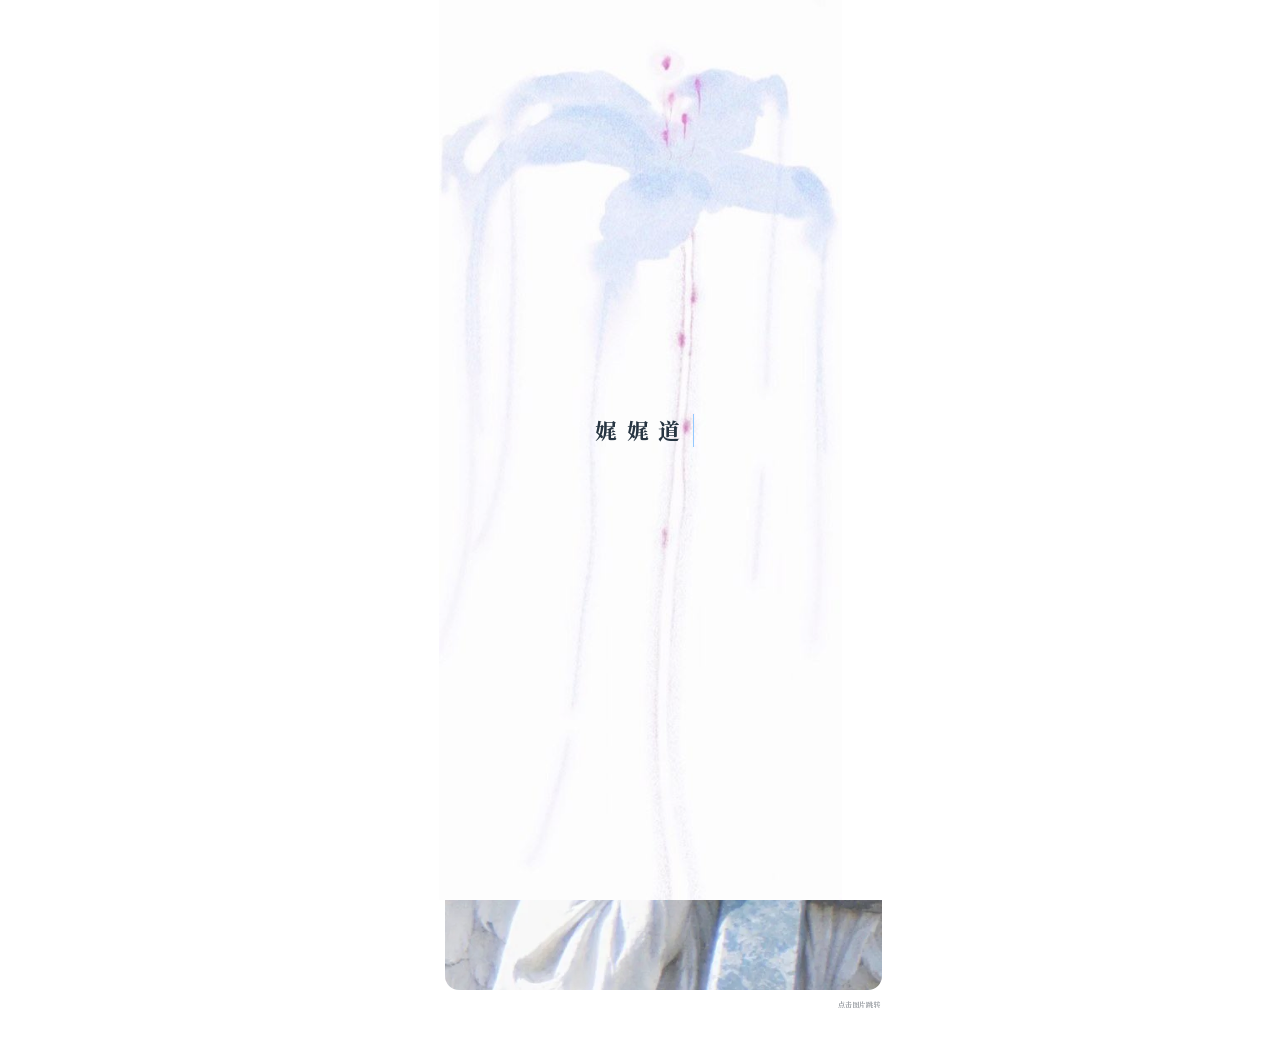
<file: index.html>
<!DOCTYPE html>
<html lang="zh-CN"><head>
<script>
/* [lite] 带 ?lite=1 时禁用一切 WebGL 上下文：代码雨 / 液态透镜 / 波纹 全部自动降级，
   CSS 视觉与交互完全保留。用于显卡/WebView 扛不住时的降档通道。 */
(function () {
  if (!/[?&]lite=1/.test(location.search)) return;
  var orig = HTMLCanvasElement.prototype.getContext;
  HTMLCanvasElement.prototype.getContext = function (t) {
    if (typeof t === 'string' && t.indexOf('webgl') === 0) return null;
    return orig.apply(this, arguments);
  };
  window.__LITE__ = true;
})();
</script>

  <meta charset="UTF-8">
  <meta name="viewport" content="width=device-width, initial-scale=1.0, maximum-scale=1.0, user-scalable=no, viewport-fit=cover">
  <title>娓娓道來</title>
  <meta name="theme-color" content="#ffffff">
  <meta name="color-scheme" content="light">
  <meta name="apple-mobile-web-app-capable" content="yes">
  <meta name="apple-mobile-web-app-title" content="娓娓道來">
  <meta name="format-detection" content="telephone=no,email=no,address=no">
  <link rel="preload" as="image" href="intro-figure.jpg?v=20261015T" fetchpriority="high">
  <!-- [ios-font2026-10-23] 首屏用到的三个字面提前拉：否则要先画一遍系统黑体，
       等 woff2 到齐再整页重排换字体——就是“先黑体、稍后才变成设定字体”的由来 -->
  <!-- 克莱尔：主字体换成完整覆盖的 v10，黑体两套不再需要，开屏只预载这一份（10/24） -->
  <link rel="preload" as="font" type="font/woff2" href="site-love-v10.woff2?v=1" crossorigin>
<link rel="stylesheet" href="style.css?v=20261024_DM2">

<script>
(function(){
  /* [ios8] 默认关闭：红框一旦被任意一张图偶发加载失败触发，
     就会盖住顶部并每条错误重排一次，iOS 上就是很卡+满屏报错。加 ?diag=1 才启用。 */
  try { if (!/[?&]diag=1/.test(location.search)) return; } catch(e) { return; }
  function paint(t){
    var d=document.getElementById('__diagBox');
    if(!d){
      d=document.createElement('div');
      d.id='__diagBox';
      d.style.cssText='position:fixed;left:0;right:0;top:0;z-index:99999;max-height:42vh;overflow:auto;background:#c40018;color:#fff;font:11px/1.5 monospace;padding:8px 10px;white-space:pre-wrap;word-break:break-all;';
      (document.body||document.documentElement).appendChild(d);
    }
    d.textContent += t + '\n';
  }
  window.addEventListener('error', function(e){
    var t = e.target || {};
    if (t && t.tagName) { paint('[LOAD FAIL] ' + t.tagName + ' ' + (t.src || t.href || '')); return; }
    paint('[ERR] ' + (e.message || '') + ' @' + String(e.filename || '?').split('/').pop() + ':' + e.lineno + ':' + e.colno);
  }, true);
   window.addEventListener('unhandledrejection', function(e){
     var r = e.reason || {};
     paint('[REJ] ' + (r.message || r));
   });
 })();
 </script>
<script>
/* [perf-probe] 临时性能分项开关：?noanim / ?noback / ?nofilter，用于定位耗电元凶 */
(function () {
  var q = location.search, css = '';
  if (/[?&]noanim=1/.test(q))   css += '*,*::before,*::after{animation:none!important;transition:none!important}';
  if (/[?&]noback=1/.test(q))   css += '*,*::before,*::after{backdrop-filter:none!important;-webkit-backdrop-filter:none!important}';
  if (/[?&]nofilter=1/.test(q)) css += '*,*::before,*::after{filter:none!important}';
  if (/[?&]noshadow=1/.test(q)) css += '*,*::before,*::after{box-shadow:none!important}';
  if (css) {
    var s = document.createElement('style');
    s.textContent = css;
    (document.head || document.documentElement).appendChild(s);
  }
})();
</script>
  <link rel="prefetch" as="image" href="page4-poster-sm.webp?v=20261023">
</head>
<body class="p1-body site-body p1-loaded">
  <svg aria-hidden="true" style="position:absolute;width:0;height:0;overflow:hidden">
    <defs>
      <filter id="liquid" x="-20%" y="-20%" width="140%" height="140%">
        <feTurbulence type="fractalNoise" baseFrequency="0.008 0.011" numOctaves="2" seed="7" result="noise"></feTurbulence>
        <feGaussianBlur in="noise" stdDeviation="6" result="soft"></feGaussianBlur>
        <feDisplacementMap in="SourceGraphic" in2="soft" scale="34" xChannelSelector="R" yChannelSelector="G"></feDisplacementMap>
      </filter>
      <filter id="permGlitch" x="-10%" y="-10%" width="120%" height="120%" color-interpolation-filters="sRGB">
        <feTurbulence id="permGlitchNoise" type="fractalNoise" baseFrequency="0.0018 0.34" numOctaves="1" seed="3" result="noise"></feTurbulence>
        <feDisplacementMap id="permGlitchShift" in="SourceGraphic" in2="noise" scale="0" xChannelSelector="R" yChannelSelector="G" result="warped"></feDisplacementMap>
        <feColorMatrix in="warped" type="saturate" values="1.5" result="sat"></feColorMatrix>
        <feComponentTransfer in="sat" result="punch">
          <feFuncR type="linear" slope="1.12" intercept="-0.03"></feFuncR>
          <feFuncG type="linear" slope="1.12" intercept="-0.03"></feFuncG>
          <feFuncB type="linear" slope="1.12" intercept="-0.03"></feFuncB>
        </feComponentTransfer>
      </filter>
    </defs>
  </svg>
  <div class="intro-overlay" id="introOverlay" data-title="娓娓道來">
    <p class="intro-title" id="introTitle" aria-label="娓娓道來"></p>
    <button class="intro-hint" id="introHint" type="button">点击即可查看</button>
    <section class="intro-ask" id="introAsk" aria-label="一句想问的话" hidden="">
      <div class="ask-card ask-card-question" id="askCardQuestion">
        <p class="ask-line">人如果非要博弈的话，</p>
        <p class="ask-line">为什么要比谁更冷淡、谁更能掌控一切局势呢？</p>
        <p class="ask-line ask-line-key">就应该比谁更勇敢、谁的真心更滚烫。</p>
        <div class="ask-actions" id="askActions">
          <button class="ask-btn ask-btn-primary" id="askAgree" type="button">认同</button>
          <button class="ask-btn ask-btn-ghost" id="askSilent" type="button">沉默</button>
        </div>
      </div>
      <div class="ask-card ask-card-reply" id="askCardReply" aria-hidden="true">
        <p class="reply-line">对不起，是我让您回避了吗？</p>
        <p class="reply-line">没关系、在选择付出的瞬间我便不会再因此迟疑。</p>
        <button class="ask-btn ask-btn-primary" id="askTry" type="button">那就试试</button>
      </div>
    </section>
  </div>
  <div class="perm-layer" id="permLayer" hidden="">
    <div class="perm-shade" aria-hidden="true"></div>
    <div class="perm-card" id="permCard" role="dialog" aria-modal="true" aria-labelledby="permApp">
      <p class="perm-app" id="permApp">「雾岛氿」申请摄像头权限</p>
      <div class="perm-actions">
        <button class="perm-btn perm-btn-primary" id="permAllowAlways" type="button">始终允许</button>
        <button class="perm-btn" id="permAllowOnce" type="button">只允许一次</button>
        <button class="perm-btn perm-btn-deny" id="permDeny" type="button">拒绝</button>
      </div>
    </div>
    <div class="perm-plea-layer" id="permPleaCard" hidden="">
      <p class="perm-plea-card" id="permPleaText">不行吗...?</p>
    </div>
    <div class="perm-toast" id="permToast" aria-live="polite" hidden="">
      <p class="perm-toast-line" id="permToastLine"></p>
    </div>
  </div>
  <header class="music-bar is-collapsed is-playing" aria-label="音乐控制">
    <button class="music-toggle" type="button" aria-label="展开音乐控制" aria-expanded="false"><svg class="music-note" viewBox="4.7 1.5 15.7 18.8" aria-hidden="true" focusable="false"><path d="M8.6 4.05 L18.4 1.55 v3.1 L8.67 7.15 z"/><path d="M8.6 4.05 h1.9 v14.15 H8.6 z"/><path d="M18.4 1.55 h1.9 v13.6 h-1.9 z"/><ellipse cx="7.55" cy="18.05" rx="2.85" ry="2.1" transform="rotate(-17 7.55 18.05)"/><ellipse cx="17.35" cy="15.55" rx="2.85" ry="2.1" transform="rotate(-17 17.35 15.55)"/></svg></button>
    <div class="music-controls" hidden="">
      <button class="music-btn active" type="button" data-song="3363498728">無言愛</button>
      <button class="music-btn" type="button" data-song="3435222249">翠鳥之夢</button>
      <button class="music-btn pause-btn" type="button" aria-label="暂停音乐">Ⅱ</button>
    </div>
    <audio id="site-audio" preload="none" src="https://music.163.com/song/media/outer/url?id=3363498728.mp3"></audio>
  </header>

  <main class="profile-page welcome-view" id="welcomePage">
    <div class="dream-tilt" aria-hidden="true"></div>
    <section class="profile-hero" aria-label="个人主页头图">
      <img class="profile-background" src="background-sm.webp" fetchpriority="high" width="810" height="1080" alt="背景图">
      <div class="profile-avatar-wrap"><img class="profile-avatar" src="avatar-sm.webp" fetchpriority="high" width="1080" height="1080" alt="Elysia头像"></div>
    </section>
    <section class="profile-content">
      <div class="profile-actions" aria-label="个人操作">
        <button class="action-button" id="messageButton" type="button">私信</button>
        <button class="action-button action-button-primary" id="followButton" type="button" aria-pressed="false"><span class="action-label">关注</span></button>
      </div>
      <h1>天使用户0516 <span class="verified" aria-label="已认证">✿</span></h1>
      <p class="handle">@Elysia</p>
      <p class="bio">人類無法飛行也許是因為心太重。</p>
      <div class="tag-row" aria-label="标签"><span>低温茉莉</span><span>画脂鏤氷</span><span>空心骑士</span></div>
      <div class="meta-row"><span>⌖ 伊甸园</span><span>▣ 2004年5月16日加入</span></div>
      <div class="stats-row"><span><strong>1</strong> 正在关注</span><span><strong>999k</strong> 关注者</span></div>
      <div class="section-rule" aria-hidden="true"></div>
      <article class="profile-post">
        <div class="post-heading"><img src="avatar-xs.webp" fetchpriority="high" width="1080" height="1080" alt="Elysia头像"><!-- 克莱尔：这里只显示 38px，换 120px 小图（10/24） --><div><strong>天使用户0516</strong><span>@Elysia</span></div><span class="post-more">•••</span></div>
        <p class="post-copy">我一直在尋找你啊。<br>遺忘在某處的、我的心髒。</p>
        <a class="post-image-link page-link" href="#page2" aria-label="进入您好幸識"><img class="post-image" src="post-sm.webp" fetchpriority="high" width="810" height="1080" alt="动态图片"></a>
        <a class="post-link page-link" href="#page2">点击图片跳转</a>
      </article>
    </section>
  </main>

  <main class="letter-page page-view p2-stacked-mode is-visible" id="page2" aria-label="您好幸識">
    <!-- 深海 ASCII 水母背景（jelly-deep.js 绘制；只铺深色区，浅蓝不动） -->
    <div class="p2-jelly-layer" id="p2JellyLayer" aria-hidden="true"><canvas id="p2Jelly"></canvas></div>
    <div class="p2-viewport">
      <!-- 顶部 Header：大头像 + 天使用户0516 -->
      <header class="p2-topbar">
        <!-- [v49c] 水母穿过导航栏时的虚化：镜像画布。
             从 #p2Jelly 拷贝“被导航栏盖住的那一段”，加 CSS blur → 模糊的水母。
             不用 backdrop-filter：那需要每帧回读活动画布，安卓 WebView 扛不住。 -->
        <canvas class="p2-topbar-frost" id="p2TopFrost" aria-hidden="true"></canvas>
        <div class="p2-profile-badge">
          <img class="p2-profile-avatar" src="page2-avatar.jpg" alt="Elysia" width="56" height="56" loading="lazy" decoding="async">
          <div class="p2-profile-info">
            <span class="p2-profile-title">天使用户0516</span>
          </div>
        </div>
      </header>

      <!-- 竖形票根层叠展示区（参考图1 & 图4） -->
      <section class="p2-ticket-stage" aria-label="票根展台">
        <div class="p2-ticket-deck" id="p2TicketDeck">
          <!-- 票根 1 -->
          <article class="p2-card is-next is-ident" data-index="0" role="button" tabindex="0" aria-label="票根 01：您好幸識，点击翻页" aria-hidden="true">
            <div class="p2-card-inner">
              <div class="p2-card-frame">
                <img class="p2-card-cover p2-zoom" src="page2-ticket1-sm.webp?v=ident5" data-zoom-src="page2-ticket1.jpg" alt="您好幸識" loading="lazy" decoding="async">
              </div>
              <div class="p2-card-divider" aria-hidden="true"></div>
              <div class="p2-card-body">
                <h3 class="p2-card-title"><span class="p2-title-cross" aria-hidden="true"></span>您好幸識</h3>
                <p class="p2-card-sub">雾岛氿 / 娓吻 / 來世</p>
                <div class="p2-card-meta p2-meta-id">
                  <span class="p2-meta-item"><em>CHAR</em>Le-T · 金牛座 · INFJ-A · 04年生 · Switch</span>
                  <span class="p2-meta-item"><em>STATE</em>无恋人无暧昧无心选无特殊关系 · 状态稳定</span>
                  <span class="p2-meta-item"><em>MODEL</em>常驻建模 · 零号疯帽</span>
                </div>
                <p class="p2-card-quote">Light dwells in silence, where the soul prays.</p>
                <div class="p2-card-footer">
                  <span class="p2-card-admit">ADMIT ONE</span>
                  <span class="p2-card-code"><svg class="p2-sakura" viewBox="-12 -12 24 24" aria-hidden="true" focusable="false"><g fill="currentColor"><path transform="rotate(0)" d="M0,-3 C-3.3,-5.2 -3.9,-9.4 -1.9,-10.9 C0.3,-12.3 2.5,-11.1 3.2,-8.8 C3.9,-6.5 3,-3.7 0,-3 Z"/><path transform="rotate(72)" d="M0,-3 C-3.3,-5.2 -3.9,-9.4 -1.9,-10.9 C0.3,-12.3 2.5,-11.1 3.2,-8.8 C3.9,-6.5 3,-3.7 0,-3 Z"/><path transform="rotate(144)" d="M0,-3 C-3.3,-5.2 -3.9,-9.4 -1.9,-10.9 C0.3,-12.3 2.5,-11.1 3.2,-8.8 C3.9,-6.5 3,-3.7 0,-3 Z"/><path transform="rotate(216)" d="M0,-3 C-3.3,-5.2 -3.9,-9.4 -1.9,-10.9 C0.3,-12.3 2.5,-11.1 3.2,-8.8 C3.9,-6.5 3,-3.7 0,-3 Z"/><path transform="rotate(288)" d="M0,-3 C-3.3,-5.2 -3.9,-9.4 -1.9,-10.9 C0.3,-12.3 2.5,-11.1 3.2,-8.8 C3.9,-6.5 3,-3.7 0,-3 Z"/></g><circle cx="0" cy="0" r="1.3" fill="#fff" opacity=".85"/></svg>0516</span>
                </div>
              </div>
            </div>
          </article>

          <!-- 票根 2 -->
          <article class="p2-card is-prev is-exist" data-index="1" role="button" tabindex="0" aria-label="票根 02：我存在於，点击翻页" aria-hidden="true">
            <div class="p2-card-inner">
              <div class="p2-collage">
                <img class="p2-shot p2-shot-a p2-zoom" src="t2-a-sm.webp?v=ident3" data-zoom-src="t2-a.jpg" alt="灯塔票卡" data-zoom-caption="01" loading="lazy" decoding="async">
                <img class="p2-shot p2-shot-c p2-zoom" src="t2-c-sm.webp?v=ident3" data-zoom-src="t2-c.jpg" alt="雾岛氿票卡" data-zoom-caption="03" loading="lazy" decoding="async">
                <img class="p2-shot p2-shot-b p2-zoom" src="t2-b-sm.webp?v=ident3" data-zoom-src="t2-b.jpg" alt="光年外票卡" data-zoom-caption="02" loading="lazy" decoding="async">
                <span class="p2-jelly-tag" aria-hidden="true">Jellyfish</span>
                <img class="p2-jelly" src="jelly-sm.webp?v=j5" alt="" aria-hidden="true" loading="lazy" decoding="async">
                <div class="p2-wave" aria-hidden="true"><span class="w-a">This is the palest blue,</span><span class="w-b">talking, talking,</span><span class="w-c">always talking to you &mdash;</span><span class="w-d">and i keep sinking in it.</span></div>
              </div>
              <div class="p2-card-body p2-body-exist">
                <h3 class="p2-card-title"><span class="p2-title-cross" aria-hidden="true"></span>我存在於</h3>
                <p class="p2-card-sub"><span class="p2-sub-dim">驻团</span><span class="p2-sub-blue">灯塔 / 光年外 / 别后十三春</span><span class="p2-sub-note">请注意辨别</span></p>
                <p class="p2-card-quote">My soul seeks Him whom my heart adores.</p>
                <div class="p2-card-footer">
                  <span class="p2-card-admit">SPECIAL PASS</span>
                  <span class="p2-card-code"><svg class="p2-sakura" viewBox="-12 -12 24 24" aria-hidden="true" focusable="false"><g fill="currentColor"><path transform="rotate(0)" d="M0,-3 C-3.3,-5.2 -3.9,-9.4 -1.9,-10.9 C0.3,-12.3 2.5,-11.1 3.2,-8.8 C3.9,-6.5 3,-3.7 0,-3 Z"/><path transform="rotate(72)" d="M0,-3 C-3.3,-5.2 -3.9,-9.4 -1.9,-10.9 C0.3,-12.3 2.5,-11.1 3.2,-8.8 C3.9,-6.5 3,-3.7 0,-3 Z"/><path transform="rotate(144)" d="M0,-3 C-3.3,-5.2 -3.9,-9.4 -1.9,-10.9 C0.3,-12.3 2.5,-11.1 3.2,-8.8 C3.9,-6.5 3,-3.7 0,-3 Z"/><path transform="rotate(216)" d="M0,-3 C-3.3,-5.2 -3.9,-9.4 -1.9,-10.9 C0.3,-12.3 2.5,-11.1 3.2,-8.8 C3.9,-6.5 3,-3.7 0,-3 Z"/><path transform="rotate(288)" d="M0,-3 C-3.3,-5.2 -3.9,-9.4 -1.9,-10.9 C0.3,-12.3 2.5,-11.1 3.2,-8.8 C3.9,-6.5 3,-3.7 0,-3 Z"/></g><circle cx="0" cy="0" r="1.3" fill="#fff" opacity=".85"/></svg>0516</span>
                </div>
              </div>
            </div>
          </article>

          <!-- 票根 3 · 請您註意 -->
          <article class="p2-card is-front is-note" data-index="2" role="button" tabindex="0" aria-label="票根 03：請您註意，点击翻页" aria-hidden="false">
            <div class="p2-card-inner">
              <div class="p2-card-frame p2-note-frame">
                <img class="p2-card-cover p2-note-img p2-zoom" src="price-note-sm.webp?v=note1" data-zoom-src="price-note.jpg?v=note1" alt="基礎價格" loading="lazy" decoding="async">
              </div>
              <div class="p2-card-divider" aria-hidden="true"></div>
              <div class="p2-card-body p2-note-body">
                <h3 class="p2-card-title"><span class="p2-title-cross" aria-hidden="true"></span>請您註意</h3>
                <div class="p2-rules">
                  <p><span class="p2-blue">拒接</span>男/18-/批马甲/熟人未经同意直接存单</p>
                  <p><span class="p2-blue">拒接</span>修罗场/反修罗/水仙/纯调/您旁观的互病/恋物</p>
                  <p>定好取单时间后若要<span class="p2-blue">修改</span>请至少提前<span class="p2-blue">3h</span>同我商量</p>
                  <p>我最多等待您<span class="p2-blue">10min</span>并<span class="p2-blue">计入接单时间总长</span></p>
                  <p><span class="p2-blue">超出10min</span>那么我们下次再约</p>
                  <p>新手点单/单口/话少/拼刺刀请<span class="p2-blue">提前告知</span></p>
                  <p>可自留截图但严禁以任何方式传播违者<span class="p2-blue">十倍赔偿</span></p>
                </div>
                <p class="p2-card-quote">Love lifts mortal souls toward the stars.</p>
                <div class="p2-card-footer">
                  <span class="p2-card-admit">TERMS PASS</span>
                  <span class="p2-card-code"><svg class="p2-sakura" viewBox="-12 -12 24 24" aria-hidden="true" focusable="false"><g fill="currentColor"><path transform="rotate(0)" d="M0,-3 C-3.3,-5.2 -3.9,-9.4 -1.9,-10.9 C0.3,-12.3 2.5,-11.1 3.2,-8.8 C3.9,-6.5 3,-3.7 0,-3 Z"/><path transform="rotate(72)" d="M0,-3 C-3.3,-5.2 -3.9,-9.4 -1.9,-10.9 C0.3,-12.3 2.5,-11.1 3.2,-8.8 C3.9,-6.5 3,-3.7 0,-3 Z"/><path transform="rotate(144)" d="M0,-3 C-3.3,-5.2 -3.9,-9.4 -1.9,-10.9 C0.3,-12.3 2.5,-11.1 3.2,-8.8 C3.9,-6.5 3,-3.7 0,-3 Z"/><path transform="rotate(216)" d="M0,-3 C-3.3,-5.2 -3.9,-9.4 -1.9,-10.9 C0.3,-12.3 2.5,-11.1 3.2,-8.8 C3.9,-6.5 3,-3.7 0,-3 Z"/><path transform="rotate(288)" d="M0,-3 C-3.3,-5.2 -3.9,-9.4 -1.9,-10.9 C0.3,-12.3 2.5,-11.1 3.2,-8.8 C3.9,-6.5 3,-3.7 0,-3 Z"/></g><circle cx="0" cy="0" r="1.3" fill="#fff" opacity=".85"/></svg>0516</span>
                </div>
              </div>
            </div>
          </article>
        </div>


      </section>
    </div>

    <div class="letter-content" hidden="">
    <header class="letter-heading page2-reveal is-revealed"><span class="cross-mark" aria-hidden="true"></span><h1>您好幸識</h1></header>
    <p class="letter-signature page2-reveal is-revealed">雾岛氿 / 娓吻 / 來世</p>
    <p class="letter-meta page2-reveal is-revealed">Le-T·金牛座·INFJ-A·04年生·Switch</p>
    <p class="letter-intro page2-reveal is-revealed">无恋人无暧昧无心选无特殊关系、状态稳定</p>
    <div class="gallery-grid page2-reveal reveal-now is-revealed" aria-label="影像">
      <figure class="gallery-image image-one"><img src="chapel.jpg" width="1080" height="608" alt="幽蓝的教堂窗影" loading="lazy" decoding="async"></figure>
      <figure class="gallery-image image-two"><img src="page2-ticket1-sm.webp?v=ident5" data-zoom-src="page2-ticket1.jpg" width="850" height="1080" alt="站在蓝色水面上的黑袍旅人" loading="lazy" decoding="async"></figure>
      <figure class="gallery-image image-three"><img src="angel-diptych.jpg" width="736" height="736" alt="黑白色调的天使与雕像" loading="lazy" decoding="async"></figure>
    </div>
    <p class="gallery-caption page2-reveal is-revealed">常駐建模·零号疯帽</p>
    <section class="notice-section page2-notice page2-left-aligned page2-reveal is-revealed">
      <p class="existence-hint page2-reveal is-revealed">我存在於<span class="x-cross" aria-hidden="true"></span></p>
      <p class="location-hint page2-reveal is-revealed"><span class="location-black">驻团</span> <span class="location-blue">灯塔/光年外/别后十三春</span> <span class="location-black">请注意辨别</span></p>
      <div class="page2-image-gallery page2-reveal reveal-now is-revealed">
        <figure class="page2-gallery-image image-p1"><img src="page2-p1-sm.webp" data-zoom-src="page2-p1.jpg" width="678" height="1080" alt="P1" loading="lazy" decoding="async"></figure>
        <figure class="page2-gallery-image image-p2"><img src="page2-p2-sm.webp" data-zoom-src="page2-p2.jpg" width="1074" height="1080" alt="P2" loading="lazy" decoding="async"></figure>
        <figure class="page2-gallery-image image-p3"><img src="page2-p3-sm.webp" data-zoom-src="page2-p3.jpg" width="791" height="1080" alt="P3" loading="lazy" decoding="async"></figure>
      </div>
      <h2 class="page2-notice-title page2-reveal is-revealed"><span class="x-cross" aria-hidden="true"></span>請您注意</h2>
      <div class="notice-copy page2-reveal is-revealed">
        <p><em>拒接</em>男 /18-/ 批马甲 / 熟人未经同意直接存单</p>
        <p><em>拒接</em>修罗场 / 反修罗 / 水仙 / 纯调 / 您旁观的互病 / 恋物</p>
        <p>定好接单时间后若要<em>修改</em> 请至少提前 <em>3h</em> 同我商量</p>
        <p>我最多等待您 <em>10min</em> 并<em>计入接单时间总长</em></p>
        <p><em>超出 10min</em> 那么我们下次再约</p>
        <p>新手点单 / 单口 / 话少 / 拼刺刀请<em>提前告知</em></p>
        <p>可自留截图 但严禁以任何方式传播 违者<em>十倍赔偿</em></p>
      </div>
      <figure class="price-image page2-reveal is-revealed"><img src="price-card-sm.webp" data-zoom-src="price-card.jpg" width="1080" height="1080" alt="基础价格与加价专区" loading="lazy" decoding="async"></figure>
    </section>
    </div>
    <section class="p2-postcard-reveal" id="p2PostcardReveal" aria-label="隐藏明信片票根">
      <div class="pt-dim" aria-hidden="true"></div>
      <div class="pt-stage">
        <div class="pt-ticket" id="p2PostcardTicket">
          <div class="pt-cast" aria-hidden="true"></div>
          <div class="pt-plane" data-ticket-plane>
            <div class="pt-shift" data-ticket-shift>
              <div class="pt-body" data-ticket-body>
                <div class="pt-body-paper" data-body-paper>
                  <div class="pt-photo">
                    <img src="ticket-photo.jpg?v=1" width="1080" height="687" alt="蓝色记忆占位图" loading="eager">
                    <span class="pt-photo-stamp" aria-hidden="true">EDEN<br>✦<br>0516</span>
                  </div>
                </div>
                <svg class="pt-outline" aria-hidden="true"><path data-body-outline></path></svg>
              </div>
              <div class="pt-stub" data-ticket-stub>
                <div class="pt-cast-stub" aria-hidden="true"></div>
                <div class="pt-stub-paper" data-stub-paper></div>
                <svg class="pt-outline" aria-hidden="true"><path data-stub-outline></path></svg>
                <button class="pt-stub-face" id="p2PostcardStub" type="button" aria-label="撕下票据">
                  <span class="pt-stub-top"><span class="pt-stub-place">娓娓道來</span><span class="pt-stub-date">2026.10.23</span></span>
                  <span class="pt-stub-roman">WEIWEI DAOLAI</span>
                  <span class="pt-stub-tags">水母心髒 · 恨海情天 · 之死靡他</span>
                  <span class="pt-stub-rule" aria-hidden="true"></span>
                  <span class="pt-stub-quote">“你所在之处，<br>是我不得不思念的天涯海角。”</span>
                </button>
              </div>
              <svg class="pt-fibres" data-ticket-fibres aria-hidden="true"></svg>
            </div>
          </div>
        </div>
          <p class="pt-caption">沿孔撕下票据…</p>
    </section>
    <div class="page2-blue-extension" aria-hidden="true"></div>
    <div class="letter-backdrop letter-backdrop-bottom" aria-hidden="true"></div>
  </main>

  <main class="page3-view page-view" id="page3" aria-label="恨海情天">
    <section class="page3-profile p3-reveal-item" aria-label="雾岛氿个人资料">
      <div class="page3-banner" role="img" aria-label="雨滴落在玻璃上的蓝白背景"></div>
      <div class="page3-profile-row">
        <img class="page3-avatar" src="avatar-sm.webp" width="1080" height="1080" alt="雾岛氿头像" loading="lazy" decoding="async">
        <div class="page3-identity">
          <h1>雾岛氿 <span aria-label="已认证">✓</span></h1>
          <p class="page3-handle">@Elysia</p>
          <p class="page3-location">没有妳的宇宙叫太空</p>
        </div>
      </div>
    </section>
    <button class="page3-subscribe p3-reveal-item" type="button" aria-label="已订阅">
       <svg class="subscribe-bell" viewBox="0 0 24 24" aria-hidden="true"><path d="M18 9a6 6 0 0 0-12 0c0 7-3 7-3 9h18c0-2-3-2-3-9M10 21h4"></path></svg><span>已訂閱</span><span class="subscribe-chevron" aria-hidden="true"></span>
    </button>
    <section class="page3-highlights p3-reveal-item" aria-label="装饰图片">
      <button class="page3-highlight" type="button" data-flip="rain" aria-label="RAIN，点击翻转并下雨" aria-pressed="false">
        <span class="ph-inner">
          <span class="ph-face ph-front"><img src="page3-tile-rain-sm.webp" width="602" height="1080" alt="雨" loading="lazy" decoding="async"><span class="ph-label">RAIN</span></span>
          <span class="ph-face ph-back ph-back-img"><img src="page3-tile-rain-back-sm.webp" width="540" height="540" alt="燕子、涟漪" loading="lazy" decoding="async"></span>
        </span>
      </button>
      <button class="page3-highlight" type="button" data-flip="wings" aria-label="WINGS，点击翻转" aria-pressed="false">
        <span class="ph-inner">
          <span class="ph-face ph-front"><img src="page3-tile-wings-sm.webp" width="1080" height="978" alt="翅膀" loading="lazy" decoding="async"><span class="ph-label">WINGS</span></span>
          <span class="ph-face ph-back ph-back-wings"><span class="ph-kao">₊⁺ ꒰১ ✞ ໒꒱ ⁺₊</span></span>
        </span>
      </button>
      <button class="page3-highlight" type="button" data-flip="lily" aria-label="LILY，点击翻转" aria-pressed="false">
        <span class="ph-inner">
          <span class="ph-face ph-front"><img src="page3-tile-lily-sm.webp" width="488" height="1080" alt="百合" loading="lazy" decoding="async"><span class="ph-label">LILY</span></span>
          <span class="ph-face ph-back ph-back-lily"><img src="lily-back.webp?v=1" width="860" height="860" alt="LILY，gentle, but with intention" loading="lazy" decoding="async"></span>
        </span>
      </button>
      <button class="page3-highlight" type="button" data-flip="eyes" aria-label="EYES，点击翻转" aria-pressed="false">
        <span class="ph-inner">
          <span class="ph-face ph-front"><img src="page3-tile-eye-sm.webp" width="810" height="1080" alt="眼睛" loading="lazy" decoding="async"><span class="ph-label">EYES</span></span>
          <span class="ph-face ph-back ph-back-img ph-back-eye"><img src="page3-tile-eye-back-sm.webp" width="1080" height="1433" alt="雾岛氿" loading="lazy" decoding="async"></span>
        </span>
      </button>
    </section>
    <a class="page3-url p3-reveal-item" href="https://music.163.com/m/playlist?id=3238028194&amp;creatorId=1515783083" target="_blank" rel="noopener noreferrer">
      <span aria-hidden="true">⌕</span><span title="https://music.163.com/m/playlist?id=3238028194&amp;creatorId=1515783083">music.163.com/m/playlist?id=…</span><span class="url-open" aria-hidden="true">↗</span>
    </a>
    <nav class="page3-tabs p3-reveal-item" aria-label="个人主页分类">
      <a href="#virtual-love" class="is-active" aria-current="true">虚恋</a>
      <a href="#sick-love">病恋</a>
      <a href="#dom-white-knight">Dom/白骑士</a>
      <a href="#sub-lower">Sub/下位</a>
    </nav>
    <section class="page3-post p3-reveal-item" aria-label="分类动态">
      <header class="page3-post-header">
        <img class="page3-post-avatar" src="avatar-xs.webp" width="1080" height="1080" alt="" loading="lazy" decoding="async">
        <div class="page3-post-author">
          <strong>天使用户0516 <span aria-label="已认证">✓</span></strong>
          <p>@Elysia · 来自伊甸园</p>
        </div>
        <span class="page3-post-tag" id="page3-post-tag">心髒鑰匙</span>
      </header>
      <p class="page3-post-copy" id="page3-post-copy">我们拉勾头抵着头发小小的誓，于是时间有了柔软的刻度。</p>
      <a class="page3-post-image-link" id="page3-post-link" href="https://www.kdocs.cn/l/cd1UnT68kBpa" target="_self" rel="noopener noreferrer" aria-label="打开外部链接">
        <img class="page3-post-image" id="page3-post-image" src="page3-card-1-sm.webp" width="1080" height="810" alt="虚恋动态图片" loading="lazy" decoding="async">
      </a>
      <p class="page3-post-hint">点击图片跳转</p>
      <footer class="page3-post-actions" aria-label="动态互动数据">
        <span><svg viewBox="0 0 24 24" aria-hidden="true"><path d="M7 7H3v4M3.5 11a8.5 8.5 0 1 0 2.2-5.7L3 8"></path></svg><b id="page3-reposts">3,102</b></span>
        <span><svg viewBox="0 0 24 24" aria-hidden="true"><path d="M4 5.5h16v12H9l-5 3z"></path></svg><b id="page3-comments">1,240</b></span>
        <span><svg viewBox="0 0 24 24" aria-hidden="true"><path d="M7 10v10H4V10zm0 9h10.5a2 2 0 0 0 1.9-1.4l1.4-5A2 2 0 0 0 18.9 10H14l.7-3.1A2.4 2.4 0 0 0 12.4 4L7 10z"></path></svg><b id="page3-likes">3.5万</b></span>
      </footer>
    </section>
  </main>
  <main class="page4-view page-view" id="page4" aria-label="之死靡他">
    <section class="page4-top p4-reveal-item" aria-label="音介与告白">
      <figure class="page4-card page4-video-card">
        <video class="page4-video" controls="" preload="metadata" playsinline="" poster="page4-poster-sm.webp?v=20261023" aria-label="音介视频">
          <source src="page4-video.mp4?v=20261015" type="video/mp4">
          您的浏览器不支持视频播放。
        </video>
        <figcaption>音介</figcaption>
      </figure>
      <figure class="page4-card page4-background-card">
        <div class="page4-background-art" id="page4Flow" role="region" aria-roledescription="轮播" aria-label="告白照片" tabindex="0">
          <div class="p4-flow-stage" data-stage=""></div>
          <ul class="p4-flow-items" data-items="">
            <li><img src="[data-uri]" data-flow-src="page4-flow-0-480.webp?v=1" alt="" loading="lazy" decoding="async"></li>
            <li><img src="[data-uri]" data-flow-src="page4-flow-1-480.webp?v=1" alt="" loading="lazy" decoding="async"></li>
            <li><img src="[data-uri]" data-flow-src="page4-flow-2-480.webp?v=1" alt="" loading="lazy" decoding="async"></li>
            <li><img src="[data-uri]" data-flow-src="page4-flow-3-480.webp?v=1" alt="" loading="lazy" decoding="async"></li>
            <li><img src="[data-uri]" data-flow-src="page4-flow-4-480.webp?v=1" alt="" loading="lazy" decoding="async"></li>
            <li><img src="[data-uri]" data-flow-src="page4-flow-5-480.webp?v=1" alt="" loading="lazy" decoding="async"></li>
          </ul>
          <p>我明白<br>你和其他人的区别了<br>我爱其他人是为了得到爱<br>我爱你是为了让你得到爱</p>
          <span class="p4-flow-count"><b data-count="">01</b><i>/</i>06</span>
        </div>
        <figcaption>愛</figcaption>
      </figure>
    </section>

    <section class="page4-profile p4-reveal-item" aria-label="个人资料">
      <div class="page4-profile-row"><span>昵称</span><strong>雾岛氿</strong></div>
      <div class="page4-profile-divider" aria-hidden="true"></div>
      <div class="page4-profile-row"><span>Sign</span><strong>與我見面吧、在你我燃盡之前。</strong></div>
    </section>

    <nav class="page4-links p4-reveal-item" aria-label="页面链接">
      <p class="page4-link-row page4-link-fixed"><img src="page4-tile-1-sm.webp" width="300" height="300" alt="" loading="lazy" decoding="async"><span class="page4-link-copy page4-dots">···</span></p>
      <a class="page4-link-row" href="https://www.kdocs.cn/l/cvCoJaAbKi8Q" target="_self" rel="noopener noreferrer"><img src="page4-tile-2-sm.webp" width="300" height="300" alt="" loading="lazy" decoding="async"><span class="page4-link-copy"><strong>思想殘片</strong><em>：非传统意义的话术参考</em></span></a>
      <a class="page4-link-row" href="https://www.kdocs.cn/l/coXEO5PXdujW" target="_self" rel="noopener noreferrer"><img src="page4-tile-3-sm.webp" width="300" height="300" alt="" loading="lazy" decoding="async"><span class="page4-link-copy"><strong>過往榮譽</strong><em>：头牌卡/天花板卡合集</em></span></a>
      <a class="page4-link-row" href="https://www.kdocs.cn/l/ckeT7oWMA4eF" target="_self" rel="noopener noreferrer"><img src="page4-tile-4-sm.webp" width="300" height="300" alt="" loading="lazy" decoding="async"><span class="page4-link-copy"><strong>伴妳同遊</strong><em>：娱乐性质的王者/燕云</em></span></a>
      <a class="page4-link-row" href="https://www.kdocs.cn/l/cnWztvmksGfI" target="_self" rel="noopener noreferrer"><img src="page4-tile-5-sm.webp" width="300" height="300" alt="" loading="lazy" decoding="async"><span class="page4-link-copy"><strong>最後一吻</strong><em>：受到用心评价时回赠的小礼</em></span></a>
      <button class="page4-link-row page4-link-fixed page4-symbol-row" type="button" id="page4SymbolBtn" aria-label="点击切换颜文字"><img src="page4-tile-6-sm.webp" width="300" height="300" alt="" loading="lazy" decoding="async"><span class="page4-link-copy page4-symbol" id="page4Symbol">꧞</span></button>
      <div class="page4-doodle page4-doodle-rose" aria-hidden="true"><img src="page4-doodle-rose-sm.webp" width="179" height="766" alt="" loading="lazy" decoding="async"></div>
    </nav>
    <div class="page4-doodle page4-doodle-cat" aria-hidden="true"><img src="page4-doodle-cat-sm.webp?v=2" width="255" height="279" alt="" loading="lazy" decoding="async"></div>
  </main>

  <main class="dm-view page-view" id="dmPage" aria-label="与天使用户0516的私信">
    <div class="dm-background" aria-hidden="true"></div>
    <header class="dm-header">
      <button class="dm-back" id="dmBack" type="button" aria-label="返回个人主页">‹</button>
      <div class="dm-heading">
        <strong>天使用户0516</strong>
      </div>
      <span class="dm-header-mark" aria-hidden="true"></span>
    </header>
    <section class="dm-messages" id="dmMessages" aria-live="polite" aria-label="私信内容"></section>
    <div class="dm-typing" id="dmTyping" hidden="">
      <img class="dm-typing-avatar" src="dm-avatar-left.jpg" width="1080" height="1080" alt="" loading="lazy" decoding="async">
      <span class="dm-typing-bubble"><i></i><i></i><i></i></span>
    </div>
    <div class="dm-presence-dock" id="dmPresenceDock" hidden=""></div>
    <form class="dm-composer" id="dmComposer" autocomplete="off">
      <label class="dm-input-wrap">
        <span class="sr-only">输入私信</span>
        <input id="dmInput" type="text" maxlength="300" placeholder="等待回应…" disabled="">
      </label>
      <button id="dmSend" type="submit" aria-label="发送" disabled="">↑</button>
    </form>
  </main>

  <nav class="bottom-nav" aria-label="页面导航">
    <a href="#welcome" data-page="welcomePage" class="">娓娓道來</a>
    <a href="#page2" data-page="page2" class="selected">水母心髒</a>
    <a href="#page3" data-page="page3">恨海情天</a>
    <a href="#page4" data-page="page4">之死靡他</a></nav>
  <script src="script.js?v=20261024_C4"></script><script src="pt-tear.js?v=20261023_TEAR28"></script><script src="jelly-deep.js?v=20261024_C1"></script><div class="lightbox" role="dialog" aria-label="大图预览"><button type="button" class="lightbox-close" aria-label="关闭"><svg viewBox="0 0 24 24" aria-hidden="true" focusable="false"><path d="M6 6 L18 18 M18 6 L6 18" fill="none" stroke="currentColor" stroke-width="1.45" stroke-linecap="round"/></svg></button><img alt=""></div>
  <!-- page4-carousel.js 改为按需懒加载 -->
  <script>
  /* 右上角「愛」卡片的流动轮播：改成懒加载——WebGL2 库只在第 4 页真正可见时才拉取，
     避免它在首屏就把渲染进程拖死（此前 load 事件永远不完成，页面卡在开屏点不动） */
  (function () {
    var el = document.getElementById('page4Flow');
    var page = document.getElementById('page4');
    if (!el || !page) return;
    var mounted = false, loading = false, api = null;
    function loadCarousel(cb) {
      if (window.FlexCarousel) { cb(); return; }
      if (loading) return;
      loading = true;
      var mountCarousel = function () {
        var s = document.createElement('script');
        s.src = 'page4-carousel.js?v=20261023R20';
        s.async = true;
        s.onload = function () { loading = false; cb(); };
        s.onerror = function () { loading = false; };
        (document.body || document.head).appendChild(s);
      };
      /* [opt2] 流数据可能已被 preloadFlowData 拉过，不重复下第二遍 700KB */
      /* 克莱尔：线上（http/https）纹理直接读同目录的 page4-flow-N-480.webp，同源不会污染，
         不再下 147KB 的 base64 脚本；只有本地双击（file://）才需要它（10/24） */
      if (location.protocol !== 'file:') { mountCarousel(); return; }
      if (window.__P4_FLOW_DATA || document.querySelector('script[data-flow-data]')) { mountCarousel(); return; }
      var d = document.createElement('script');
      d.src = 'page4-flow-data.js?v=20261023B4';
      d.async = true;
      d.setAttribute('data-flow-data', '');
      d.onload = mountCarousel;
      d.onerror = mountCarousel;
      (document.body || document.head).appendChild(d);
    }
    function doMount() {
      if (mounted || !window.FlexCarousel) return;
      var stage = el.querySelector('[data-stage]');
      if (!stage) return;
      api = window.FlexCarousel.mount(el, {
        stage: stage,
        cardHeight: 1,
        gap: 0,
        radius: 6,
        fit: 'square'
      });
      mounted = !!api;
    }
    function tryMount() {
      if (mounted) return;
      if (!page.classList.contains('is-visible')) return;
      loadCarousel(function () { doMount(); if (api) api.resize(); });
    }
    /* 空闲时预先挂载：等用户真的切到页面四时，canvas 里已经是最终画面，
       不再需要“占位图 → 透镜”两套渲染交替，也就没有裁剪不一样的闪现 */
    function preMount() {
      if (mounted || api) return;
      loadCarousel(function () { doMount(); });
    }
    /* 空闲时预取轮播图数据，避免首次进入页面四才现场拉 800KB */
    function preloadFlowData() {
      if (location.protocol !== 'file:') return;   /* 克莱尔：线上不需要内联数据（10/24） */
      if (window.__P4_FLOW_DATA) return;
      if (document.querySelector('script[data-flow-data]')) return;
      var p = document.createElement('script');
      p.src = 'page4-flow-data.js?v=20261023B4';
      p.async = true;
      p.setAttribute('data-flow-data', '');
      (document.body || document.head).appendChild(p);
    }
    function warmUp() { preloadFlowData(); setTimeout(preMount, 400); }
    function scheduleWarmUp() {
      if (window.requestIdleCallback) { window.requestIdleCallback(warmUp, { timeout: 3000 }); }
      else { setTimeout(warmUp, 1200); }
    }
    if (document.readyState === 'complete') { scheduleWarmUp(); }
    else { window.addEventListener('load', scheduleWarmUp, { once: true }); }
    /* 一旦有交互（任意点击）就提前加载，免得空闲预挂载还没跑完就切到页面四 */
    document.addEventListener('pointerdown', function () { if (!mounted) { loadCarousel(doMount); } }, { once: true, passive: true });
    new MutationObserver(function () {
      if (page.classList.contains('is-visible') && api) { api.resize(); tryMount(); return; }
      tryMount();
    }).observe(page, { attributes: true, attributeFilter: ['class'] });
    tryMount();
  })();
  </script>
  <script>
  /* 整行适配：字体或屏幕差异导致换行时，自动微缩这一句的字号，保证一句一行 */
  (function () {
    var SEL = ['.ask-line', '.reply-line'];
    function fit() {
      var ctx = document.createElement('canvas').getContext('2d');
      SEL.forEach(function (sel) {
        Array.prototype.forEach.call(document.querySelectorAll(sel), function (p) {
          p.style.fontSize = '';
          var box = p.closest('.ask-card');
          if (!box) return;
          var bs = getComputedStyle(box);
          var avail = box.clientWidth - parseFloat(bs.paddingLeft) - parseFloat(bs.paddingRight);
          if (!avail || avail < 60) return;
          var cs = getComputedStyle(p);
          ctx.font = cs.fontStyle + ' ' + cs.fontWeight + ' ' + cs.fontSize + ' ' + cs.fontFamily;
          var ls = parseFloat(cs.letterSpacing) || 0;
          var need = ctx.measureText(p.textContent).width + ls * p.textContent.length;
          if (need > avail) {
            var fs = parseFloat(cs.fontSize);
            var next = Math.max(11, Math.floor(fs * avail / need * 98) / 100);
            p.style.fontSize = next + 'px';
          }
        });
      });
    }
    function boot() { setTimeout(fit, 80); }
    if (document.fonts && document.fonts.ready) document.fonts.ready.then(boot);
    window.addEventListener('load', boot);
    window.addEventListener('resize', boot);
  })();
  </script>

    <div class="p2-deck-veil" id="p2DeckVeil" aria-hidden="true"></div>
</body></html>
</file>
<file: style.css>
* {
  box-sizing: border-box;
}

:root {
  --ink: #242326;
  --muted: #9b969d;
  --line: #eee9ec;
  --pink: #94c9ff;
  --paper: #fff;
  --intro-figure-alpha: .82;
}

html,
body {
  width: 100%;
  margin: 0;
  min-width: 320px;
  overflow-x: hidden;
  /* [fix-v49c] 撤回 v49b 的 overscroll-behavior-y: none。
     安卓 WebView 上它会连带把整个文档的纵向滚动一起禁掉（所有页面滑不动），
     代价远大于收益。闪白改由导航栏镜像模糊层 + 画布兜底色解决。 */
  background: var(--paper);
  color: var(--ink);
  font-family: -apple-system, BlinkMacSystemFont, "PingFang SC", "Microsoft YaHei", sans-serif;
}

body {
  min-height: 100svh;
}

button,
a {
  -webkit-tap-highlight-color: transparent;
}

.profile-page {
  width: 100%;
  max-width: 540px;
  min-height: 100svh;
  margin: 0 auto;
  background: var(--paper);
  overflow: hidden;
}

.profile-hero {
  position: relative;
  height: clamp(170px, 28vw, 235px);
  background: #e7f0f6;
}

.profile-background {
  display: block;
  width: 100%;
  height: 100%;
  object-fit: cover;
  object-position: center 48%;
  opacity: 0.84;
}

.profile-hero::after {
  position: absolute;
  inset: 0;
  content: "";
  background: linear-gradient(180deg, rgba(255, 249, 252, 0.05), rgba(255, 249, 252, 0.16));
  pointer-events: none;
}

.more-button {
  position: absolute;
  right: 18px;
  bottom: 14px;
  z-index: 2;
  border: 0;
  background: transparent;
  color: #817a82;
  font-size: 20px;
  letter-spacing: 4px;
  line-height: 1;
}

.profile-avatar-wrap {
  position: absolute;
  left: 28px;
  bottom: -60px;
  z-index: 3;
  width: 120px;
  height: 120px;
  padding: 6px;
  border-radius: 50%;
  background: rgba(255, 250, 252, 0.92);
}

.profile-avatar {
  display: block;
  width: 100%;
  height: 100%;
  border-radius: 50%;
  object-fit: cover;
  object-position: center;
}
.profile-content {
  position: relative;
  padding: 54px 28px 32px;
}

.profile-actions {
  display: flex;
  justify-content: flex-end;
  gap: 10px;
  margin: -30px 0 30px;
}

.action-button {
  min-width: 78px;
  height: 38px;
  padding: 0 17px;
  border: 1px solid #e6e0e4;
  border-radius: 12px;
  background: #fff;
  color: #4b474b;
  font-size: 14px;
}

.action-button-primary {
  border-color: var(--pink);
  background: var(--pink);
  color: #fff;
}

.action-button { transition: background-color 220ms ease, border-color 220ms ease, color 220ms ease; }
.action-button .action-label { display: inline-block; transition: opacity 190ms ease; }
/* 「已关注」二次点击：只有文字淡出淡入，按钮底色/位置完全不动 */
.action-button.is-swapping { opacity: 1; transform: none; }
.action-button.is-swapping .action-label { opacity: .1; }

/* 名字保留主视觉，其余信息收窄一级 */
.profile-content h1 {
  margin: 0 0 4px;
  font-size: clamp(28px, 7.5vw, 38px);
  font-weight: 650;
  letter-spacing: 0.2px;
  line-height: 1.12;
}

.verified {
  display: inline-grid;
  width: 21px;
  height: 21px;
  place-items: center;
  margin-left: 3px;
  color: #a99da5;
  font-size: 18px;
  vertical-align: 3px;
}

.handle {
  margin: 0 0 19px;
  color: var(--muted);
  font-size: 16px;
  line-height: 1.2;
}

.bio {
  margin: 0 0 15px;
  font-size: 15px;
  line-height: 1.45;
}

.tag-row {
  display: flex;
  flex-wrap: wrap;
  gap: 7px;
  margin-bottom: 19px;
}

.tag-row span {
  padding: 5px 10px;
  border-radius: 7px;
  background: #fff5f8;
  color: #8e7f87;
  font-size: 11px;
}

.meta-row,
.stats-row {
  display: flex;
  flex-wrap: wrap;
  gap: 17px;
  color: var(--muted);
  font-size: 12px;
  line-height: 1.35;
}

.stats-row {
  gap: 23px;
  margin-top: 18px;
  color: #9a9399;
  font-size: 14px;
}

.stats-row strong {
  margin-right: 4px;
  color: var(--ink);
  font-size: 21px;
  font-weight: 500;
}

.section-rule {
  height: 1px;
  margin: 25px -28px 22px;
  background: var(--line);
}

.profile-post {
  padding: 0 0 26px;
}

.post-heading {
  display: flex;
  align-items: center;
  gap: 9px;
  margin-bottom: 17px;
}

.post-heading img {
  width: 38px;
  height: 38px;
  border-radius: 50%;
  object-fit: cover;
}

.post-heading div {
  display: grid;
  gap: 2px;
}

.post-heading strong {
  font-size: 15px;
}

.post-heading span {
  color: var(--muted);
  font-size: 11px;
}

.post-more {
  margin-left: auto;
  align-self: flex-start;
  color: #aaa2a9;
  font-size: 14px !important;
  letter-spacing: 3px;
}

.post-copy {
  margin: 0 0 7px 47px;
  font-size: 17px;
  line-height: 1.58;
  letter-spacing: 0.55px;
}

.post-link {
  display: block;
  margin: 0 0 11px auto;
  color: #9d989d;
  font-size: 11px;
  text-align: right;
  text-decoration: none;
}

.post-image-link {
  display: block;
  margin-left: 47px;
  border-radius: 14px;
  overflow: hidden;
  background: #f2f1f1;
}


.post-image {
  display: block;
  width: 100%;
  height: auto;
  aspect-ratio: 1.22 / 1;
  object-fit: cover;
  object-position: center;
  transition: opacity 180ms ease;
}

.post-image-link:active .post-image {
  opacity: 0.72;
}

@media (max-width: 390px) {
  .profile-content {
    padding-right: 20px;
    padding-left: 20px;
  }

  .profile-actions {
    gap: 8px;
  }

  .action-button {
    min-width: 78px;
    padding: 0 16px;
  }

  .section-rule {
    margin-right: -20px;
    margin-left: -20px;
  }

  .post-image-link,
  .post-copy {
    margin-left: 44px;
  }
}
/* The second view shares the welcome page shell so music survives navigation. */
@font-face {
  font-family: "SiteKai";
  src: url("site-kai-subset.woff2?v=1") format("woff2"), url("site-kai-subset.woff?v=1") format("woff");
  font-style: normal;
  font-weight: 700;
  font-display: swap;
}
.site-body { padding-bottom: 0; }
.welcome-view, .page-view { display: none; }
.welcome-view.is-visible, .page-view.is-visible { display: block; }
.site-body .bottom-nav[hidden], .site-body .music-bar[hidden] { display: none !important; }
.site-body:has(.page-view.is-visible) { padding-bottom: 54px; }

/* [perf] 开屏遮罩可见时，隐藏 page2 雨滴 canvas 避免白渲染 */
.welcome-view.is-visible ~ .page-view .page2-rain-canvas {
  display: none;
}
.music-bar {
  position: fixed;
  z-index: 20;
  top: max(10px, env(safe-area-inset-top));
  right: max(12px, calc((100vw - 516px) / 2));
  display: flex;
  align-items: center;
  gap: 7px;
  min-height: 40px;
  padding: 4px;
  border: 1px solid rgba(214, 228, 238, .86);
  border-radius: 24px;
  background: rgba(255, 255, 255, .9);
  box-shadow: 0 3px 14px rgba(39, 53, 66, .08);
  -webkit-backdrop-filter: blur(12px);
  backdrop-filter: blur(12px);
  transition: padding 180ms ease;
}
.music-toggle {
  display: grid;
  width: 22px;
  height: 22px;
  flex: 0 0 22px;
  place-items: center;
  /* [fix 2026-10-22] 小圆整体换成更浅的蓝 */
  border: .5px solid rgba(150, 197, 246, .92);
  border-radius: 50%;
  background: #f8fbff;
  color: #6fa8e9;
  box-shadow: 0 1px 6px rgba(111, 168, 233, .22);
}
/* [fix 2026-10-22] 全站字体规则会把这个字形换成 SiteLove 的兜底字体，落点不可控；
   钉回带 ♫ 的字体。偏移量为实测值：字形墨迹重心比盒中心低 0.26px（-0.3 抵销），
   水平方向盒宽 9.13px 居中时右侧多出 0.5px（-0.5 抵销）。 */
.site-body .music-bar .music-note {
  display: block;
  font: 12px/1 Georgia, serif;
  font-family: Georgia, "DejaVu Serif", serif !important;
  translate: -0.5px -0.3px;
}
.music-bar.is-playing .music-note { animation: music-spin 3.2s linear infinite; }
.music-bar.is-paused .music-note { animation-play-state: paused; }
.music-controls { display: flex; align-items: center; gap: 3px; }
.music-controls[hidden] { display: none; }
/* [fix 2026-10-22] 收起态：容器和圆按钮同心同尺寸。
   原来是 42px 宽装 22px 按钮，圆点贴在左边、右边空掉一截，看起来就是歪的。 */
.music-bar.is-collapsed {
  width: 32px;
  min-height: 32px;
  padding: 4px;
  gap: 0;
  border-radius: 50%;
  overflow: hidden;
}
@keyframes music-spin { to { transform: rotate(360deg); } }
.music-btn {
  min-height: 23px;
  padding: 0 7px;
  border: 0;
  border-radius: 12px;
  background: transparent;
  color: #5a8dcc;
  font: 10.5px/1 "Songti SC", "Noto Serif CJK SC", serif;
  white-space: nowrap;
}
.music-btn.active { background: #e3f2ff; color: #2b5fa8; }
.pause-btn { min-width: 27px; padding: 0; font-family: sans-serif; font-size: 12px; }
.site-body:not(.page2-active) .letter-backdrop { display: none; }
.letter-page {
  position: relative;
  z-index: 1;
  width: 100%;
  max-width: 540px;
  min-height: 100svh;
  margin: 0 auto;
  overflow: hidden;
  background: #fff;
  color: #242326;
  font-family: "Songti SC", "Noto Serif CJK SC", "Iowan Old Style", serif;
}
.letter-content {
  position: relative;
  z-index: 1;
  width: 100%;
  margin: -150px 0;
  padding: 192px 28px 242px;
  background: transparent;
}
.letter-backdrop {
  position: relative;
  z-index: 0;
  width: 100%;
  aspect-ratio: 3 / 2;
  pointer-events: none;
  background-image: url("angel-background.jpg");
  background-repeat: no-repeat;
  background-size: 100% auto;
}
.letter-backdrop-top {
  background-position: center top;
  -webkit-mask-image: linear-gradient(to bottom, #000 0%, #000 12%, rgba(0, 0, 0, .9) 31%, rgba(0, 0, 0, .55) 54%, rgba(0, 0, 0, .16) 78%, transparent 100%);
  mask-image: linear-gradient(to bottom, #000 0%, #000 12%, rgba(0, 0, 0, .9) 31%, rgba(0, 0, 0, .55) 54%, rgba(0, 0, 0, .16) 78%, transparent 100%);
}
.letter-backdrop-bottom {
  background-position: center bottom;
  -webkit-mask-image: linear-gradient(to bottom, transparent 0%, rgba(0, 0, 0, .14) 22%, rgba(0, 0, 0, .52) 46%, rgba(0, 0, 0, .9) 69%, #000 88%, #000 100%);
  mask-image: linear-gradient(to bottom, transparent 0%, rgba(0, 0, 0, .14) 22%, rgba(0, 0, 0, .52) 46%, rgba(0, 0, 0, .9) 69%, #000 88%, #000 100%);
}
.page2-blue-extension {
  position: relative;
  z-index: 0;
  width: 100%;
  /* [fix 2026-10-22] 由固定 400px 留白改为弹性填充 */
  min-height: 0;
  flex: 1 1 auto;
  pointer-events: none;
  /* [fix-v49a] 水母画布现在一直铺到这里，上面这一段完全透明，让水母透出来；
     只在最底部留一截天蓝实色收尾，不做成整块色块。 */
  background: linear-gradient(
    180deg,
    rgba(168, 208, 244, 0) 0%,
    rgba(168, 208, 244, 0) 34%,
    rgba(163, 206, 247, 0.55) 62%,
    #94c9ff 78%,
    #7ebbf8 100%);
}
.letter-heading { display: flex; align-items: center; gap: 11px; color: #242326; }
.letter-heading h1 { margin: 0; color: #242326; font: 700 30px/1.2 "SiteKai", "Aozora Mincho", "KaiTi", "STKaiti", "Kaiti SC", serif; }
.notice-section h2 { color: #242326; font-family: "SiteKai", "Aozora Mincho", "KaiTi", "STKaiti", "Kaiti SC", serif; font-weight: 700; }
.price-image { margin: 26px 0 0; overflow: hidden; border: 1px solid #e8edf1; border-radius: 4px; box-shadow: 0 8px 24px rgba(38, 58, 76, .07); }
.price-image img { display: block; width: 100%; height: auto; }
.cross-mark { color: #94c9ff; font-family: Georgia, serif; font-size: 27px; }
.page2-active .cross-mark,
.page2-active .letter-signature,
.page2-active .notice-copy em,
.page2-active .bottom-nav a.selected { color: #1b2cc1; }
.letter-signature {
  margin: 68px 0 57px;
  color: #94c9ff;
  font-size: 20px;
  font-weight: 600;
  line-height: 1.4;
  text-align: right;
  white-space: nowrap;
}
.letter-meta, .letter-intro { margin: 0 0 14px; color: #87919a; font: 16px/1.6 "Avenir Next", "PingFang SC", sans-serif; white-space: nowrap; }
.letter-intro { margin-bottom: 21px; color: #4b474b; font-size: 17px; }
.gallery-grid { display: grid; grid-template-columns: .78fr 1.18fr .78fr; gap: 11px; align-items: stretch; }
.gallery-image { min-width: 0; height: clamp(190px, 47vw, 306px); margin: 0; overflow: hidden; border: 1px solid rgba(222, 232, 239, .8); border-radius: 5px; background: #eaf0f5; }
.gallery-image img { display: block; width: 100%; height: 100%; object-fit: cover; opacity: 1; }
#page2.is-visible .gallery-image img, .gallery-grid.reveal-now .gallery-image img { animation: image-reveal 1.25s ease-out both; }
#page2.is-visible .image-one img { animation-delay: .05s; }
#page2.is-visible .image-two img { animation-delay: .2s; }
#page2.is-visible .image-three img { animation-delay: .35s; }
.image-one img { object-position: 48% center; }
.image-two img { object-position: center 47%; }
.image-three img { object-position: 42% center; }
@keyframes image-reveal { from { opacity: 0; transform: translateY(8px) scale(.99); } to { opacity: 1; transform: translateY(0) scale(1); } }
 .page2-reveal { opacity: 0; transform: translateY(24px); transition: opacity 700ms ease, transform 700ms cubic-bezier(.22, .61, .36, 1); }
 .page2-reveal.is-revealed { opacity: 1; transform: translateY(0); }
 .gallery-grid.page2-reveal { transition-delay: 90ms; }
 .gallery-caption.page2-reveal { transition-delay: 130ms; }
 .notice-section.page2-reveal { transition-delay: 160ms; }
 .profile-post .post-link { margin: 9px 2px 15px; color: #a1a5aa; font: 12px/1.35 Arial, "PingFang SC", sans-serif; letter-spacing: 0; text-align: right; }
 .gallery-caption { margin: 16px 0 54px; color: #7e8c97; font-size: 14px; text-align: center; }
.notice-section h2 { margin: 0 0 34px; color: #242326; font-size: 24px; font-weight: 700; text-align: right; }

/* P2 notice heading — left-aligned, below the images */
.notice-section h2.page2-notice-title {
  margin: 0 0 22px;
  text-align: left;
}
.notice-section.page2-left-aligned .notice-copy {
  text-align: left;
}

/* P2 existence hint — bold, same font family as the notice heading */
.existence-hint {
  margin: 0 0 14px;
  color: #242326;
  font-size: 24px;
  font-weight: 400 !important;
  font-family: "SiteKai", "Aozora Mincho", "KaiTi", "STKaiti", "Kaiti SC", serif;
  text-align: right;
}
.page2-active .existence-hint .cross-mark { color: #1b2cc1; }

/* P2 location hint — same format as notice-copy text */
.location-hint {
  margin: 0 0 24px;
  color: #343c43;
  font-size: 17px;
  line-height: 1.78;
  text-align: right;
  white-space: nowrap;
}
.location-hint .location-black { color: #242326; font-weight: 600; }
.location-hint .location-blue { color: #1b2cc1; font-weight: 600; }

/* P2 image gallery — three cards in one row, images never cropped */
.page2-image-gallery {
  display: grid;
  grid-template-columns: 0.628fr 0.995fr 0.732fr;
  align-items: start;
  gap: 10px;
  margin: 26px 0 54px;
}
.page2-gallery-image {
  min-width: 0;
  margin: 0;
  overflow: hidden;
  border-radius: 5px;
  background: #f2f1f1;
  box-shadow: 0 3px 10px rgba(35, 55, 75, .08);
}
.page2-gallery-image img {
  display: block;
  width: 100%;
  height: auto;
  max-height: none;
  object-fit: contain;
  transition: opacity 180ms ease;
}
.page2-image-gallery.reveal-now .page2-gallery-image img {
  animation: image-reveal 1.25s ease-out both;
}
.page2-image-gallery.reveal-now .image-p1 img { animation-delay: .05s; }
.page2-image-gallery.reveal-now .image-p2 img { animation-delay: .2s; }
.page2-image-gallery.reveal-now .image-p3 img { animation-delay: .35s; }
.notice-copy { color: #343c43; font-size: 15px; line-height: 1.78; text-align: right; }
.notice-copy p { margin: 0 0 12px; }
.notice-copy em { color: #94c9ff; font-style: normal; font-weight: 600; }

/* P2 lightbox — tap a card to view it full size */
.page2-gallery-image img,
.price-image img { cursor: zoom-in; }
.lightbox { position: fixed; inset: 0; z-index: 120; display: none; align-items: center; justify-content: center; padding: 18px; background: rgba(12, 18, 30, .94); }
.lightbox.is-open { display: flex; }
.lightbox img { max-width: 100%; max-height: 100%; object-fit: contain; border-radius: 3px; }
.lightbox-close { position: absolute; top: 14px; right: 14px; width: 38px; height: 38px; display: flex; align-items: center; justify-content: center; padding: 0; border: 1px solid rgba(255, 255, 255, .78); border-radius: 50%; background: rgba(27, 44, 193, .34); color: #fff; font-size: 19px; line-height: 1; outline: 0; box-shadow: none; -webkit-appearance: none; appearance: none; -webkit-tap-highlight-color: transparent; }
.lightbox-close:focus,
.lightbox-close:focus-visible,
.lightbox-close:active { outline: 0; border-color: rgba(255, 255, 255, .95); background: rgba(27, 44, 193, .5); }
body.lightbox-open { overflow: hidden; }

.price-panel {
  margin-top: 16px;
  padding: 36px 22px 48px;
  border-radius: 5px;
  background: radial-gradient(ellipse at 15% 70%, #334e7e 0, #172958 48%, #07143e 100%);
  color: #e4eaf2;
  font-family: "Songti SC", "Noto Serif CJK SC", serif;
}
.price-panel h3 { margin: 0 0 13px; font-size: 21px; font-weight: 500; }
.price-panel p { margin: 0 0 15px; font-size: 17px; line-height: 1.5; }
.price-panel p span { color: #c7d5e6; }
.price-panel .price-extra { margin-top: 22px; }
.price-panel .extra-heading { margin-top: 12px; }
.future-page { min-height: calc(100svh - 54px); width: 100%; max-width: 540px; margin: 0 auto; padding: 35vh 20px; color: #315e91; text-align: center; font: 26px "Songti SC", serif; }
@font-face {
  font-family: "Page3Kai";
  src: url("calligraphy.woff2") format("woff2"), url("calligraphy.ttf") format("truetype"); /* 克莱尔修：这是 ttf，原来标成 woff，顺手改正（跟卡死无关） */
  font-style: normal;
  font-weight: 400;
  font-display: swap;
}
.page3-view {
  position: relative;
  width: 100%;
  max-width: 540px;
  min-height: calc(100svh - 54px);
  margin: 0 auto;
  overflow: hidden;
  background: #fff;
  color: #202124;
  font-family: Arial, "PingFang SC", "Microsoft YaHei", sans-serif;
}
.page3-view::before, .page3-view::after { display: none; }
.page3-profile { position: relative; padding: 10px 18px 0; }
.page3-banner {
  width: 100%;
  height: clamp(112px, 35vw, 178px);
  overflow: hidden;
  border-radius: 7px;
  background: url("page3-banner-sm.webp") center 48% / 108% 108% no-repeat;
  box-shadow: 0 8px 22px rgba(119, 151, 180, .13);
}
.page3-profile-row { display: flex; align-items: center; gap: 14px; padding: 12px 2px 0; }
.page3-avatar { display: block; width: 78px; height: 78px; flex: 0 0 78px; border-radius: 50%; object-fit: cover; }
.page3-identity { min-width: 0; }
.page3-identity h1 { display: flex; align-items: center; gap: 5px; margin: 0 0 3px; color: #202124; font: 700 20px/1.25 Arial, "PingFang SC", sans-serif; }
.page3-identity h1 span { display: inline-grid; width: 15px; height: 15px; place-items: center; border-radius: 50%; background: #b7c9d7; color: #fff; font: 700 10px/1 Arial, sans-serif; }
.page3-handle { margin: 0 0 5px; color: #62666a; font: 14px/1.3 Arial, sans-serif; }
.page3-location { margin: 0; color: #8fb8d7; font: 13px/1.35 Arial, "PingFang SC", sans-serif; }
.page3-subscribe {
  display: flex;
  width: calc(100% - 36px);
  height: 46px;
  align-items: center;
  justify-content: center;
  gap: 11px;
  margin: 15px auto 0;
  border: 1px solid #e5e7ea;
  border-radius: 24px;
  background: #f7f8f9;
  color: #292c30;
  font: 600 15px/1 Arial, "PingFang SC", sans-serif;
}
.subscribe-bell { width: 20px; height: 20px; fill: none; stroke: currentColor; stroke-linecap: round; stroke-linejoin: round; stroke-width: 1.8; }
.subscribe-chevron { position: relative; width: 12px; height: 12px; margin-left: 0; transform: translateY(-2px) rotate(45deg); border-right: 1.8px solid currentColor; border-bottom: 1.8px solid currentColor; }
/* 缩略图一排：左右对齐 18px，与其他块齐 */
.page3-highlights { display: grid; grid-template-columns: repeat(4, minmax(0, 1fr)); gap: 9px; padding: 14px 18px 0; }
/* 可翻转卡面：外层只负责透视，框体、圆角、阴影都放到两个面上，翻面时整个框一起转 */
.page3-highlight {
  position: relative;
  min-width: 0;
  aspect-ratio: 1;
  padding: 0;
  border: 0;
  border-radius: 10px;
  background: transparent;
  isolation: isolate;
  perspective: 680px;
  cursor: pointer;
  -webkit-tap-highlight-color: transparent;
  transition: transform 260ms ease;
}
.page3-highlight:active { transform: scale(.97); }
.ph-inner {
  position: absolute;
  inset: 0;
  display: block;
  transform-style: preserve-3d;
  transition: transform 780ms cubic-bezier(.36, .66, .3, 1);
  
}
.page3-highlight.is-flipped .ph-inner { transform: rotateY(180deg); }
.ph-face {
  position: absolute;
  inset: 0;
  display: block;
  overflow: hidden;
  border-radius: 10px;
  box-shadow: 0 9px 22px rgba(35, 55, 75, .18), 0 2px 6px rgba(35, 55, 75, .08);
  backface-visibility: hidden;
  -webkit-backface-visibility: hidden;
}
.ph-front { background: rgba(255, 255, 255, .22); }
.ph-front::after {
  position: absolute; z-index: 1; inset: 0; border-radius: inherit;
  background: linear-gradient(135deg, rgba(255,255,255,.24), rgba(255,255,255,.04) 48%, rgba(27,44,193,.09));
  box-shadow: inset 0 0 0 .5px rgba(255,255,255,.55);
  content: ""; pointer-events: none;
}
.ph-front img { display: block; width: 100%; height: 100%; object-fit: cover; transform: scale(1.12); }
.ph-label { position: absolute; z-index: 2; right: 7px; bottom: 7px; left: 7px; color: #fff; font-family: var(--site-font) !important; font-size: 10px; font-weight: 700 !important; line-height: 1; text-align: left; letter-spacing: .3px; text-shadow: 0 1px 4px rgba(20, 35, 55, .65); font-synthesis: none; }
/* 背面：浅蓝玻璃卡，与整页冷调一致 */
.ph-back {
  transform: rotateY(180deg);
  display: flex;
  flex-direction: column;
  justify-content: center;
  gap: 5px;
  padding: 10px 8px;
  border: .5px solid rgba(255, 255, 255, .92);
  background: linear-gradient(158deg, #f4fafe, #e3effb 62%, #dcebf8);
  text-align: center;
}
.ph-back::after {
  position: absolute; inset: 0; border-radius: inherit; content: ""; pointer-events: none;
  background: radial-gradient(120% 90% at 20% 0%, rgba(255,255,255,.85), transparent 62%);
}
/* WINGS 卡背面：纯白底 + 中央颜文字，不带渐变不带描边 */
.ph-back-wings {
  border: 0;
  background: #ffffff;
  padding: 0;
}
.ph-back-wings::after { content: none; }
.ph-kao {
  position: relative;
  z-index: 1;
  display: block;
  color: #8aa8c2;
  font-family: var(--site-font);
  font-size: 8.5px;
  font-weight: 400;
  line-height: 1.3;
  letter-spacing: 0;
  text-align: center;
  white-space: nowrap;
}
/* RAIN 卡背面：燕子速写图，去掉原来的渐变纸底 */
.ph-back-img {
  display: block;
  padding: 0;
  border: .5px solid rgba(255, 255, 255, .92);
  background: #fcfdff;
}
.ph-back-img::after { content: none; }
.ph-back-img img {
  display: block;
  width: 100%;
  height: 100%;
  object-fit: cover;
}
.ph-back b { position: relative; z-index: 1; color: #6f93b4; font-family: var(--site-font) !important; font-size: 10px; font-weight: 700 !important; line-height: 1.2; letter-spacing: .18em; font-synthesis: none; }
.ph-back i { position: relative; z-index: 1; color: #7d8791; font-family: var(--site-font) !important; font-size: 8.5px; font-weight: 400 !important; line-height: 1.45; font-style: normal; letter-spacing: .01em; font-synthesis: none; }
/* 窄屏时卡面变小，背面文字同步收紧，避免溢出 */
@media (max-width: 374px) {
  .ph-kao { font-size: 7.5px; }
}
@media (max-width: 374px) {
  .ph-back { gap: 3px; padding: 7px 6px; }
  .ph-back b { font-size: 9px; letter-spacing: .12em; }
  .ph-back i { font-size: 7.5px; line-height: 1.35; }
}
.page3-url { display: flex; min-width: 0; align-items: center; gap: 10px; margin: 16px 18px 0; padding: 0 2px 11px; border-bottom: 1px solid #e5e6e8; color: #6e7378; font: 600 11.5px/1.35 Arial, sans-serif; text-decoration: none; }
.page3-url > span:first-child { flex: 0 0 auto; font-size: 18px; }
.page3-url > span:nth-child(2) { min-width: 0; overflow: hidden; text-overflow: ellipsis; white-space: nowrap; }
.page3-url .url-open { margin-left: auto; flex: 0 0 auto; font-size: 15px; }
.page3-tabs { display: grid; width: calc(100% - 36px); grid-template-columns: repeat(4, minmax(0, 1fr)); align-items: stretch; margin: 9px auto 0; padding: 0; border-bottom: 1px solid #eceef0; }
.page3-tabs a { position: relative; display: grid; min-width: 0; min-height: 54px; place-items: center; padding: 0 2px; color: #34383d; font: 600 14px/1.2 Arial, "PingFang SC", sans-serif; text-align: center; text-decoration: none; }
.page3-tabs a:first-child::after { position: absolute; right: 16%; bottom: 0; left: 16%; height: 3px; border-radius: 3px 3px 0 0; background: #30343a; content: ""; }
.page3-tabs a.is-active { color: #202124; }
.page3-tabs a.is-active::after { position: absolute; right: 16%; bottom: 0; left: 16%; height: 3px; border-radius: 3px 3px 0 0; background: #30343a; content: ""; }
.page3-tabs a:first-child:not(.is-active)::after { content: none; }
.page3-post { margin: 0 18px 28px; padding-top: 16px; color: #24272b; }
.page3-post-header { display: flex; min-width: 0; align-items: center; gap: 11px; }
.page3-post-avatar { width: 40px; height: 40px; flex: 0 0 40px; border-radius: 50%; object-fit: cover; }
.page3-post-author { min-width: 0; flex: 1; }
.page3-post-author strong { display: flex; align-items: center; gap: 5px; font: 600 15px/1.25 Arial, "PingFang SC", sans-serif; }
.page3-post-author strong span { display: inline-grid; width: 13px; height: 13px; place-items: center; border-radius: 50%; background: #b7c9d7; color: white; font: 700 9px/1 Arial, sans-serif; }
.page3-post-author p { overflow: hidden; margin: 3px 0 0; color: #92979c; font: 12px/1.3 Arial, "PingFang SC", sans-serif; text-overflow: ellipsis; white-space: nowrap; }
 .page3-post-tag { flex: 0 0 auto; margin-right: 7px; color: #a0a4a8; font: 13px/1.2 Arial, "PingFang SC", sans-serif; }
.page3-post-copy { margin: 15px 2px 16px; color: #272b30; font: 15px/1.66 Arial, "PingFang SC", "Microsoft YaHei", sans-serif; white-space: nowrap; }
@media (max-width: 374px) { .page3-post-copy { font-size: 14px; } }
.page3-post-image-link { display: block; width: 100%; aspect-ratio: 1.62; overflow: hidden; border-radius: 9px; background: #f1f3f5; box-shadow: 0 5px 16px rgba(35, 55, 75, .12); }
.page3-post-image { display: block; width: 100%; height: 100%; object-fit: cover; }
.page3-post-hint { margin: 9px 2px 15px; color: #a1a5aa; font: 12px/1.35 Arial, "PingFang SC", sans-serif; text-align: right; }
.page3-post-actions { display: flex; align-items: center; justify-content: space-between; padding: 12px 12px 4px; border-top: 1px solid #eceef0; color: #858b91; }
.page3-post-actions span { display: inline-flex; min-width: 72px; align-items: center; gap: 8px; font: 14px/1 Arial, sans-serif; }
.page3-post-actions svg { width: 20px; height: 20px; fill: none; stroke: currentColor; stroke-linecap: round; stroke-linejoin: round; stroke-width: 1.7; }
.page3-post-actions b { font-weight: 400; }

.bottom-nav {
  position: fixed;
  z-index: 20;
  right: 0;
  bottom: 0;
  left: 0;
  width: 100%;
  max-width: 540px;
  margin: 0 auto;
  display: grid;
  grid-template-columns: repeat(4, minmax(0, 1fr));
  min-height: 52px;
  padding: 0 8px env(safe-area-inset-bottom);
  border-top: 1px solid #e8edf2;
  background: rgba(255, 255, 255, .96);
}
.bottom-nav:not([hidden]) { display: grid; }
.bottom-nav a { display: grid; min-width: 0; min-height: 52px; place-items: center; color: #87919a; font: 12px "Songti SC", "Noto Serif CJK SC", serif; text-decoration: none; white-space: nowrap; }
.bottom-nav a.selected { color: #94c9ff; background: rgba(148, 201, 255, .1); }
@media (max-width: 360px) { .bottom-nav a { font-size: 11px; } }
.audio-blocked::after { content: none; }
@media (max-width: 390px) {
  .letter-content { padding-right: 22px; padding-left: 22px; }
  .gallery-grid { gap: 8px; }
  .gallery-image { height: clamp(185px, 48vw, 260px); }
  .notice-copy { font-size: 14px; }
  .price-panel { padding-right: 17px; padding-left: 17px; }
  .price-panel p { font-size: 15px; }
}
@media (prefers-reduced-motion: reduce) {
  .gallery-image img { animation-duration: .01ms; animation-delay: 0ms; }
}


/* P1 色彩与字体微调：雾蓝、冰灰、克制的墨色 */
:root {
  --ink: #273542;
  --muted: #8797a5;
  --line: #e5edf3;
  --pink: #94c9ff;
  --paper: #fff;
  --blue-wash: #edf4f8;
  --blue-ink: #94c9ff;
}

.profile-hero {
  background: #e7f0f6;
}

.profile-hero::after {
  background: linear-gradient(180deg, rgba(239, 247, 252, 0.02), rgba(229, 240, 248, 0.14));
}

.profile-avatar-wrap {
  background: rgba(248, 252, 255, 0.96);
}

/* 名字：雅致衬线；保留中文系统字体回退 */
.profile-content h1 {
  font-family: "Iowan Old Style", "Baskerville", "Songti SC", "Noto Serif CJK SC", serif;
  font-weight: 650;
  letter-spacing: 0.2px;
}

/* 账号与资料：轻盈、清楚 */
.handle,
.meta-row,
.action-button,
.post-heading,
.tag-row {
  font-family: "Avenir Next", "Helvetica Neue", "PingFang SC", sans-serif;
}

.handle {
  letter-spacing: 0.35px;
}

/* 标签：小字、留白稍多 */
.tag-row span {
  background: #edf4f8;
  color: #71899d;
  font-size: 12px;
  letter-spacing: 0.7px;
  border: 1px solid #e5eef4;
}

/* 简介与动态文案：细腻的宋体风格 */
.bio,
.post-copy {
  font-family: "Songti SC", "Noto Serif CJK SC", "Iowan Old Style", serif;
  font-weight: 400;
}

.bio {
  color: #354654;
  letter-spacing: 0.35px;
}

.post-copy {
  color: #34424e;
  font-size: 19px;
  letter-spacing: 0.8px;
}

/* 数字：独立使用清晰的衬线数字 */
.stats-row,
.stats-row strong {
  font-family: "Georgia", "Times New Roman", "Songti SC", serif;
  font-variant-numeric: lining-nums tabular-nums;
}

.stats-row {
  color: #8293a0;
}

.stats-row strong {
  color: #40596d;
  font-size: 24px;
  font-weight: 500;
}

.action-button-primary {
  border-color: #94c9ff;
  background: #94c9ff;
  color: #fff;
}

.action-button:not(.action-button-primary) {
  border-color: #dce7ef;
  color: #60798d;
}

.post-link {
  color: #9aa9b5;
  letter-spacing: 0.5px;
}

.verified {
  color: #94c9ff;
}

.profile-content h1,
.bio,
.post-copy,
.stats-row strong {
  -webkit-font-smoothing: antialiased;
}

/* 原版密度校准：保留名字层级，压紧其余信息 */
.profile-content h1 {
  line-height: 1.1;
}

.handle {
  margin-bottom: 16px;
}

.bio {
  margin-bottom: 12px;
  line-height: 1.35;
}

.tag-row {
  margin-bottom: 15px;
}

.tag-row span {
  padding: 4px 9px;
  font-size: 11px;
  line-height: 1.25;
}

.meta-row {
  line-height: 1.2;
}

.stats-row {
  margin-top: 14px;
  line-height: 1.2;
}

.stats-row strong {
  font-size: 16px;
  font-weight: 600;
}

.section-rule {
  margin-top: 20px;
  margin-bottom: 17px;
}

.post-heading {
  margin-bottom: 11px;
}

.post-copy {
  margin-bottom: 4px;
  font-size: 15.5px;
  line-height: 1.5;
  letter-spacing: 0.35px;
}

.post-link {
   margin-bottom: 8px;
 }
/* P1/P2 refinements based on the supplied profile reference. */
.more-button { display: none; }
.post-more {
  font-size: 12px !important;
  letter-spacing: 1px;
}

/* P1 reference spacing and type tuning. */
.profile-content {
  padding: 56px 28px 34px;
}
.profile-actions {
  gap: 10px;
  margin: -30px 0 42px;
}
.action-button {
  min-width: 78px;
  height: 38px;
  border-radius: 12px;
  font-size: 15px;
}
.profile-content h1 {
  margin-bottom: 7px;
  font-size: 32px;
  line-height: 1.2;
  letter-spacing: 0;
}
.verified {
  width: 22px;
  height: 22px;
  margin-left: 4px;
  font-size: 19px;
  vertical-align: 2px;
}
.handle {
  margin-bottom: 31px;
  font-size: 16px;
  line-height: 1.35;
}
.bio {
  margin-bottom: 25px;
  font-size: 17px;
  line-height: 1.55;
  letter-spacing: 0;
}
.tag-row {
  gap: 7px;
  margin-bottom: 29px;
}
.tag-row span {
  padding: 5px 10px;
  font-size: 12px;
  line-height: 1.25;
}
.meta-row {
  gap: 22px;
  font-size: 14px;
  line-height: 1.45;
}
.stats-row {
  gap: 24px;
  margin-top: 29px;
  font-size: 15px;
  line-height: 1.35;
}
.stats-row strong {
  margin-right: 5px;
  font-size: 25px;
  line-height: 1;
}
.section-rule {
  margin-top: 54px;
  margin-bottom: 42px;
}
.profile-post {
  padding-bottom: 30px;
}
.post-heading {
  gap: 10px;
  margin-bottom: 24px;
}
.post-heading img {
  width: 40px;
  height: 40px;
}
.post-heading strong {
  font-size: 16px;
}
.post-heading span {
  font-size: 12px;
}
.post-copy {
  margin-bottom: 13px;
  font-size: 18px;
  line-height: 1.7;
  letter-spacing: .1px;
}
.post-link {
  margin-bottom: 13px;
}

@media (max-width: 390px) {
  .profile-content {
    padding-right: 20px;
    padding-left: 20px;
  }
  .profile-actions {
    margin-bottom: 42px;
  }
  .profile-content h1 {
    font-size: 31px;
  }
  .section-rule {
    margin-right: -20px;
    margin-left: -20px;
  }
  .post-image-link,
  .post-copy {
    margin-left: 44px;
  }
}

/* P1 density calibration: keep the profile balanced within the first viewport. */
.p1-body .profile-hero {
  height: 170px;
}
.p1-body .profile-content {
  padding: 48px 28px 24px;
}
.p1-body .profile-actions {
  margin: -30px 0 30px;
}
.p1-body .profile-content h1 {
  margin-bottom: 4px;
  font-size: 32px;
  line-height: 1.12;
}
.p1-body .handle {
  margin-bottom: 18px;
  font-size: 16px;
  line-height: 1.2;
}
.p1-body .bio {
  margin-bottom: 15px;
  font-size: 16px;
  line-height: 1.45;
}
.p1-body .tag-row {
  gap: 7px;
  margin-bottom: 18px;
}
.p1-body .tag-row span {
  padding: 4px 9px;
  font-size: 11px;
  line-height: 1.25;
}
.p1-body .meta-row {
  gap: 17px;
  font-size: 13px;
  line-height: 1.35;
}
.p1-body .stats-row {
  gap: 22px;
  margin-top: 18px;
  font-size: 14px;
  line-height: 1.25;
}
.p1-body .stats-row strong {
  margin-right: 4px;
  font-size: 21px;
  line-height: 1;
}
.p1-body .section-rule {
  margin-top: 28px;
  margin-bottom: 22px;
}
.p1-body .profile-post {
  padding-bottom: 18px;
}
.p1-body .post-heading {
  gap: 9px;
  margin-bottom: 14px;
}
.p1-body .post-heading img {
  width: 38px;
  height: 38px;
}
.p1-body .post-heading strong {
  font-size: 15px;
}
.p1-body .post-heading span {
  font-size: 11px;
}
.p1-body .post-copy {
  margin-bottom: 7px;
  font-size: 17px;
  line-height: 1.52;
  letter-spacing: .25px;
}
.p1-body .post-link {
  margin-top: 8px;
  margin-bottom: 8px;
  font-size: 11px;
}
@media (max-width: 390px) {
  .p1-body .profile-content {
    padding-right: 20px;
    padding-left: 20px;
  }
}

/* Page 4: the supplied P1 profile layout in white and cobalt. */
:root {
  --page4-blue: #1b2cc1;
}

.page4-view {
  width: 100%;
  max-width: 540px;
  min-height: calc(100svh - 54px);
  position: relative;
  margin: 0 auto;
  padding: 76px 28px 42px;
  overflow: hidden;
  background: #fff;
  color: #111;
  font-family: Arial, "PingFang SC", "Microsoft YaHei", sans-serif;
}

.page4-top {
  display: grid;
  grid-template-columns: repeat(2, minmax(0, 1fr));
  gap: 25px;
  align-items: start;
}

.page4-card {
  min-width: 0;
  margin: 0;
  padding: 10px 10px 15px;
  border: 1px solid #f0f0f0;
  border-radius: 12px;
  background: #fff;
  box-shadow: 0 7px 20px rgba(26, 30, 38, .18);
}

.page4-video {
  display: block;
  width: 100%;
  aspect-ratio: 1 / 1;
  border-radius: 6px;
  background: #f5f5f5;
  object-fit: cover;
}

.page4-card figcaption {
  min-height: 21px;
  margin-top: 14px;
  color: #111;
  font-size: 16px;
  font-weight: 800;
  line-height: 1.25;
  text-align: center;
}

.page4-background-art {
  position: relative;
  display: flex;
  width: 100%;
  aspect-ratio: 1 / 1;
  align-items: center;
  justify-content: center;
  overflow: hidden;
  border-radius: 6px;
  background: #ffffff;
  cursor: grab;
  touch-action: pan-y;
  -webkit-user-select: none;
  user-select: none;
  outline: none;
  -webkit-tap-highlight-color: transparent;
}

.page4-background-art[data-dragging] {
  cursor: grabbing;
}

/* 液态透镜舞台：canvas 由脚本挤入，绝对铺满卡片 */
.page4-background-art .p4-flow-stage {
  position: absolute;
  inset: 0;
  overflow: hidden;
}

.page4-background-art .p4-flow-stage canvas {
  display: block;
  width: 100%;
  height: 100%;
}

/* JS 未就绪或 WebGL2 不可用时的降级九宫格 */
.page4-background-art .p4-flow-items {
  display: none;
  grid-template-columns: repeat(3, 1fr);
  gap: 3px;
  width: 100%;
  margin: 0;
  padding: 3px;
  list-style: none;
}

.page4-background-art:not(.is-live) .p4-flow-items {
  position: absolute;
  inset: 0;
  display: grid;
  align-content: center;
  z-index: 1;
}

.page4-background-art .p4-flow-items img {
  display: block;
  width: 100%;
  aspect-ratio: 1 / 1;
  object-fit: cover;
  border-radius: 6px;
}

.page4-background-art.is-live .p4-flow-items {
  display: none;
}

/* 四行告白字压在画布上，不吃拖拽事件 */
.page4-background-art p {
  position: relative;
  z-index: 2;
  margin: 0;
  padding: 6px;
  color: var(--page4-blue);
  font-size: clamp(10px, 2.7vw, 13.5px);
  font-weight: 800;
  line-height: 1.9;
  text-align: center;
  overflow-wrap: anywhere;
  pointer-events: none;
  text-shadow: 0 0 4px rgba(255,255,255,.75);
}

.page4-background-art .p4-flow-count {
  position: absolute;
  right: 7px;
  bottom: 5px;
  z-index: 2;
  color: rgba(27,44,193,.55);
  font-size: 9px;
  letter-spacing: .1em;
  pointer-events: none;
  opacity: 0;
  transition: opacity 200ms ease;
}

.page4-background-art.is-live .p4-flow-count {
  opacity: 1;
}

.page4-background-art .p4-flow-count b {
  font-weight: 600;
}

.page4-background-art .p4-flow-count i {
  margin: 0 2px;
  font-style: normal;
  opacity: .5;
}

.page4-profile {
  margin: 26px 0 0;
  padding: 0 2px;
}

.page4-profile-row {
  display: grid;
  grid-template-columns: 76px minmax(0, 1fr);
  gap: 22px;
  align-items: baseline;
  padding: 13px 0;
  color: #111;
  font-size: clamp(21px, 5vw, 29px);
  font-weight: 800;
  line-height: 1.4;
}

.page4-profile-row span {
  color: #5c5c5c;
  font-size: .86em;
}

.page4-profile > .page4-profile-row:last-child > strong { font-size: 14px; }
.page4-profile-row strong {
  min-width: 0;
  font-weight: 800;
  overflow-wrap: anywhere;
}

.page4-profile-divider {
  height: 1px;
  margin: 0;
  background: #e2e2e2;
}

.page4-links {
  position: relative;
  padding: 43px 0 0;
}

.page4-link-row {
  position: relative;
  display: flex;
  justify-content: center;
  gap: 0;
  align-items: center;
  min-height: 68px;
  margin: 0;
  padding: 10px 48px;
  color: var(--page4-blue);
  font-size: clamp(18px, 4.4vw, 24px);
  font-weight: 800;
  line-height: 1.35;
  text-align: center;
  text-decoration: none;
  transition: opacity 160ms ease;
}
/* 图标固定在行首左侧，不参与文字居中 */
.page4-link-row img {
  position: absolute;
  top: 50%;
  left: 0;
  display: block;
  width: 30px;
  height: 30px;
  margin: 0;
  transform: translateY(-50%);
  border-radius: 6px;
  box-shadow: 0 3px 8px rgba(26, 30, 38, .14);
  object-fit: cover;
}

.page4-link-copy {
  display: block;
  min-width: 0;
  padding: 0;
  text-align: center;
  white-space: nowrap;
}

.page4-link-copy strong {
  color: var(--page4-blue);
  font-size: .82em;
  font-weight: 800;
}

.page4-link-copy em {
  color: #929292;
  font-size: .82em;
  font-style: normal;
  font-weight: 600;
}

.page4-link-row::after {
  display: none;
  content: none;
}

.page4-link-fixed .page4-link-copy:not(.page4-symbol):not(.page4-dots) { font-size: 15px; font-weight: 400; letter-spacing: -.1em; }
/* 首行的省略号：拉开间距，避免被看成一截短横 */
.page4-link-row .page4-dots { font-size: 20px; font-weight: 400; line-height: 1; letter-spacing: .26em; margin-right: -.26em; }
.page4-link-row .page4-symbol {
  color: #111;
  font-size: 16px;
  font-weight: 400;
  line-height: 1;
  font-synthesis: none;
  -webkit-text-stroke: 0;
  paint-order: stroke fill;
}

.page4-link-row:hover,
.page4-link-row:focus-visible {
  opacity: .66;
}

.page4-link-fixed {
  color: #111;
}


/* Page 4 doodles: the two extra stickers that only P1 had. */
.page4-doodle {
  position: absolute;
  z-index: 1;
  pointer-events: none;
}

.page4-doodle img {
  display: block;
  width: 100%;
  height: auto;
  filter: brightness(1.28);
}

/* The rose art tops out around #c6c6c6, so it needs a bigger lift than the cat. */
/* 图片本身是纯白，在浅底上会消失；只留一层细轮廓 + 一点极淡的扩散，不糊成一团光球 */
.page4-doodle-cat img {
  transform: scaleX(-1);
  /* 本体纯白：先用极紧的白光把边缘点亮，外面再包两层浅蓝光晕 */
  filter: brightness(1.06) contrast(1.04)
          drop-shadow(0 0 .7px rgba(255,255,255,.95))
          drop-shadow(0 0 1.4px rgba(126,182,255,.78))
          drop-shadow(0 0 4px rgba(154,200,255,.52))
          drop-shadow(0 2px 8px rgba(152,192,246,.30));
}

.page4-doodle-rose {
  top: 36%;
  right: 8px;
  width: 34px;
  transform: rotate(8deg);
}

.page4-doodle-cat {
  right: 6px;
  bottom: 14px;
  width: 120px;
  transform: rotate(-5deg);
}

@media (max-width: 390px) {
  .page4-doodle-rose {
    width: 30px;
  }

  .page4-doodle-cat {
    width: 104px;
  }
}

.page4-droplet {
  position: relative;
  display: inline-block;
  width: 14px;
  height: 19px;
  justify-self: center;
  padding: 0 !important;
  border: 2px solid currentColor;
  border-radius: 65% 65% 58% 58%;
  transform: rotate(45deg) scale(.72);
}

.page4-droplet::after {
  position: absolute;
  inset: 3px;
  border: 1px solid currentColor;
  border-radius: inherit;
  content: "";
}

.page4-active .bottom-nav a.selected {
  color: var(--page4-blue);
  background: rgba(27, 44, 193, .08);
}

/* Local Chinese sans-serif fonts keep phone themes from replacing the typography. */
/* 小氿的主题字体：虚拟的爱正在输入中（取自设备 /system/fonts/SysFont-Regular.ttf，已子集化） */
/* 代码雨专用字库：从站点主字体 site-love-src 子集化而来，只含雨粒用到的 123 个字 */
@font-face {
  font-family: "SiteRain";
  src: url("site-rain-subset.woff2?v=1") format("woff2"), url("site-rain-subset.woff?v=1") format("woff");
  font-style: normal;
  font-weight: 400;
  font-display: swap;
}
@font-face {
  font-family: "SiteLove";
  /* 克莱尔：从完整字库重新切了一份，覆盖全站用到的 843 个字（含原来缺的那些），
     不再需要黑体和补字表兜底（10/24） */
  src: url("site-love-v10.woff2?v=1") format("woff2");
  font-style: normal;
  font-weight: 400;
  font-display: swap;
}
@font-face {
  font-family: "P4Symbols";
  src: url("page4-symbols.woff2?v=20261024_1") format("woff2");
  font-style: normal;
  font-weight: 400;
  font-display: swap;
}
:root {
  --site-font: "SiteLove", "SiteLoveExtra", "Noto Sans CJK SC", "PingFang SC", "Microsoft YaHei", sans-serif;
}
body,
.site-body :where(main, main *, button, .music-bar, .music-bar *, .bottom-nav, .bottom-nav *) {
  font-family: var(--site-font) !important;
  font-weight: 400 !important;
  font-synthesis: none;
}
.site-body :is(.profile-content h1, .post-heading strong,
.page3-identity h1, .page3-post-author strong,
.page4-profile-row > span, .page4-profile-row:first-child > strong) {
  font-weight: 700 !important;
}
/* 颜文字完全继承全站字体，不再单独指定，避免字形/字重不一致 */
.site-body .page4-symbol {
  font-family: "P4Symbols", var(--site-font) !important;
  line-height: 1.25;
  letter-spacing: .01em;
}

@media (max-width: 390px) {
  .page4-view {
    padding-right: 20px;
    padding-left: 20px;
  }

  .page4-top {
    gap: 14px;
  }

  .page4-card {
    padding-right: 7px;
    padding-left: 7px;
  }

  .page4-background-art p {
    padding: 6px;
    line-height: 1.85;
  }

  .page4-profile-row {
    grid-template-columns: 54px minmax(0, 1fr);
    gap: 13px;
    font-size: 21px;
  }

  .page4-link-row {
    gap: 12px;
    font-size: 18px;
  }

  .page4-link-copy em {
    font-size: .82em;
  }

}

/* Narrow phones: keep the four-line confession inside the square card. */
@media (max-width: 370px) {
  .page4-background-art p {
    padding: 5px;
    font-size: 9.8px;
  }
}

/* ===== MOTION ENHANCEMENTS ===== */

/* 通用入场关键帧 */
@keyframes page-enter {
  from { opacity: 0; }
  to   { opacity: 1; }
}
@keyframes p1-rise {
  from { opacity: 0; transform: translateY(18px); }
  to   { opacity: 1; transform: translateY(0); }
}
@keyframes post-fade {
  from { opacity: 0; transform: translateY(8px); }
  to   { opacity: 1; transform: translateY(0); }
}

/* 页面切换入场 */
.page-view.is-entering,
.welcome-view.is-entering {
  animation: page-enter 460ms cubic-bezier(.22, .61, .36, 1) both;
}

/* P1 首屏依次入场 */
.p1-loaded .profile-hero {
  animation: p1-rise 580ms cubic-bezier(.22,.61,.36,1) both;
}
.p1-loaded .profile-actions {
  animation: p1-rise 460ms cubic-bezier(.22,.61,.36,1) 40ms both;
}
.p1-loaded .profile-content h1 {
  animation: p1-rise 540ms cubic-bezier(.22,.61,.36,1) 70ms both;
}
.p1-loaded .handle {
  animation: p1-rise 500ms cubic-bezier(.22,.61,.36,1) 120ms both;
}
.p1-loaded .bio {
  animation: p1-rise 480ms cubic-bezier(.22,.61,.36,1) 165ms both;
}
.p1-loaded .tag-row {
  animation: p1-rise 460ms cubic-bezier(.22,.61,.36,1) 205ms both;
}
.p1-loaded .meta-row {
  animation: p1-rise 440ms cubic-bezier(.22,.61,.36,1) 245ms both;
}
.p1-loaded .stats-row {
  animation: p1-rise 420ms cubic-bezier(.22,.61,.36,1) 285ms both;
}
.p1-loaded .profile-post {
  animation: p1-rise 400ms cubic-bezier(.22,.61,.36,1) 330ms both;
}

/* P3/P4 reveal */
.p3-reveal-item,
.p4-reveal-item {
  opacity: 0;
  transform: translateY(10px);
  transition: opacity 620ms ease-out, transform 620ms ease-out;
}
.p3-reveal-item.is-revealed,
.p4-reveal-item.is-revealed {
  opacity: 1;
  transform: translateY(0);
}

/* P3 tab 切换时 post 内容过渡 */
.page3-post.post-fading {
  animation: post-fade 520ms ease-out both;
}

/* Bottom nav 滑动指示条 */
.bottom-nav-indicator {
  position: absolute;
  bottom: 0;
  height: 2px;
  background: var(--pink);
  border-radius: 2px 2px 0 0;
  pointer-events: none;
  opacity: 0;
  visibility: hidden;
  
  transition: left 260ms cubic-bezier(.34,1.2,.64,1), width 260ms cubic-bezier(.34,1.2,.64,1), opacity 180ms ease;
}
.bottom-nav-indicator.is-on {
  opacity: 1;
  visibility: visible;
}

/* 按钮 / 卡片微交互 */
.action-button {
  transition: transform 180ms ease, opacity 180ms ease, background 180ms ease, border-color 180ms ease;
}
.action-button:active { transform: scale(0.95); }

.tag-row span {
  transition: background 200ms ease, color 200ms ease, transform 200ms ease;
  cursor: default;
}

.post-image-link {
  transition: transform 260ms ease, box-shadow 260ms ease;
}

.page3-highlight {
  transition: transform 240ms ease, box-shadow 240ms ease;
}

a.page4-link-row {
  transition: opacity 180ms ease, transform 180ms ease;
}

/* 悬停效果只在真正的鼠标设备上启用，避免触屏把 hover 状态粘住导致跳动 */
@media (hover: hover) and (pointer: fine) {
  .tag-row span:hover {
    background: #daeef8;
    color: #4a7a99;
    transform: translateY(-2px);
  }
  .post-image-link:hover {
    transform: translateY(-2px);
    box-shadow: 0 8px 22px rgba(39,53,66,.11);
  }
  .page3-highlight:hover .ph-face {
    box-shadow: 0 12px 26px rgba(35,55,75,.22), 0 3px 8px rgba(35,55,75,.09);
  }
  .page3-highlight:hover .ph-front img {
    transform: scale(1.16);
    transition: transform 420ms ease;
  }
  a.page4-link-row:hover {
    opacity: .7;
    transform: translateX(4px);
  }
  .action-button:hover { opacity: .88; }
}

/* P3 subscribe 按钮 */
.page3-subscribe {
  transition: background 200ms ease, border-color 200ms ease, transform 180ms ease, opacity 620ms ease-out;
}
/* 跟随 P3 统一浮现节奏：只淡入，不做位移，避免与按下缩放打架 */
.page3-subscribe.p3-reveal-item,
.page3-subscribe.p3-reveal-item.is-revealed {
  transform: none;
}
.page3-subscribe:active { transform: scale(0.97); }

/* ===== 开屏 ===== */
.intro-overlay {
  position: fixed;
  inset: 0;
  z-index: 150;
  display: flex;
  flex-direction: column;
  align-items: center;
  justify-content: center;
  gap: 26px;
  padding: 32px;
  background: var(--paper);
  transition: opacity 880ms ease, visibility 880ms ease;
}
.intro-overlay::before {
  content: "";
  position: absolute;
  inset: 0;
  background: url("intro-figure.jpg?v=20261015T") center center / cover no-repeat;
  opacity: var(--intro-figure-alpha, .82);
  pointer-events: none;
}
/* 横屏/宽屏下 cover 会把水彩裁没，回退成完整显示 */
@media (min-aspect-ratio: 10/9) {
  .intro-overlay::before { background-size: contain; }
}
.intro-overlay.is-leaving {
  opacity: 0;
  visibility: hidden;
  pointer-events: none;
}
.intro-title {
  position: relative;
  z-index: 1;
  margin: 0;
  /* 静态 HTML 不再写死整句：标题完全由脚本逐字生成，避免刷新瞬间闪出整句再重打 */
  min-height: 1.5em;
  font-size: clamp(25px, 7vw, 34px);
  font-weight: 600;
  letter-spacing: .28em;
  text-indent: .28em;
  color: var(--ink);
  text-align: center;
}
.intro-title.is-typing::after {
  content: "";
  display: inline-block;
  width: 1px;
  height: .95em;
  margin-left: .1em;
  vertical-align: -.08em;
  background: var(--pink);
  animation: intro-caret 900ms steps(1) infinite;
}
@keyframes intro-caret { 50% { opacity: 0; } }
.intro-hint {
  position: relative;
  z-index: 1;
  margin: -19px 0 0;
  padding: 4px 4px;
  border: 0;
  background: none;
  color: var(--ink);
  font-family: inherit;
  font-size: 12px;
  letter-spacing: .42em;
  text-indent: .42em;
  opacity: 0;
  transform: translateY(10px);
  transition: opacity 620ms ease, transform 620ms ease;
  cursor: pointer;
}
.intro-hint.show {
  opacity: .5;
  transform: none;
  animation: intro-pulse 2.8s ease-in-out infinite;
}
@keyframes intro-pulse { 0%, 100% { opacity: .3; } 50% { opacity: .8; } }
body.intro-locked { overflow: hidden; }

@media (prefers-reduced-motion: reduce) {
  .intro-overlay { transition: none; }
  .intro-title.is-typing::after { animation: none; }
  .intro-hint.show { animation: none; opacity: .6; }
  .p1-loaded .profile-hero,
  .p1-loaded .profile-content h1,
  .p1-loaded .handle,
  .p1-loaded .bio,
  .p1-loaded .tag-row,
  .p1-loaded .meta-row,
  .p1-loaded .stats-row,
  .p1-loaded .profile-post { animation: none; }
  .page-view.is-entering, .welcome-view.is-entering { animation: none; }
  .p3-reveal-item, .p4-reveal-item { transition: none; opacity: 1; transform: none; }
  .bottom-nav-indicator { transition: none; }
  .post-image-link, .page3-highlight, .tag-row span { transition: none; }
}

/* ===== 开屏 · 交互问答（点击查看 → 问一句 → 进入） ===== */
.intro-title { transition: opacity 700ms ease, transform 700ms ease; }
.intro-overlay.is-asking .intro-title,
.intro-overlay.is-asking .intro-hint {
  opacity: 0;
  transform: translateY(-12px);
  pointer-events: none;
}
/* 问句展开后脉动动画会顶掉 opacity，hint 会残留——强制压下 */
.intro-overlay.is-asking .intro-hint {
  animation: none;
  opacity: 0 !important;
}
/* 两张卡片叠在同一格里，切换时做交叉淡出，像翻页 */
.intro-ask {
  position: absolute;
  inset: 0;
  z-index: 2;
  display: grid;
  place-items: center;
  padding: 28px 14px;
}
.intro-ask[hidden] { display: none; }

/* —— 卡片：色调表面 + 朦胧透光（蓝白） —— */
.ask-card {
  position: relative;
  grid-area: 1 / 1;
  width: min(100%, 292px);
  max-width: 23em;
  padding: 30px 18px 26px;
  border: 0;
  border-radius: 28px;
  background: rgba(255, 255, 255, .035);
  box-shadow:
    0 0 38px rgba(150, 170, 200, .16),
    0 14px 32px -18px rgba(108, 130, 164, .26),
    0 2px 10px -6px rgba(108, 130, 164, .16),
    inset 0 1px 0 rgba(255, 255, 255, .38),
    inset 0 -1px 0 rgba(255, 255, 255, .10),
    inset 0 0 40px rgba(255, 255, 255, .12),
    inset 0 0 0 1px rgba(255, 255, 255, .06);
  -webkit-backdrop-filter: blur(18px) saturate(180%);
  backdrop-filter: blur(18px) saturate(180%);
  /* [perf] 移除 backdrop-filter + feTurbulence：每帧全屏重算噪声，直接冻死主线程 */
  overflow: hidden;
  isolation: isolate;
  transition: opacity 620ms ease, transform 620ms ease, visibility 620ms ease;
}
.ask-card > * { position: relative; z-index: 3; }
/* 朦胧反光：顶部柔白晕 + 一道极轻的斜向扫光 */
.ask-card::before {
  content: "";
  position: absolute;
  inset: 0;
  z-index: 1;
  border-radius: inherit;
  pointer-events: none;
  background:
    radial-gradient(120% 70% at 28% -12%, rgba(255, 255, 255, .55), rgba(255, 255, 255, 0) 58%),
    linear-gradient(180deg, rgba(255, 255, 255, .22), rgba(255, 255, 255, 0) 34%);
}
/* 玻璃厚度：只留一线极淡的亮边 */
.ask-card::after {
  content: "";
  position: absolute;
  inset: 0;
  z-index: 4;
  border-radius: inherit;
  pointer-events: none;
  padding: .45px;
  opacity: .58;
  background: conic-gradient(from 210deg,
    rgba(255, 255, 255, .96),
    rgba(255, 255, 255, .54),
    rgba(255, 255, 255, .95),
    rgba(255, 255, 255, .58),
    rgba(255, 255, 255, .96));
  filter: blur(.3px);
  -webkit-mask: linear-gradient(#000 0 0) content-box, linear-gradient(#000 0 0);
  mask: linear-gradient(#000 0 0) content-box, linear-gradient(#000 0 0);
  -webkit-mask-composite: xor;
  mask-composite: exclude;
}
/* —— 第一张小卡：问句 —— */
.ask-card-question {
  display: flex;
  flex-direction: column;
  align-items: center;
  gap: 2px;
  opacity: 0;
  transform: translateY(12px);
}
.intro-ask.is-shown .ask-card-question { opacity: 1; transform: none; }
.intro-ask.is-shown .ask-card-question.is-leaving {
  opacity: 0;
  visibility: hidden;
  transform: translateY(-14px);
  pointer-events: none;
}
.ask-line {
  margin: 0;
  font-size: clamp(14.5px, 4.36vw, 17.2px);
  line-height: 1.75;
  letter-spacing: .03em;
  text-wrap: balance;
  color: #5d6c85;
  text-align: center;
  opacity: 0;
}
.ask-line-key {
  margin-top: 14px;
  font-size: clamp(15.5px, 4.9vw, 19.5px);
  letter-spacing: normal;
  color: #14315f;
}
.ask-actions {
  display: flex;
  align-items: center;
  gap: 12px;
  margin-top: 26px;
  opacity: 0;
}
.ask-actions.is-leaving {
  opacity: 0 !important;
  pointer-events: none;
  transition: opacity 320ms ease;
}
/* —— 按钮（浅蓝 · 圆角长方形 · 极淡投影） —— */
.ask-btn {
  position: relative;
  min-width: 108px;
  padding: 12px 24px;
  border: .5px solid rgba(255, 255, 255, .90);
  border-radius: 13px;
  font-size: 13px;
  line-height: 1;
  letter-spacing: .24em;
  text-indent: .24em;
  cursor: pointer;
  overflow: hidden;
  -webkit-backdrop-filter: blur(18px) saturate(126%);
  backdrop-filter: blur(18px) saturate(126%);
  -webkit-tap-highlight-color: transparent;
  transition: opacity 420ms ease, transform 300ms ease, color 320ms ease, box-shadow 320ms ease, border-color 320ms ease, background 320ms ease;
}
.ask-btn::before {
  content: "";
  position: absolute;
  inset: 0;
  border-radius: inherit;
  pointer-events: none;
  background: linear-gradient(180deg, rgba(255, 255, 255, .18), rgba(255, 255, 255, 0) 58%);
}
.ask-btn:active { transform: scale(.97); }
.ask-btn-primary {
  color: #4c7cb8;
  border-color: rgba(255, 255, 255, .90);
  background: linear-gradient(158deg,
    rgba(238, 246, 255, .26) 0%,
    rgba(216, 234, 254, .19) 54%,
    rgba(198, 221, 252, .15) 100%);
  box-shadow:
    0 1px 2px rgba(24, 62, 132, .06),
    0 8px 18px -12px rgba(30, 74, 150, .16),
    0 1px 0 rgba(255, 255, 255, .70) inset;
}
.ask-btn-primary:active {
  background: linear-gradient(158deg,
    rgba(250, 253, 255, .34) 0%,
    rgba(230, 242, 254, .26) 54%,
    rgba(212, 231, 253, .20) 100%);
  box-shadow:
    0 1px 2px rgba(24, 62, 132, .05),
    0 4px 12px -10px rgba(30, 74, 150, .14),
    0 1px 0 rgba(255, 255, 255, .74) inset;
}
.ask-btn-ghost {
  color: #5d87bd;
  border-color: rgba(255, 255, 255, .88);
  background: linear-gradient(158deg,
    rgba(255, 255, 255, .30) 0%,
    rgba(232, 242, 255, .20) 100%);
  box-shadow:
    0 1px 2px rgba(24, 62, 132, .04),
    0 8px 18px -14px rgba(30, 74, 150, .12),
    0 1px 0 rgba(255, 255, 255, .66) inset;
}
.ask-btn-ghost:active {
  background: linear-gradient(158deg, rgba(255, 255, 255, .68), rgba(218, 235, 255, .48));
}
/* —— 第二张小卡：沉默后的回应，独立一页 —— */
.ask-card-reply {
  display: flex;
  flex-direction: column;
  align-items: center;
  gap: 4px;
  opacity: 0;
  visibility: hidden;
  transform: translateY(16px);
  pointer-events: none;
}
.ask-card-reply.is-shown {
  opacity: 1;
  visibility: visible;
  transform: none;
  pointer-events: auto;
}
.reply-line {
  margin: 0;
  font-size: clamp(14.5px, 4.23vw, 16.6px);
  line-height: 1.8;
  letter-spacing: .02em;
  text-wrap: balance;
  color: #5d6c85;
  text-align: center;
  opacity: 0;
}
.reply-line + .reply-line { color: #14315f; }
.ask-card-reply .ask-btn { margin-top: 22px; opacity: 0; }
/* 入场节奏：卡片先浮，字逐行跟上 */
.intro-ask.is-shown .ask-line { animation: ask-rise 1000ms cubic-bezier(.22, .61, .36, 1) both; }
.intro-ask.is-shown .ask-line:nth-child(1) { animation-delay: 60ms; }
.intro-ask.is-shown .ask-line:nth-child(2) { animation-delay: 220ms; }
.intro-ask.is-shown .ask-line:nth-child(3) { animation-delay: 380ms; }
.intro-ask.is-shown .ask-actions { animation: ask-rise 1000ms cubic-bezier(.22, .61, .36, 1) 560ms both; }
.ask-card-reply.is-shown .reply-line,
.ask-card-reply.is-shown .ask-btn { animation: ask-rise 1150ms cubic-bezier(.22, .61, .36, 1) both; }
.ask-card-reply.is-shown .reply-line:nth-child(1) { animation-delay: 80ms; }
.ask-card-reply.is-shown .reply-line:nth-child(2) { animation-delay: 360ms; }
.ask-card-reply.is-shown .ask-btn { animation-delay: 820ms; }
@keyframes ask-rise {
  from { opacity: 0; transform: translateY(14px); }
  to { opacity: 1; transform: none; }
}
@media (prefers-reduced-motion: reduce) {
  .ask-card { transition: none; }
  .intro-ask.is-shown .ask-card-question { opacity: 1; transform: none; }
  .intro-ask.is-shown .ask-line,
  .intro-ask.is-shown .ask-actions,
  .ask-card-reply.is-shown .reply-line,
  .ask-card-reply.is-shown .ask-btn { animation: none; opacity: 1; transform: none; }
}

/* ===== 私信页：天使用户0516 ===== */
.sr-only {
  position: absolute !important;
  width: 1px; height: 1px; padding: 0; margin: -1px;
  overflow: hidden; clip: rect(0, 0, 0, 0); white-space: nowrap; border: 0;
}

.action-button.is-followed {
  border-color: #dbe8f3;
  background: rgba(245, 250, 255, .94);
  color: #6d8498;
}
.action-button.follow-missing { animation: none; }
@keyframes follow-missing {
  0%, 100% { transform: translateX(0); }
  30% { transform: translateX(-1px); }
  65% { transform: translateX(1px); }
}

.site-body.dm-active { padding-bottom: 0 !important; overflow: hidden; background: #fbfcfd; }
.dm-view {
  position: relative;
  width: 100%;
  max-width: 540px;
  height: 100svh;
  height: 100dvh;
  min-height: 520px;
  margin: 0 auto;
  overflow: hidden;
  color: #50565c;
  background: #fbfcfd;
  isolation: isolate;
}
.dm-view.is-visible { display: flex; flex-direction: column; animation: page-enter 460ms cubic-bezier(.22, .61, .36, 1) both; }
.dm-background {
  position: absolute;
  inset: 0;
  z-index: -2;
  background: #fff url("dm-background-lilies.jpg?v=3") center center / contain no-repeat;
  opacity: .96;
}
.dm-view::after {
  content: "";
  position: absolute;
  inset: 0;
  z-index: -1;
  pointer-events: none;
  background: linear-gradient(180deg, rgba(255,255,255,.36) 0%, rgba(255,255,255,.08) 30%, rgba(255,255,255,.06) 72%, rgba(255,255,255,.42) 100%);
}
.dm-header {
  position: relative;
  z-index: 4;
  flex: 0 0 auto;
  min-height: calc(54px + env(safe-area-inset-top));
  padding: calc(9px + env(safe-area-inset-top)) 58px 9px;
  display: flex;
  align-items: center;
  justify-content: center;
  border-bottom: 1px solid rgba(214, 222, 229, .72);
  background: rgba(255, 255, 255, .68);
  -webkit-backdrop-filter: blur(18px) saturate(125%);
  backdrop-filter: blur(18px) saturate(125%);
  box-shadow: 0 4px 20px rgba(85, 102, 120, .035);
}
.dm-back {
  position: absolute;
  left: 13px;
  top: 50%;
  width: 34px;
  height: 34px;
  padding: 0;
  display: grid;
  place-items: center;
  border: 0;
  border-radius: 50%;
  background: transparent;
  color: #7c8d9b;
  font-family: var(--site-font) !important;
  font-size: 29px;
  line-height: 1;
  transform: translateY(-50%);
}
.dm-back:active { background: rgba(222, 234, 244, .54); transform: translateY(-50%) scale(.94); }
.dm-heading { height: 34px; display: flex; align-items: center; justify-content: center; line-height: 1; }
.dm-heading strong { color: #4d555c; font-size: 16.5px; font-weight: 600; letter-spacing: .05em; line-height: 20px; }
.dm-heading span { color: #adb5bb; font-size: 10px; letter-spacing: .28em; text-indent: .28em; }
.dm-header-mark {
  position: absolute;
  right: 13px;
  top: 50%;
  width: 34px;
  height: 34px;
  display: grid;
  place-items: center;
  transform: translateY(-50%);
  color: #c9e5fb;
  font-family: "Segoe UI Symbol", "Noto Sans Symbols 2", "Arial Unicode MS", serif !important;
  font-size: 20px;
  font-weight: 400;
  line-height: 1;
  text-shadow: 0 0 5px rgba(135, 198, 244, .40);
}
.dm-messages {
  position: relative;
  z-index: 1;
  flex: 1 1 auto;
  min-height: 0;
  overflow-y: auto;
  overscroll-behavior: contain;
  -webkit-overflow-scrolling: touch;
  padding: 28px 15px 24px;
  scroll-behavior: smooth;
}
.dm-row {
  display: flex;
  align-items: flex-start;
  gap: 12px;
  width: 100%;
  margin: 0 0 20px;
  opacity: 0;
  transform: translateY(9px);
  animation: dm-message-in 2040ms cubic-bezier(.22, .61, .36, 1) forwards;
}
.dm-row-right { flex-direction: row-reverse; }
.dm-bubbles {
  display: flex;
  flex-direction: column;
  align-items: flex-start;
  gap: 15px;
  max-width: min(82%, 300px);
  min-width: 0;
}
.dm-row-right .dm-bubbles { align-items: flex-end; }
.dm-avatar {
  flex: 0 0 34px;
  width: 34px;
  height: 34px;
  margin-top: 0;
  border-radius: 8px;
  object-fit: cover;
  border: 0;
  box-shadow: 0 2px 7px rgba(72, 90, 109, .10);
}
/* 参考图私信气泡宋体：固定本地字体，避免手机主题替换 */
@font-face {
  font-family: "DmSerif";
  src: url("site-dm-serif.woff2?v=1") format("woff2"), url("site-dm-serif.woff?v=1") format("woff"); /* 克莱尔修：这是 woff，原来标成 truetype，顺手改正（跟卡死无关） */
  font-style: normal;
  font-weight: 400;
  font-display: swap;
}
.dm-bubble {
  position: relative;
  max-width: 100%;
  opacity: 0;
  transform: translateY(7px);
  animation: dm-bubble-in 1560ms cubic-bezier(.22, .61, .36, 1) both;
  min-height: 31px;
  padding: 7px 16px 7px 18px;
  border: 0;
  border-radius: 1px;
  background: #fff;
  color: #565a5e;
  /* 固定回复继续使用站点字体；随机访客内容在下方单独使用系统中文字体。 */
  font-family: var(--site-font) !important;
  font-size: 13px;
  font-weight: 400 !important;
  line-height: 18px;
  letter-spacing: 0;
  white-space: nowrap;
  word-break: normal;
  box-shadow: 0 3px 5px rgba(45, 54, 64, .10), 0 1px 1px rgba(45, 54, 64, .035);
}
.dm-bubble::before {
  content: "";
  position: absolute;
  left: 2px;
  top: 50%;
  transform: translateY(-60%);
  color: #c9e5fb;
  font-family: "Segoe UI Symbol", "Noto Sans Symbols 2", "Arial Unicode MS", serif !important;
  font-size: 20px;
  font-weight: 400;
  line-height: 1;
  text-shadow: 0 0 5px rgba(135, 198, 244, .40);
  pointer-events: none;
}
.dm-bubble::after { content: none; }
.dm-row-right .dm-bubble { padding: 7px 16px 7px 18px; }
.dm-row-right .dm-bubble::before {
  color: #cbd0d5;
  text-shadow: 0 0 4px rgba(137, 146, 155, .10);
}
@keyframes dm-message-in { to { opacity: 1; transform: none; } }
@keyframes dm-bubble-in { to { opacity: 1; transform: none; } }
@keyframes dm-presence-float-in {
  0% { opacity: 0; transform: translateY(16px) scale(.94); filter: blur(3px); }
  28% { opacity: .78; filter: blur(1.2px); }
  62% { opacity: 1; filter: blur(0); }
  100% { opacity: 1; transform: translateY(0) scale(1); filter: blur(0); }
}
@keyframes dm-presence-breath {
  0%, 100% { transform: translateY(0); box-shadow: 0 3px 5px rgba(45,54,64,.10), 0 1px 1px rgba(45,54,64,.035); }
  50% { transform: translateY(-2px); box-shadow: 0 6px 14px rgba(45,54,64,.12), 0 2px 4px rgba(201,229,251,.28); }
}
.dm-row.no-message-motion,
.dm-row.no-message-motion .dm-bubble {
  animation: none !important;
  opacity: 1;
  transform: none;
}

.dm-presence-dock {
  position: relative;
  z-index: 4;
  flex: 0 0 auto;
  padding: 9px 14px 7px;
  background: linear-gradient(180deg, rgba(255,255,255,0), rgba(255,255,255,.52));
}
.dm-presence-dock[hidden] { display: none; }
.dm-presence-wrap {
  display: flex;
  justify-content: center;
  margin: 0 auto;
  opacity: 0;
  animation: dm-presence-float-in 860ms cubic-bezier(.16, 1, .3, 1) 110ms forwards;
  
}
.dm-presence {
  position: relative;
  min-width: 154px;
  padding: 13px 28px;
  overflow: hidden;
  border: .5px solid rgba(255,255,255,.96);
  border-radius: 16px;
  background: linear-gradient(158deg, rgba(255,255,255,.68), rgba(224,239,255,.38));
  color: #6689ad;
  font-size: 13px;
  letter-spacing: .18em;
  text-indent: .18em;
  box-shadow: 0 3px 5px rgba(45,54,64,.10), 0 1px 1px rgba(45,54,64,.035);
  -webkit-backdrop-filter: blur(18px) saturate(135%);
  backdrop-filter: blur(18px) saturate(135%);
  transition: transform 220ms ease, opacity 280ms ease;
  animation: dm-presence-breath 3.6s .85s ease-in-out infinite;
}
.dm-presence::before {
  content: ""; position: absolute; inset: 0; pointer-events: none;
  background: radial-gradient(100% 100% at 25% 0%, rgba(255,255,255,.62), transparent 58%);
}
.dm-presence:active { transform: scale(.97); }
.dm-presence.is-used { opacity: 0; transform: translateY(-5px); pointer-events: none; }

.dm-view,
.dm-view button {
  font-family: var(--site-font) !important;
}
/* 固定回复仍走站点字体；访客输入在下方切到系统中文字体。 */
.dm-view input,
.dm-view .dm-bubble {
  font-family: var(--site-font) !important;
  font-synthesis: none;
}
/* 访客内容是随机输入，使用系统中文字体确保任意字都落在同一套字形里。 */
.dm-view .dm-row-right .dm-bubble,
.dm-view .dm-input-wrap input {
  font-family: -apple-system, BlinkMacSystemFont, "Segoe UI", "Noto Sans CJK SC", "PingFang SC", "Microsoft YaHei", sans-serif !important;
  font-synthesis: none;
}
.dm-typing {
  position: absolute;
  left: 15px;
  bottom: calc(72px + env(safe-area-inset-bottom));
  z-index: 3;
  display: flex;
  align-items: flex-start;
  gap: 9px;
}
.dm-typing[hidden] { display: none; }
.dm-typing-avatar { width: 34px; height: 34px; border-radius: 8px; object-fit: cover; border: 0; box-shadow: 0 2px 8px rgba(72,90,109,.12); }
.dm-typing-bubble { position: relative; display: flex; align-items: center; gap: 5px; min-width: 58px; min-height: 31px; padding: 7px 16px 7px 18px; border: 0; border-radius: 1px; background: #fff; box-shadow: 0 3px 5px rgba(45,54,64,.10), 0 1px 1px rgba(45,54,64,.035); }
.dm-typing-bubble::before { content: ""; position: absolute; left: 2px; top: 50%; transform: translateY(-60%); color: #c9e5fb; font: 20px/1 "Segoe UI Symbol", "Noto Sans Symbols 2", "Arial Unicode MS", serif; text-shadow: 0 0 5px rgba(135,198,244,.40); }
.dm-typing-bubble i { width: 4px; height: 4px; border-radius: 50%; background: #b5cfe2; animation: dm-dot 1.2s infinite ease-in-out; }
.dm-typing i:nth-child(2) { animation-delay: .16s; }
.dm-typing i:nth-child(3) { animation-delay: .32s; }
@keyframes dm-dot { 0%, 65%, 100% { opacity: .3; transform: translateY(0); } 32% { opacity: 1; transform: translateY(-3px); } }

.dm-composer {
  position: relative;
  z-index: 4;
  flex: 0 0 auto;
  display: flex;
  align-items: center;
  gap: 9px;
  padding: 10px 14px calc(10px + env(safe-area-inset-bottom));
  border-top: 1px solid rgba(215,223,229,.74);
  background: rgba(255,255,255,.76);
  -webkit-backdrop-filter: blur(18px) saturate(125%);
  backdrop-filter: blur(18px) saturate(125%);
}
.dm-input-wrap { flex: 1 1 auto; }
.dm-input-wrap input {
  display: block;
  width: 100%;
  height: 40px;
  padding: 0 15px;
  border: 1px solid rgba(210, 221, 234, .92);
  border-radius: 18px;
  outline: none;
  background: rgba(255,255,255,.76);
  color: #5e666c;
  font: 14px/1 var(--site-font);
  font-family: var(--site-font) !important;
  font-synthesis: none;
  box-shadow: inset 0 1px 3px rgba(201, 229, 251, .34);
}
.dm-input-wrap input::placeholder { color: #b7bec4; }
.dm-input-wrap input:focus { border-color: #b9d6ec; box-shadow: 0 0 0 3px rgba(201, 229, 251, .46), inset 0 1px 3px rgba(201, 229, 251, .30); }
.dm-input-wrap input:disabled { opacity: .7; }
.dm-composer button {
  flex: 0 0 38px;
  width: 38px;
  height: 38px;
  padding: 0 0 2px;
  border: 0;
  border-radius: 50%;
  background: #e6f4ff;
  color: #8db9d8;
  font-family: var(--site-font) !important;
  font-size: 20px;
  line-height: 1;
  box-shadow: 0 5px 13px rgba(220,240,255,.72);
  transition: transform 180ms ease, opacity 180ms ease;
}
.dm-composer button:disabled { opacity: .34; box-shadow: none; }
.dm-composer button:not(:disabled):active { transform: scale(.93); }

@media (max-width: 380px) {
  .dm-messages { padding-left: 11px; padding-right: 11px; }
  .dm-avatar { flex-basis: 34px; width: 34px; height: 34px; }
  .dm-bubbles { max-width: 82%; }
  .dm-bubble { min-height: 32px; padding: 7px 16px 7px 18px; font-family: var(--site-font) !important; font-size: 12.5px; line-height: 18px; }
  .dm-typing-avatar { width: 34px; height: 34px; }
  .dm-row-right .dm-bubble { padding: 7px 16px 7px 18px; }
}
@media (prefers-reduced-motion: reduce) {
  .action-button.follow-missing, .dm-row, .dm-bubble, .dm-presence-wrap, .dm-typing i { animation: none; opacity: 1; transform: none; }
  .dm-messages { scroll-behavior: auto; }
}
/* ===== Rain v4: Canvas 渲染（单 canvas，零 backdrop-filter） ===== */
.page3-rain-canvas {
  position: fixed;
  inset: 0;
  z-index: 60;
  pointer-events: none;
  opacity: 0;
  transition: opacity 700ms ease;
  width: 100%;
  height: 100%;
}
.page3-rain-canvas.is-on { opacity: 1; }

/* 水波涇漪：雨开启时点击屏幕，涟漪画在雨的上层 */
.page3-ripple-canvas {
  position: fixed;
  inset: 0;
  z-index: 61;
  width: 100%;
  height: 100%;
  pointer-events: none;
  opacity: 0;
  transition: opacity 420ms ease;
}
.page3-ripple-canvas.is-on { opacity: 1; }

/* 跟手涂鸦：WINGS 翻开后在最上层画，不拦截任何指针事件 */
.page3-doodle-canvas {
  position: fixed;
  inset: 0;
  z-index: 62;
  width: 100%;
  height: 100%;
  pointer-events: none;
  opacity: 0;
  transition: opacity 520ms ease;
}
.page3-doodle-canvas.is-on { opacity: 1; }




/* 涟漪 */
.p3-ripple {
  position: fixed;
  z-index: 61;
  width: 16px;
  height: 16px;
  margin: -8px 0 0 -8px;
  border-radius: 50%;
  pointer-events: none;
  border: 1.1px solid rgba(255,255,255,.62);
  box-shadow: 0 0 5px rgba(255,255,255,.38), inset 0 0 3px rgba(255,255,255,.26);
  transform: scale(.18);
  animation: p3-ripple-out var(--rip-dur, .9s) cubic-bezier(.16,.8,.3,1) forwards;
  
}
.p3-ripple.is-second {
  border-width: .75px;
  border-color: rgba(214,236,252,.48);
  box-shadow: 0 0 6px rgba(199,228,250,.30);
}
.p3-ripple.is-third {
  border-width: .5px;
  border-color: rgba(214,236,252,.32);
  box-shadow: none;
}
@keyframes p3-ripple-out {
  0%   { opacity: var(--rip-op, .62); transform: scale(.18); }
  52%  { opacity: calc(var(--rip-op, .62) * .38); }
  100% { opacity: 0; transform: scale(var(--rip-sc, 6)); }
}

@media (prefers-reduced-motion: reduce) {
  
  .p3-ripple { animation-duration: 600ms !important; }
  .ph-inner { transition: none; }
}

/* ===== EYES 卡背面：换成图片 ===== */
.ph-back-eye {
  border: 0;
  background: #0b0b0d;
  padding: 0;
}
.ph-back-eye::after { content: none; }
.ph-back-eye img {
  display: block;
  width: 100%;
  height: 100%;
  object-fit: cover;
  object-position: center 42%;
}

/* ===== 摄像头权限交互（黑红 → 蓝白） ===== */
.perm-layer {
  position: fixed;
  inset: 0;
  z-index: 220;
  display: grid;
  place-items: center;
  padding: 26px 16px;
}
.perm-layer[hidden] { display: none; }
.perm-shade {
  position: absolute;
  inset: 0;
  background: radial-gradient(120% 90% at 50% 30%, rgba(2, 1, 2, .74), rgba(0, 0, 0, .92));
  -webkit-backdrop-filter: blur(2.5px) saturate(108%);
  backdrop-filter: blur(2.5px) saturate(108%);
  opacity: 0;
  transition: opacity 420ms ease;
}
.perm-layer.is-shown .perm-shade { opacity: 1; }
/* 权限卡字体与站点统一（perm-layer 位于 main 之外，需单独指定） */
.perm-layer,
.perm-layer :where(p, span, strong, em, button, div) {
  font-family: var(--site-font) !important;
  font-synthesis: none;
}
.perm-app { font-weight: 400 !important; }
.perm-plea-card { font-weight: 400 !important; }
.perm-toast-line { font-weight: 400 !important; }
.perm-btn { font-weight: 400 !important; }

/* —— 黑红卡 —— */
.perm-card {
  position: relative;
  width: min(100%, 300px);
  padding: 30px 20px 22px;
  border-radius: 26px;
  text-align: center;
  overflow: hidden;
  isolation: isolate;
  background:
    linear-gradient(160deg, #0a0405 0%, #060203 52%, #030102 100%);
  box-shadow:
    0 0 0 .5px rgba(255, 84, 90, .20),
    0 0 38px rgba(150, 8, 20, .22),
    0 20px 46px -22px rgba(0, 0, 0, .90),
    inset 0 1px 0 rgba(255, 255, 255, .05),
    inset 0 0 60px rgba(120, 6, 16, .10);
  opacity: 0;
  transform: translateY(14px) scale(.97);
  transition: opacity 420ms ease, transform 460ms cubic-bezier(.22, .61, .36, 1);
}
.perm-layer.is-shown .perm-card { opacity: 1; transform: none; }
.perm-card > * { position: relative; z-index: 3; }
.perm-card::before {
  content: "";
  position: absolute;
  inset: 0;
  z-index: 1;
  pointer-events: none;
  background:
    radial-gradient(120% 70% at 30% -10%, rgba(190, 20, 34, .13), rgba(190, 20, 34, 0) 62%),
    repeating-linear-gradient(0deg, rgba(255, 255, 255, .018) 0 1px, transparent 1px 3px);
}
.perm-card::after {
  content: "";
  position: absolute;
  inset: 0;
  z-index: 2;
  border-radius: inherit;
  pointer-events: none;
  padding: .5px;
  background: conic-gradient(from 200deg,
    rgba(230, 40, 52, .70), rgba(230, 40, 52, .10),
    rgba(200, 20, 34, .56), rgba(230, 40, 52, .09),
    rgba(230, 40, 52, .70));
  -webkit-mask: linear-gradient(#000 0 0) content-box, linear-gradient(#000 0 0);
  mask: linear-gradient(#000 0 0) content-box, linear-gradient(#000 0 0);
  -webkit-mask-composite: xor;
  mask-composite: exclude;
  opacity: .62;
}
.perm-card.is-out {
  opacity: 0;
  transform: translateY(-10px) scale(.98);
  transition: opacity 300ms ease, transform 300ms ease;
}

.perm-app {
  margin: 0;
  color: #fff;
  font-size: 15px;
  font-weight: 400;
  line-height: 1.7;
  letter-spacing: normal;
  text-wrap: balance;
}
.perm-actions {
  display: flex;
  flex-direction: column;
  gap: 9px;
  margin-top: 22px;
  transition: opacity 240ms ease;
}
.perm-btn {
  padding: 12px 14px;
  border: .5px solid rgba(220, 70, 76, .22);
  border-radius: 12px;
  background: linear-gradient(158deg, rgba(255, 255, 255, .035), rgba(255, 255, 255, .01));
  color: rgba(255, 255, 255, .82);
  font-family: inherit;
  font-size: 13px;
  line-height: 1;
  letter-spacing: normal;
  text-indent: 0;
  cursor: pointer;
  -webkit-tap-highlight-color: transparent;
  transition: transform 220ms ease, background 260ms ease, border-color 260ms ease;
}
.perm-btn:active { transform: scale(.975); }
.perm-btn-primary {
  border-color: rgba(200, 30, 44, .46);
  background: linear-gradient(158deg, #8e0f1c 0%, #6a0813 100%);
  color: #fff;
  box-shadow: 0 10px 24px -16px rgba(160, 12, 26, .9), inset 0 1px 0 rgba(255, 255, 255, .10);
}
.perm-btn-deny { color: rgba(255, 255, 255, .46); border-color: rgba(255, 255, 255, .10); }

/* —— 蓝白结果卡 —— */
.perm-toast {
  position: absolute;
  inset: 0;
  display: grid;
  place-items: center;
  padding: 26px 16px;
  pointer-events: none;
}
.perm-toast[hidden] { display: none; }
.perm-toast-line {
  margin: 0;
  width: min(100%, 268px);
  padding: 26px 20px;
  border-radius: 24px;
  border: .5px solid rgba(255, 255, 255, .92);
  background: linear-gradient(158deg, rgba(246, 251, 255, .95), rgba(227, 240, 253, .93) 62%, rgba(216, 234, 250, .93));
  box-shadow:
    0 0 40px rgba(150, 170, 200, .30),
    0 16px 34px -18px rgba(108, 130, 164, .38),
    inset 0 1px 0 rgba(255, 255, 255, .85);
  -webkit-backdrop-filter: blur(16px) saturate(160%);
  backdrop-filter: blur(16px) saturate(160%);
  color: #14315f;
  font-size: 16px;
  line-height: 1.8;
  letter-spacing: normal;
  text-align: center;
  text-wrap: balance;
  opacity: 0;
  transform: translateY(10px) scale(.98);
  transition: opacity 460ms ease, transform 520ms cubic-bezier(.22, .61, .36, 1);
}
.perm-toast.is-shown .perm-toast-line { opacity: 1; transform: none; }
.perm-toast.is-out .perm-toast-line {
  opacity: 0;
  transform: translateY(-8px) scale(1.01);
  transition: opacity 760ms ease, transform 760ms ease;
}

/* —— 「不行吗...?」独立卡 —— */
.perm-plea-layer {
  position: absolute;
  inset: 0;
  display: grid;
  place-items: center;
  padding: 26px 16px;
  pointer-events: none;
}
.perm-plea-layer[hidden] { display: none; }
.perm-plea-card {
  margin: 0;
  width: min(100%, 240px);
  padding: 26px 18px;
  border-radius: 24px;
  text-align: center;
  color: #ff7a80;
  font-size: 16px;
  line-height: 1.7;
  letter-spacing: normal;
  text-shadow: 0 0 16px rgba(255, 70, 78, .50);
  background: linear-gradient(160deg, #0a0405 0%, #060203 52%, #030102 100%);
  box-shadow:
    0 0 0 .5px rgba(255, 84, 90, .18),
    0 0 34px rgba(150, 8, 20, .20),
    0 18px 40px -22px rgba(0, 0, 0, .90),
    inset 0 1px 0 rgba(255, 255, 255, .04);
  opacity: 0;
  transform: none;
  transition: none;
}
/* 硬闪现：直接切可见，不做慢入 */
.perm-plea-layer.is-shown .perm-plea-card { opacity: 1; }
.perm-plea-layer.is-flicker .perm-plea-card { opacity: 0; }
.perm-plea-layer.is-out .perm-plea-card { opacity: 0; }

@media (prefers-reduced-motion: reduce) {
  .perm-card, .perm-toast-line, .perm-plea-card { transition: none; }
}

/* —— 故障层：硬边切片 + 硬色块 + 扫描线 —— */
.perm-glitch-layer {
  position: fixed;
  inset: 0;
  z-index: 280;
  pointer-events: none;
  overflow: hidden;
  display: none;
}
.perm-glitch-layer.is-on { display: block; }
.perm-glitch-band {
  position: absolute;
  inset: 0;
  overflow: hidden;
  
}
.perm-glitch-band > * { pointer-events: none; }
.perm-glitch-shards {
  position: absolute;
  inset: 0;
  pointer-events: none;
}
.perm-glitch-shards > * {
  pointer-events: none;
  
}
.perm-glitch-bar {
  position: absolute;
  left: -10%;
  width: 120%;
  display: block;
  
}
.perm-glitch-scan { display: none; }
@media (prefers-reduced-motion: reduce) {
  .perm-glitch-layer { display: none !important; }
}

/* 卡面文字：与整站字体/字重保持完全一致（置于全局规则之后，避免被覆盖） */
.site-body .page3-highlight .ph-label { font-family: var(--site-font) !important; font-weight: 700 !important; font-size: 10px !important; font-synthesis: none; }
.site-body .page3-highlight .ph-back b { font-family: var(--site-font) !important; font-weight: 700 !important; font-size: 10px !important; font-synthesis: none; }
.site-body .page3-highlight .ph-back i { font-family: var(--site-font) !important; font-weight: 400 !important; font-size: 8.5px !important; font-synthesis: none; }
.site-body .page3-highlight .ph-kao { font-family: var(--site-font) !important; font-weight: 400 !important; }
@media (max-width: 374px) {
  .site-body .page3-highlight .ph-label { font-size: 9px !important; }
  .site-body .page3-highlight .ph-back b { font-size: 9px !important; }
  .site-body .page3-highlight .ph-back i { font-size: 7.5px !important; }
}

/* —— 卡面文字度量统一：与网页正文同一套（整数字号 / 字距 normal / 不合成） —— */
.perm-layer .perm-app,
.perm-layer .perm-btn,
.perm-layer .perm-plea-card,
.perm-layer .perm-toast-line {
  font-family: var(--site-font) !important;
  font-weight: 400 !important;
  letter-spacing: normal !important;
  font-synthesis: none;
}
.perm-layer .perm-app { font-size: 15px !important; }
.perm-layer .perm-btn { font-size: 13px !important; }
.perm-layer .perm-plea-card { font-size: 16px !important; }
.perm-layer .perm-toast-line { font-size: 16px !important; }

.site-body .page3-highlight .ph-label,
.site-body .page3-highlight .ph-back b,
.site-body .page3-highlight .ph-back i,
.site-body .page3-highlight .ph-kao {
  font-family: var(--site-font) !important;
  letter-spacing: normal !important;
  font-synthesis: none;
}
.site-body .page3-highlight .ph-label { font-size: 10px !important; font-weight: 700 !important; }
.site-body .page3-highlight .ph-back b { font-size: 10px !important; font-weight: 700 !important; }
.site-body .page3-highlight .ph-back i { font-size: 9px !important; font-weight: 400 !important; }
.site-body .page3-highlight .ph-kao { font-size: 9px !important; font-weight: 400 !important; }

/* ===== LILY 卡背面：手写花体字标（矢量），纯蓝单色 ===== */
.ph-back-lily {
  display: block;
  padding: 0;
  border: 0;
  background: #fbfdff;
}
.ph-back-lily::after { content: none; }
.ph-back-lily img {
  display: block;
  width: 100%;
  height: 100%;
  object-fit: cover;
  object-position: center 52%;
  padding: 0;
  box-sizing: border-box;
}
/* ===== LILY 翻开时的页面一闪回：轻微模糊 + 胶片噪点 + 均匀淡蓝紫 ===== */
.welcome-view.is-dreamcore {
  position: relative;
  isolation: isolate;
  filter: saturate(1.2) brightness(1.07) contrast(1.01) blur(.5px);
}
/* 蓝紫底 + 内部曝光 + 柔光：遮罩层自己带模糊，边缘无硬切线，光从画面里渗出来 */
.welcome-view.is-dreamcore::after {
  content: "";
  position: absolute;
  inset: -8%;
  z-index: 60;
  pointer-events: none;
  background-image:
    radial-gradient(120% 66% at 50% 4%, rgba(255, 255, 255, .78), rgba(255, 255, 255, .12) 68%, rgba(255, 255, 255, 0) 88%),
    radial-gradient(100% 50% at 50% 100%, rgba(255, 255, 255, .30), rgba(255, 255, 255, 0) 80%),
    radial-gradient(78% 46% at 50% 42%, rgba(150, 138, 255, .60), rgba(150, 138, 255, 0) 78%),
    linear-gradient(180deg, rgb(206, 200, 255), rgb(200, 196, 255));
  background-blend-mode: screen, screen, soft-light, normal;
  mix-blend-mode: multiply;
  opacity: .66;
  filter: blur(14px);
}
/* 胶片噪点：颗粒压得住 blur，整页像隔了层旧玻璃 */
.welcome-view.is-dreamcore::before {
  content: "";
  position: absolute;
  inset: 0;
  z-index: 61;
  pointer-events: none;
  background-image: url("data:image/svg+xml,%3Csvg xmlns='http://www.w3.org/2000/svg' width='220' height='220'%3E%3Cfilter id='g'%3E%3CfeTurbulence type='fractalNoise' baseFrequency='0.46' numOctaves='3' stitchTiles='stitch'/%3E%3CfeColorMatrix type='saturate' values='0'/%3E%3C/filter%3E%3Crect width='220' height='220' filter='url(%23g)'/%3E%3C/svg%3E");
  background-size: 150px 150px;
  mix-blend-mode: overlay;
  opacity: .48;
}
/* 移轴：上下模糊、中间一条带子保清晰；模糊量靠蒙版渐变过渡，不会出现硬边 */
.dream-tilt {
  position: absolute;
  top: 0;
  left: 0;
  right: 0;
  /* vh 先兵底（旧 WebView），dvh 跟随地址栏/键盘变化后的真实可视高 */
  height: 100vh;
  height: 100dvh;
  z-index: 59;
  pointer-events: none;
  opacity: 0;
  -webkit-backdrop-filter: blur(0);
  backdrop-filter: blur(0);
  transition: opacity .5s ease;
}
.welcome-view.is-dreamcore .dream-tilt {
  opacity: 1;
  /* 模糊量跟屏高走：矮屏轻一点，大屏重一点，但夹在 3~7px 不失控 */
  -webkit-backdrop-filter: blur(clamp(3.5px, calc(2px + 0.48vh), 8px)) saturate(1.06);
  backdrop-filter: blur(clamp(3.5px, calc(2px + 0.48vh), 8px)) saturate(1.06);
  /* 蒙版尺寸锁到一屏高：清晰横带落在屏幕正中，而不是按整页高度算 */
  -webkit-mask-image: linear-gradient(180deg,
    #000 0%, #000 12%, rgba(0,0,0,.5) 25%, rgba(0,0,0,0) 38%,
    rgba(0,0,0,0) 62%, rgba(0,0,0,.5) 75%, #000 88%, #000 100%);
  mask-image: linear-gradient(180deg,
    #000 0%, #000 12%, rgba(0,0,0,.5) 25%, rgba(0,0,0,0) 38%,
    rgba(0,0,0,0) 62%, rgba(0,0,0,.5) 75%, #000 88%, #000 100%);
  -webkit-mask-size: 100% 100%;
  mask-size: 100% 100%;
  -webkit-mask-repeat: no-repeat;
  mask-repeat: no-repeat;
  -webkit-mask-position: 0 0;
  mask-position: 0 0;
}
/* 闪回时页面一从 display:none 复活，入场动画会从头重播——全部压掉，直接看到完整版面 */
.welcome-view.is-dreamcore,
.welcome-view.is-dreamcore * {
  transition: none !important;
}
.welcome-view.is-dreamcore:not(.is-scattering),
.welcome-view.is-dreamcore:not(.is-scattering) * {
  animation: none !important;
}
.welcome-view.is-dreamcore:not(.is-scattering) .profile-hero,
.welcome-view.is-dreamcore:not(.is-scattering) .profile-actions,
.welcome-view.is-dreamcore:not(.is-scattering) .profile-content,
.welcome-view.is-dreamcore:not(.is-scattering) .profile-content > *,
.welcome-view.is-dreamcore:not(.is-scattering) .profile-post,
.welcome-view.is-dreamcore:not(.is-scattering) .post-heading,
.welcome-view.is-dreamcore:not(.is-scattering) .section-rule {
  opacity: 1 !important;
  transform: none !important;
}
/* 闪回退场：第一页固定盖在上方整体雾化散开，页面三在下面从雾里显影 */
/* 散场期间把两组"每帧重算"的滤镜关掉，只留面罩与透明度：
   ① .dream-tilt 的 backdrop-filter ② 容器自身的 blur/saturate */
.welcome-view.is-dreamcore.is-scattering {
  filter: none !important;
}
.welcome-view.is-dreamcore.is-scattering .dream-tilt {
  opacity: 0 !important;
  -webkit-backdrop-filter: none !important;
  backdrop-filter: none !important;
}
.welcome-view.is-dreamcore.is-scattering {
  display: block !important;
  position: fixed;
  inset: 0;
  z-index: 90;
  width: 100%;
  height: 100%;
  overflow: hidden;
  pointer-events: none;
  animation: dreamcoreScatter .66s cubic-bezier(.36, .02, .62, 1) forwards !important;
  
}
/* 只动 opacity / transform：逐帧改 filter 会让整层每帧重新栅格化，
   安卓 WebView 上直接掉帧。雾感交给下面那层静态模糊的 ::after 面罩。 */
@keyframes dreamcoreScatter {
  0%   { opacity: 1; transform: scale(1); }
  30%  { opacity: .96; transform: scale(1.014); }
  65%  { opacity: .52; transform: scale(1.032); }
  100% { opacity: 0; transform: scale(1.05); }
}
/* 白雾向外膨胀，把整页吞掉 */
.welcome-view.is-dreamcore.is-scattering::before {
  animation: scatterNoise .5s ease-out forwards !important;
}
@keyframes scatterNoise {
  0%   { opacity: .15; }
  100% { opacity: 0; }
}
.welcome-view.is-dreamcore.is-scattering::after {
  animation: scatterVeil .66s ease-out forwards !important;
}
@keyframes scatterVeil {
  0%   { opacity: .66; }
  60%  { opacity: .34; }
  100% { opacity: 0; }
}
/* 分层飘散：头图最先化开，正文紧随，制造纵深散开感 */
.welcome-view.is-dreamcore.is-scattering .profile-hero {
  animation: scatterLayerA .62s cubic-bezier(.4, 0, .68, 1) forwards !important;
}
.welcome-view.is-dreamcore.is-scattering .profile-actions {
  animation: scatterLayerB .66s cubic-bezier(.4, 0, .68, 1) forwards !important;
}
.welcome-view.is-dreamcore.is-scattering .profile-content {
  animation: scatterLayerB .68s cubic-bezier(.4, 0, .68, 1) forwards !important;
}
@keyframes scatterLayerA {
  0%   { opacity: 1; transform: translateY(0) scale(1); }
  60%  { opacity: .45; transform: translateY(-18px) scale(1.03); }
  100% { opacity: 0; transform: translateY(-34px) scale(1.06); }
}
@keyframes scatterLayerB {
  0%   { opacity: 1; transform: translateY(0) scale(1); }
  60%  { opacity: .5; transform: translateY(-9px) scale(1.02); }
  100% { opacity: 0; transform: translateY(-18px) scale(1.04); }
}
/* 页面三：从雾里慢慢显影，不做淡入回弹 */
.page3-view.is-returning {
  animation: page3Emerge .72s cubic-bezier(.36, .02, .62, 1) both !important;
  will-change: opacity, transform;
}
/* 页面三显影：只用 opacity + 极小位移（能走合成层，不重排不重栅格化）。
   原来这里对整页跑 blur(7px)→0，手机上每帧都要重新模糊一整屏，很卡。 */
@keyframes page3Emerge {
  0%   { opacity: .42; transform: translateY(6px) scale(.995); }
  55%  { opacity: .95; transform: translateY(1.5px) scale(1); }
  100% { opacity: 1; transform: none; }
}
@media (prefers-reduced-motion: reduce) {
  .welcome-view.is-dreamcore::before { opacity: .15; }
  .welcome-view.is-dreamcore.is-scattering { animation: none !important; }
  .page3-view.is-returning { animation: none !important; }
}
/* ---- P4 末行：可点击的颜文字切换 ---- */
button.page4-link-row {
  width: 100%;
  box-sizing: border-box;
  border: 0;
  background: transparent;
  font-family: inherit;
  cursor: pointer;
  -webkit-appearance: none;
  appearance: none;
  -webkit-tap-highlight-color: transparent;
  user-select: none;
}
button.page4-link-row:active .page4-symbol {
  opacity: .55;
}
button.page4-link-row:focus-visible {
  outline: 2px solid rgba(27,44,193,.32);
  outline-offset: 4px;
}
.page4-symbol-row .page4-symbol {
  transition: opacity 150ms ease;
}
/* [fix 2026-10-22] 触屏点击 button 后 :hover / :focus-visible 会黏住，整行 opacity 落到 .66，
   连着左边那颗方形缩略图一起变浅。这一行点击时保持完全不变。 */
button.page4-link-row:hover,
button.page4-link-row:focus-visible,
button.page4-link-row:active {
  opacity: 1;
  outline: none;
}
.page4-symbol.is-swapping {
  animation: p4SymbolSwap 280ms cubic-bezier(.22,.61,.36,1);
}
@keyframes p4SymbolSwap {
  0%   { opacity: 0; transform: translateY(5px) scale(.9); }
  55%  { opacity: 1; }
  100% { opacity: 1; transform: translateY(0) scale(1); }
}
/* 长串（如「終末無害化」那行）需要小一号才不会溢出 */
.page4-symbol.is-wide {
  font-size: 11.5px;
  letter-spacing: .05em;
  white-space: nowrap;
}
@media (max-width: 390px) {
  .page4-symbol.is-wide { font-size: 10.5px; letter-spacing: .02em; }
}


/* ================= P2 竖形票根层叠展示（镂空齿边版 TICKET_V4） ================= */
#page2.letter-page.p2-stacked-mode {
  --p2-mask-v: url("data:image/svg+xml,<svg%20xmlns='http://www.w3.org/2000/svg'%20viewBox='0%200%20244%20500'%20preserveAspectRatio='none'><path%20fill='white'%20fill-rule='evenodd'%20d='M0%200H244V500H0Z%20M0.55%200a5%205%200%201%200%2010%200a5%205%200%201%200%20-10%200Z%20M11.64%200a5%205%200%201%200%2010%200a5%205%200%201%200%20-10%200Z%20M22.73%200a5%205%200%201%200%2010%200a5%205%200%201%200%20-10%200Z%20M33.82%200a5%205%200%201%200%2010%200a5%205%200%201%200%20-10%200Z%20M44.91%200a5%205%200%201%200%2010%200a5%205%200%201%200%20-10%200Z%20M56%200a5%205%200%201%200%2010%200a5%205%200%201%200%20-10%200Z%20M67.09%200a5%205%200%201%200%2010%200a5%205%200%201%200%20-10%200Z%20M78.18%200a5%205%200%201%200%2010%200a5%205%200%201%200%20-10%200Z%20M89.27%200a5%205%200%201%200%2010%200a5%205%200%201%200%20-10%200Z%20M100.36%200a5%205%200%201%200%2010%200a5%205%200%201%200%20-10%200Z%20M111.45%200a5%205%200%201%200%2010%200a5%205%200%201%200%20-10%200Z%20M122.55%200a5%205%200%201%200%2010%200a5%205%200%201%200%20-10%200Z%20M133.64%200a5%205%200%201%200%2010%200a5%205%200%201%200%20-10%200Z%20M144.73%200a5%205%200%201%200%2010%200a5%205%200%201%200%20-10%200Z%20M155.82%200a5%205%200%201%200%2010%200a5%205%200%201%200%20-10%200Z%20M166.91%200a5%205%200%201%200%2010%200a5%205%200%201%200%20-10%200Z%20M178%200a5%205%200%201%200%2010%200a5%205%200%201%200%20-10%200Z%20M189.09%200a5%205%200%201%200%2010%200a5%205%200%201%200%20-10%200Z%20M200.18%200a5%205%200%201%200%2010%200a5%205%200%201%200%20-10%200Z%20M211.27%200a5%205%200%201%200%2010%200a5%205%200%201%200%20-10%200Z%20M222.36%200a5%205%200%201%200%2010%200a5%205%200%201%200%20-10%200Z%20M233.45%200a5%205%200%201%200%2010%200a5%205%200%201%200%20-10%200Z%20M0.55%20500a5%205%200%201%200%2010%200a5%205%200%201%200%20-10%200Z%20M11.64%20500a5%205%200%201%200%2010%200a5%205%200%201%200%20-10%200Z%20M22.73%20500a5%205%200%201%200%2010%200a5%205%200%201%200%20-10%200Z%20M33.82%20500a5%205%200%201%200%2010%200a5%205%200%201%200%20-10%200Z%20M44.91%20500a5%205%200%201%200%2010%200a5%205%200%201%200%20-10%200Z%20M56%20500a5%205%200%201%200%2010%200a5%205%200%201%200%20-10%200Z%20M67.09%20500a5%205%200%201%200%2010%200a5%205%200%201%200%20-10%200Z%20M78.18%20500a5%205%200%201%200%2010%200a5%205%200%201%200%20-10%200Z%20M89.27%20500a5%205%200%201%200%2010%200a5%205%200%201%200%20-10%200Z%20M100.36%20500a5%205%200%201%200%2010%200a5%205%200%201%200%20-10%200Z%20M111.45%20500a5%205%200%201%200%2010%200a5%205%200%201%200%20-10%200Z%20M122.55%20500a5%205%200%201%200%2010%200a5%205%200%201%200%20-10%200Z%20M133.64%20500a5%205%200%201%200%2010%200a5%205%200%201%200%20-10%200Z%20M144.73%20500a5%205%200%201%200%2010%200a5%205%200%201%200%20-10%200Z%20M155.82%20500a5%205%200%201%200%2010%200a5%205%200%201%200%20-10%200Z%20M166.91%20500a5%205%200%201%200%2010%200a5%205%200%201%200%20-10%200Z%20M178%20500a5%205%200%201%200%2010%200a5%205%200%201%200%20-10%200Z%20M189.09%20500a5%205%200%201%200%2010%200a5%205%200%201%200%20-10%200Z%20M200.18%20500a5%205%200%201%200%2010%200a5%205%200%201%200%20-10%200Z%20M211.27%20500a5%205%200%201%200%2010%200a5%205%200%201%200%20-10%200Z%20M222.36%20500a5%205%200%201%200%2010%200a5%205%200%201%200%20-10%200Z%20M233.45%20500a5%205%200%201%200%2010%200a5%205%200%201%200%20-10%200Z%20M-8.5%20306a8.5%208.5%200%201%200%2017%200a8.5%208.5%200%201%200%20-17%200Z%20M235.5%20306a8.5%208.5%200%201%200%2017%200a8.5%208.5%200%201%200%20-17%200Z'/></svg>");
  --p2-mask-h: url("data:image/svg+xml,<svg%20xmlns='http://www.w3.org/2000/svg'%20viewBox='0%200%20340%20178'%20preserveAspectRatio='none'><path%20fill='white'%20fill-rule='evenodd'%20d='M0%200H340V178H0Z%20M-5%205.56a5%205%200%201%200%2010%200a5%205%200%201%200%20-10%200Z%20M-5%2016.69a5%205%200%201%200%2010%200a5%205%200%201%200%20-10%200Z%20M-5%2027.81a5%205%200%201%200%2010%200a5%205%200%201%200%20-10%200Z%20M-5%2038.94a5%205%200%201%200%2010%200a5%205%200%201%200%20-10%200Z%20M-5%2050.06a5%205%200%201%200%2010%200a5%205%200%201%200%20-10%200Z%20M-5%2061.19a5%205%200%201%200%2010%200a5%205%200%201%200%20-10%200Z%20M-5%2072.31a5%205%200%201%200%2010%200a5%205%200%201%200%20-10%200Z%20M-5%2083.44a5%205%200%201%200%2010%200a5%205%200%201%200%20-10%200Z%20M-5%2094.56a5%205%200%201%200%2010%200a5%205%200%201%200%20-10%200Z%20M-5%20105.69a5%205%200%201%200%2010%200a5%205%200%201%200%20-10%200Z%20M-5%20116.81a5%205%200%201%200%2010%200a5%205%200%201%200%20-10%200Z%20M-5%20127.94a5%205%200%201%200%2010%200a5%205%200%201%200%20-10%200Z%20M-5%20139.06a5%205%200%201%200%2010%200a5%205%200%201%200%20-10%200Z%20M-5%20150.19a5%205%200%201%200%2010%200a5%205%200%201%200%20-10%200Z%20M-5%20161.31a5%205%200%201%200%2010%200a5%205%200%201%200%20-10%200Z%20M-5%20172.44a5%205%200%201%200%2010%200a5%205%200%201%200%20-10%200Z%20M335%205.56a5%205%200%201%200%2010%200a5%205%200%201%200%20-10%200Z%20M335%2016.69a5%205%200%201%200%2010%200a5%205%200%201%200%20-10%200Z%20M335%2027.81a5%205%200%201%200%2010%200a5%205%200%201%200%20-10%200Z%20M335%2038.94a5%205%200%201%200%2010%200a5%205%200%201%200%20-10%200Z%20M335%2050.06a5%205%200%201%200%2010%200a5%205%200%201%200%20-10%200Z%20M335%2061.19a5%205%200%201%200%2010%200a5%205%200%201%200%20-10%200Z%20M335%2072.31a5%205%200%201%200%2010%200a5%205%200%201%200%20-10%200Z%20M335%2083.44a5%205%200%201%200%2010%200a5%205%200%201%200%20-10%200Z%20M335%2094.56a5%205%200%201%200%2010%200a5%205%200%201%200%20-10%200Z%20M335%20105.69a5%205%200%201%200%2010%200a5%205%200%201%200%20-10%200Z%20M335%20116.81a5%205%200%201%200%2010%200a5%205%200%201%200%20-10%200Z%20M335%20127.94a5%205%200%201%200%2010%200a5%205%200%201%200%20-10%200Z%20M335%20139.06a5%205%200%201%200%2010%200a5%205%200%201%200%20-10%200Z%20M335%20150.19a5%205%200%201%200%2010%200a5%205%200%201%200%20-10%200Z%20M335%20161.31a5%205%200%201%200%2010%200a5%205%200%201%200%20-10%200Z%20M335%20172.44a5%205%200%201%200%2010%200a5%205%200%201%200%20-10%200Z%20M-11%2089a11%2011%200%201%200%2022%200a11%2011%200%201%200%20-22%200Z%20M329%2089a11%2011%200%201%200%2022%200a11%2011%200%201%200%20-22%200Z'/></svg>");
  position: relative;
  width: 100%;
  max-width: 540px;
  /* [fix 2026-10-22] 页面二总高对齐其他内部页（p3 实测 907px），不再多出一大截 */
  min-height: max(calc(100svh - 54px), 907px);
  margin: 0 auto;
  overflow: hidden;
  box-sizing: border-box;
  /* [10/22 V19] 底色整体翻白：去掉深海底图，改白纸到浅蓝的过渡 */
  background-color: #ffffff;
  background-image:
    linear-gradient(180deg, #ffffff 0%, #fbfdff 40%, #f2f9ff 74%, #e7f3ff 100%);
  background-repeat: no-repeat;
  background-position: center top;
  background-size: 100% 100%;
  color: #1c2a3a;
}
/* [fix 2026-10-22] 只在页面二真正可见时才铺 flex，否则 ID 选择器优先级会压过 .page-view{display:none}，把整站串成一条 */
#page2.letter-page.p2-stacked-mode.is-visible {
  display: flex;
  flex-direction: column;
}
#page2.p2-stacked-mode::before {
  content: "";
  position: absolute;
  inset: 0;
  z-index: 0;
  /* [10/22 V19] 原来的黑色压角改成一层极淡的浅蓝雾气 */
  background:
    radial-gradient(ellipse 96% 70% at 50% 34%, rgba(255, 255, 255, 0) 0%, rgba(236, 247, 255, 0.28) 74%, rgba(223, 239, 255, 0.46) 100%);
  pointer-events: none;
}
/* 底部由实色背景接住图片，不再出现截断与空裂 */
#page2.p2-stacked-mode .letter-backdrop { display: none !important; }
#page2.p2-stacked-mode .letter-content[hidden] { display: none !important; }

/* ===== [ticket23] 页面二 · 横版纪念票根（纸质票根 + 齿孔撕线 + 撕下才退出） =====
   设计参考：米白票根纸（地名 / 拼音 / 日期 / 引文） + 照片票面 + 黄色手写字。
   性能：全程只用 transform / opacity 动画，不用 blur、不用 drop-shadow、不用 backdrop-filter。 */
.p2-postcard-reveal {
  position: fixed;
  inset: 0;
  z-index: 110;
  display: grid;
  place-content: center;
  justify-items: center;
  gap: 18px;
  padding: 26px 14px;
  overflow: hidden;
  /* 容器本身永远在场、永远是「已绘制」状态：
     入场时只改 dim / 票根的 opacity 和 transform，不再临时建图层，
     这是之前那一下顿感的真正来源。 */
  opacity: 1;
  visibility: visible;
  pointer-events: none;
  perspective: 1100px;
  -webkit-tap-highlight-color: transparent;
  background: transparent;
}
/* 压暗层：单独一层，透明度从 0 起，动画只碰 opacity */
.pt-dim {
  position: absolute;
  inset: 0;
  background: radial-gradient(118% 86% at 50% 42%, rgba(6, 14, 28, .62) 0%, rgba(4, 9, 20, .9) 100%);
  opacity: 0;
  transition: opacity 320ms ease;
  will-change: opacity;
  pointer-events: none;
}
.p2-postcard-reveal.is-revealed {
  pointer-events: auto;
}
.p2-postcard-reveal.is-revealed .pt-dim {
  opacity: 1;
}
/* 撕掉票根之后的退场 */
.p2-postcard-reveal.is-torn {
  pointer-events: none;
}
.p2-postcard-reveal.is-torn .pt-dim {
  opacity: 0 !important;
}
/* 退场淡出由 pt-tear.js 逐帧写内联 !important 驱动，这里不开 CSS 过渡：
   两者同时改 opacity 会互相覆写，安卓 WebView 跳过过渡时就变成"瞬间消失+空等"。 */
.p2-postcard-reveal.is-torn .pt-ticket,
.p2-postcard-reveal.is-torn .pt-caption {
  opacity: 0 !important;   /* 最终态兼兵：必须胜过 .is-revealed 的 opacity:1 */
}
.pt-stage {
  position: relative;
  /* v34：不再开 preserve-3d。票面/票根都是平面，3D 子层只让
     clip-path 边缘在安卓 WebView 上走低质量栅格化（看着就是锯齿），
     也没必要多养一个合成层。 */
  transform-style: flat;
}

/* ---------- 票根主体（几何由 pt-tear.js 用 clip-path 切出） ---------- */
.pt-ticket {
  --tt-w: 720px;
  --tt-h: 360px;
  --tt-stub: 288px;
  position: relative;
  width: min(93vw, 720px);
  aspect-ratio: 2 / 1;
  max-height: 62vh;
  transform-origin: 50% 88%;
  transform: translate3d(0, 28px, 0) rotateX(15deg) scale(.955) rotate(-.8deg);
  /* 票纸必须是不透明白纸：入场只走位移，不做 opacity 淡入。
     安卓 WebView 里带 clip-path 的子树一旦跑 alpha 过渡，被打断就停在中间值，
     整张票变半透明、底下暖色背景透上来 —— 看上去就是“纸发黄 / 做旧”。
     所以隐藏改用 visibility，alpha 恒为 1。 */
  opacity: 1;
  visibility: hidden;
  transition: transform 760ms cubic-bezier(.16, .86, .28, 1);
  will-change: transform;
  -webkit-user-select: none;
  user-select: none;
  -webkit-tap-highlight-color: transparent;
}
.p2-postcard-reveal.is-revealed .pt-ticket {
  visibility: visible;
  transform: translate3d(0, 0, 0) rotateX(0deg) scale(1) rotate(-.8deg);
  opacity: 1;
}

.pt-plane,
.pt-shift,
.pt-body,
.pt-stub {
  position: absolute;
  inset: 0;
}
.pt-plane { transform-style: flat; }
.pt-shift {
  /* 这里原本是两层 drop-shadow。带 clip-path 的子树在安卓 WebView 上过滤镜后
     整块会被渲染成半透明图层（票根“透明”、背景透上来就是这个）。
     现在票面要纯白实心，就不要滤镜了，立体感交给轮廓线。 */
  filter: none;
}
/* will-change: transform 不在空闲时加。
   clip-path 边缘在 GPU 合成层上不走反锯齿 —— 上沿直线就会变锯齿。
   撕动时由 JS 临时加上，结束后再去掉。 */
.pt-body,
.pt-stub { will-change: auto; }

/* 票面纸（左侧照片）—— 以前这里没给 position/size，两个纸层是 static + 高度0，
   等于“根本没有纸”，只飘着文字与轮廓线，所以看起来整张票是透明的。
   现在纸层是实打实 absolute 铺满，宽度由 JS 用 --pt-body-w 给出（齿孔位置）。 */
.pt-body-paper {
  position: absolute;
  left: 0;
  top: 0;
  bottom: 0;
  width: var(--pt-body-w, 60%);
  /* 形状（右侧齿孔 + 圆角）由 JS 写入 path()，坐标系与元素 1:1 */
  background: #ffffff;   /* 纯白，不要米黄做旧底 */
  border-radius: 3px 0 0 3px;
}
/* 票根纸（右侧，可撕） */
.pt-stub-paper {
  position: absolute;
  left: 0;
  right: 0;
  top: 0;
  bottom: 0;
  /* JS 未跑之前的兜底：只露右侧，避免整张白纸盖住照片 */
  -webkit-clip-path: inset(0 0 0 var(--pt-body-w, 60%));
  clip-path: inset(0 0 0 var(--pt-body-w, 60%));
  background-color: #ffffff;   /* 实心白纸：不叠任何渐变，保证不透背景 */
  background-image: none;
  border-radius: 0 3px 3px 0;
}

.pt-photo {
  position: absolute;
  inset: 0;
  overflow: hidden;
  background: #ffffff;   /* 垫底也是白：图片未解码时不冒出深色块 */
}
.pt-photo img {
  display: block;
  width: 100%;
  height: 100%;
  object-fit: cover;
  transform: scale(1.015);
  -webkit-user-drag: none;
  pointer-events: none;
}
.pt-photo::after {
  content: none;   /* 不再给照片压暗上色，原图什么色调就什么色调 */
}
/* .pt-ink 已随 HTML 一起移除（图上不再有任何手写文字） */
.pt-photo-stamp {
  position: absolute;
  left: 9px;
  top: 9px;
  z-index: 2;
  padding: 5px 4px;
  border: 1px solid rgba(255, 255, 255, .58);
  border-radius: 2px;
  color: rgba(255, 255, 255, .82);
  font: 600 6.4px/1.4 var(--site-font);
  letter-spacing: .12em;
  text-align: center;
  transform: rotate(-6deg);
  pointer-events: none;
}

/* ---------- 票根正面（右侧，可拖 / 可点） ---------- */
.pt-stub-face {
  position: absolute;
  top: 0;
  bottom: 0;
  left: calc(100% - var(--tt-stub, 40%));
  right: 0;
  z-index: 2;
  display: flex;
  flex-direction: column;
  align-items: flex-start;
  margin: 0;
  padding: 15px 18px 13px 15px;
  border: 0;
  background: transparent;
  color: #2d3b32;
  font-family: var(--site-font);
  text-align: left;
  cursor: grab;
  touch-action: none;
  -webkit-user-select: none;
  user-select: none;
  -webkit-tap-highlight-color: transparent;
  outline: none;
}
.pt-ticket[data-grabbing] .pt-stub-face { cursor: grabbing; }

.pt-stub-top {
  display: flex;
  align-items: baseline;
  justify-content: space-between;
  gap: 8px;
  width: 100%;
}
.pt-stub-place {
  font-size: 15px;
  font-weight: 700;
  letter-spacing: .05em;
  color: #2b3a31;
  white-space: nowrap;
}
.pt-stub-date {
  font-family: var(--site-font);
  font-size: 8px;
  letter-spacing: .04em;
  color: #7f8c7f;
  white-space: nowrap;
}
.pt-stub-roman {
  margin-top: 3px;
  font-family: var(--site-font);
  font-size: 6.6px;
  letter-spacing: .2em;
  color: #9aa597;
  text-transform: uppercase;
}
/* 票根上的站名标签行：字与站内导航完全同源（水母心髒 / 恨海情天 / 之死靡他） */
.pt-stub-tags {
  display: block;
  margin-top: 2px;
  font-family: var(--site-font);
  font-size: 6.6px;
  letter-spacing: .13em;
  color: #6d93bb;
  white-space: nowrap;
}
.pt-stub-rule {
  width: 24px;
  height: 1px;
  margin: 9px 0 auto;
  background: rgba(96, 130, 168, .38);
}
.pt-stub-title {
  display: block;
  font-size: 10.5px;
  line-height: 1.35;
  letter-spacing: .06em;
  color: #35453a;
}
.pt-stub-quote {
  display: block;
  margin-top: 5px;
  font-family: var(--site-font);
  font-size: 8.4px;
  line-height: 1.72;
  letter-spacing: .01em;
  color: #3f6589;
}
.pt-stub-hint {
  display: block;
  margin-top: 6px;
  font-family: var(--site-font);
  font-size: 7px;
  letter-spacing: .3em;
  color: #a9b2a4;
}

/* ---------- 轮廓线 / 纸纤维 ---------- */
.pt-outline,
.pt-fibres {
  position: absolute;
  inset: 0;
  width: 100%;
  height: 100%;
  overflow: visible;
  pointer-events: none;
}
/* 票的形状（齿孔、圆角）已经由纸层 clip-path 本身给出，
   不再需要一条描边线。撕票时那圈 .9px 细黑边就是从这里来的，直接关掉。 */
.pt-outline { display: none; }
/* 纤维线（撕票时齿孔之间的连线）关掉 */
.pt-fibres { display: none; }

/* 票下的影（v34）：垫在整张票下面的一圈很淡的影，均匀、不断裂。
   之前是两段 radial-gradient 分别铺在票面/票根下方，两段在撕线处接不上，
   加上峰值 .46 太黑，看起来就是“断裂 + 贴纸浮空”。
   现在是一个与整票同尺寸的圆角矩形，只靠 box-shadow 向外渗一圈：
   中间被白纸完全盖住，只在纸外缘留 8~10px 的过渡暗边。 */
.pt-cast {
  transition: clip-path 110ms ease-out;
  position: absolute;
  z-index: 0;
  inset: 0;
  border-radius: var(--pt-radius, 5px);
  background: transparent;
  pointer-events: none;
  /* 外扩负值：让阴影能活到元素盒子外面。撕开时才把右半切掉。 */
  clip-path: inset(-40px -40px -40px -40px);
  box-shadow:
    0 4px 14px -3px rgba(2, 6, 14, .40),
    0 1px 3px rgba(2, 6, 14, .22);
}
/* 撕开开始：整张票的影只保留票面那半；票根那半交给 .pt-cast-stub 跟着票根走。
   未撕时仍是一整片，接缝处不会出现断层。 */
.pt-ticket[data-peeling] .pt-cast {
  clip-path: inset(-40px calc(100% - var(--pt-body-w, 60%)) -40px -40px);
}
/* 票根自己的影：贴在 .pt-stub 里，随票根位移/旋转/淡出，原位置不留残影。
   左边缘贴在撕线上，不往照片上渗。 */
.pt-cast-stub {
  position: absolute;
  top: 0;
  bottom: 0;
  left: var(--pt-body-w, 60%);
  right: 0;
  z-index: 0;
  border-radius: 0 var(--pt-radius, 5px) var(--pt-radius, 5px) 0;
  background: transparent;
  pointer-events: none;
  clip-path: inset(-40px -40px -40px 0);
  box-shadow:
    0 4px 14px -3px rgba(2, 6, 14, .40),
    0 1px 3px rgba(2, 6, 14, .22);
  opacity: 0;
  transition: opacity 110ms ease-out;
}
.pt-ticket[data-peeling] .pt-cast-stub { opacity: 1; }
/* 纸层自身只留一线极轻的内阴影，撕线孔旁不再出现暗带 */
.pt-body-paper,
.pt-stub-paper {
  box-shadow: inset 0 -1px 0 rgba(10, 18, 30, .045);
}
.pt-fibres path {
  fill: none;
  stroke: rgba(122, 110, 88, .55);
  stroke-width: 1.2;
  stroke-linecap: round;
}

/* ---------- 卡下小字 ---------- */
.pt-caption {
  margin: 8px 0 0;
  color: rgba(233, 243, 255, .66);
  font: 10.5px/1.5 var(--site-font);
  letter-spacing: .1em;
  text-align: center;
  opacity: 1;
  visibility: hidden;
  transform: translateY(6px);
  transition: transform 560ms cubic-bezier(.16, .86, .28, 1) 240ms, visibility 0s linear 240ms;
}
.p2-postcard-reveal.is-revealed .pt-caption {
  visibility: visible;
  opacity: 1;
  transform: translateY(0);
}

/* ---------- 小屏 ---------- */
@media (max-width: 400px) {
  .pt-ticket { width: 94vw; }
  .pt-stub-face { padding: 12px 13px 11px 12px; }
  .pt-stub-place { font-size: 13.5px; }
  .pt-stub-title { font-size: 9.6px; }
  .pt-stub-quote { font-family: var(--site-font); font-size: 7.9px; line-height: 1.68; }
}
@media (max-height: 560px) {
  .pt-ticket { max-height: 58vh; }
  .pt-caption { display: none; }
}
@media (prefers-reduced-motion: reduce) {
  .p2-postcard-reveal,
  .pt-ticket,
  .pt-caption { transition-duration: .01ms !important; animation-duration: .01ms !important; }
}


/* ===== P2 深海 ASCII 水母背景（JELLY_V1 · 2026-10-22） =====
   画布高度由 jelly-deep.js 按 .page2-blue-extension 上沿写入，
   只覆盖深色区；下方浅蓝区块完全不动。 */
#page2 .p2-jelly-layer {
  position: absolute;
  left: 0;
  top: 0;
  width: 100%;
  /* [fix-v49a] 原来是 height:65%，和 canvas 按 offsetTop 算出来的像素高对不齐，
     底下会留一条约 7px 的白缝，拖动时特别显眼。现在由 jelly-deep.js 把精确
     像素高写进 --p2-jelly-h，两边永远相等；JS 未就绪时回退 65%。 */
  height: var(--p2-jelly-h, 65%);
  z-index: 0;
  pointer-events: none;
  overflow: hidden;
  /* [fix-v49a] 去掉 contain:paint——它会给本层建独立合成层，
     和水母 canvas 叠加后在安卓 WebView 上容易出白闪 */
}
#page2 .p2-jelly-layer canvas {
  display: block;
  width: 100%;
  height: 100%;
  /* [fix-v49a] 兜底色：与 drawBase 渐变顶部同色，帧掉了一瞬间也不会闪白 */
  background: linear-gradient(180deg, #ffffff 0%, #fbfdff 34%, #f3f9ff 68%, #eaf5ff 88%, #e2f0ff 100%);
}


.p2-viewport {
  position: relative;
  z-index: 1;
  display: flex;
  flex-direction: column;
  /* [fix 2026-10-22] 交给内容自然撑高，剩余空间由底部延伸填充 */
  min-height: 0;
  flex: 0 0 auto;
  box-sizing: border-box;
  /* [nav 2026-10-22] 顶栏改成固定玻璃条后不再占文档流，这里补回它遮住的高度。
     [fix-v49a] 改用 --p2-topbar-h（script.js 实测）：顶栏高度会随安全区变化，
     写死 60px 会让票根的居中基准偏上几 px。 */
  padding: var(--p2-topbar-h, calc(env(safe-area-inset-top) + 60px)) 18px 24px;
}

/* ---- 页面二顶部导航栏（白色半透明玻璃 · 头像 + 天使用户0516） ----
   [nav 2026-10-22] 原来是文档流里的一个 header，现在提到视口顶部做成一行固定导航。
   注意：外面 #page2 有 overflow:hidden，sticky 在它里面不走滚动，所以只能用 fixed。
   z-index 18 要低于音乐球(20)和底部导航栏(20)，右上角让出位置不打架。 */
.p2-topbar {
  position: fixed;
  /* [v49c] 镜像模糊层要贴着圆角/边缘裁切，不能让模糊的柔边溢出 */
  top: 0;
  left: 0;
  right: 0;
  z-index: 18;
  width: 100%;
  max-width: 540px;
  margin: 0 auto;
  display: flex;
  align-items: center;
  justify-content: flex-start;
  box-sizing: border-box;
  padding: calc(env(safe-area-inset-top) + 7px) 64px 7px 18px;
  /* [fix-v49a] 这里原来用了 backdrop-filter: blur(16px)。
     底下就是一直在动的 ASCII 水母 canvas，安卓 WebView 拖动时每一帧都要把背后
     重新糊一遍，扛不住 → 上下拖动就闪白。跟本项目 10/22 关闭其他毛玻璃是同一个原因。
     玻璃感改用「半透明白 + 顶部高光 + 内阴影 + 细描边」的静态做法，不动背后像素。 */
  background:
    linear-gradient(180deg, rgba(255, 255, 255, 0.78) 0%, rgba(255, 255, 255, 0.62) 100%);
  border-bottom: 1px solid rgba(255, 255, 255, 0.9);
  box-shadow:
    inset 0 1px 0 rgba(255, 255, 255, 0.95),
    inset 0 -1px 0 rgba(196, 220, 244, 0.28),
    0 4px 18px rgba(52, 98, 160, 0.09);
  transition: background 220ms ease, box-shadow 220ms ease;
}
/* [fix-v49a] 已不再用 backdrop-filter，这条兜底保留也无害；
   仍在超老内核上给一层更实的白，避免 0.62 太透看不清字。 */
@supports not ((backdrop-filter: blur(1px)) or (-webkit-backdrop-filter: blur(1px))) {
  .p2-topbar { background: rgba(255, 255, 255, 0.88); }
}
/* 贴顶时玻璃更薄更透，稍微下滚后加深一点，看得出这是一层浮着的面 */
#page2.is-nav-scrolled .p2-topbar {
  background:
    linear-gradient(180deg, rgba(255, 255, 255, 0.9) 0%, rgba(255, 255, 255, 0.78) 100%);
  box-shadow:
    inset 0 1px 0 rgba(255, 255, 255, 0.95),
    inset 0 -1px 0 rgba(196, 220, 244, 0.34),
    0 8px 22px rgba(52, 98, 160, 0.13);
}
/* [v49c] 水母穿过导航栏时的虚化：镜像画布。
   jelly-deep.js 每帧把“此刻被导航栏盖住的那一段”拷贝到这块 canvas 上，
   然后用纯 CSS filter: blur() 模糊它 → 水母在栏内变成一团模糊的蓝。
   和 backdrop-filter 的关键区别：这里模糊的是一张已经画好的小图（390×53），
   不是每帧回读背后整个活动画布，安卓 WebView 跑得动，不会重现卡顿闪白。 */
.p2-topbar-frost {
  position: absolute;
  left: 0;
  top: 0;
  width: 100%;
  height: 100%;
  z-index: 0;
  pointer-events: none;
  /* 放大一点，避开 blur 后四周露出的透明柔边 */
  transform: scale(1.12);
  transform-origin: center;
  filter: blur(7px) saturate(118%);
  opacity: .92;
}
.p2-topbar > *:not(.p2-topbar-frost) {
  position: relative;
  z-index: 1;
}
/* 有镜像模糊层时，栏本身的底色调得更透，让模糊的水母透出来 */
#page2 .p2-topbar {
  background:
    linear-gradient(180deg, rgba(255, 255, 255, 0.52) 0%, rgba(255, 255, 255, 0.40) 100%);
  overflow: hidden;
}
#page2.is-nav-scrolled .p2-topbar {
  background:
    linear-gradient(180deg, rgba(255, 255, 255, 0.66) 0%, rgba(255, 255, 255, 0.54) 100%);
}
/* ===== [v49d] 滚动期降载：治上下滑动残留的白闪 =====
   安卓 WebView 滚动时，凡是「带 filter 的元素」和「每帧变化的 canvas」
   都要在每次滚动帧重新栅格化；主线程一忙不过来就先给你一块空白。
   做法：滚动一开始给 #page2 挂 is-scrolling，把最贵的几样临时关掉，
   停手 160ms 后自动恢复——静止画面和现在完全一样。 */
/* 票根的 drop-shadow 是这时最大的开销（翻页卡顿时我们就砍过它）。
   滚动期间保留一组轻量阴影，降低重绘成本但不让票根失去层次；停手后恢复完整阴影。 */
#page2.is-scrolling .p2-card,
#page2.is-scrolling .p2-card.is-front,
#page2.is-scrolling .p2-card.is-next,
#page2.is-scrolling .p2-card.is-prev,
#page2.is-scrolling .p2-flat-ticket {
  filter: drop-shadow(0 3px 8px rgba(52, 96, 152, 0.14)) !important;
  transition-property: transform, opacity;
}
/* 【v49e 核心】滚动期间卸掉票根的镂空遮罩。
   三张卡各带一张 232x470 的 mask-image（齿边镂空），面积共约 32 万 px²。
   安卓 WebView 每次滚动重光栅化都要把这三张遮罩重算一遍，
   算不过来就先给你整页一片白 —— 这就是那个「整页闪白」。
   滚动中把它改成直角：手在划、视线在动，根本看不出齿边没了；
   停手 160ms 后恢复镂空。 */
#page2.is-scrolling .p2-card-inner {
  -webkit-mask-image: none !important;
  mask-image: none !important;
}
/* 顶栏那块模糊镜像：filter: blur() 每帧都要重新模糊一次，滚动时最贵。
   滚动中隠掉——手在划的时候本来就是一片流动的虚影，看不出来少东西；
   停手 160ms 后恢复，静止时依旧能看到模糊水母。 */
#page2.is-scrolling .p2-topbar-frost {
  opacity: 0 !important;
}
/* 顶栏固定层：强制独立合成层，滚动时只做纹理平移，不再逐帧重绘 */
#page2 .p2-topbar {
  -webkit-transform: translateZ(0);
  transform: translateZ(0);
}
.p2-profile-badge {
  display: inline-flex;
  align-items: center;
  gap: 9px;
  min-width: 0;
  user-select: none;
}
.p2-profile-avatar {
  width: 38px;
  height: 38px;
  flex: 0 0 38px;
  border-radius: 50%;
  object-fit: cover;
  border: 1.5px solid rgba(255, 255, 255, 0.96);
  box-shadow: 0 3px 10px rgba(52, 98, 160, 0.2);
  background: #dceafb;
}
.p2-profile-title {
  display: block;
  /* [nav] flex 子项默认会被压缩，小屏下标题会被切成一截，这里禁止收缩 */
  flex: 0 0 auto;
  max-width: 100%;
  color: #17283a;
  font: 600 14.5px/1.25 "Avenir Next", "PingFang SC", sans-serif;
  letter-spacing: .03em;
  white-space: nowrap;
  text-shadow: none;
}

/* ---- 票根展台 ---- */
.p2-ticket-stage {
  position: relative;
  flex: 1;
  display: flex;
  flex-direction: column;
  align-items: center;
  justify-content: center;
  /* [fix-v49a] 上下 padding 必须相等：deck 在 stage 内居中，若上下不等，票根会整体偏 4px。 */
  padding: 18px 0;
  touch-action: pan-y;
  /* [fix-v49a] 让展台高度吃满「顶栏以下、底部导航以上」这段真实可视区，
     再由 justify-content:center 把票根堆垂直居中 → 页面不滑动时上下左右都居中。
     --p2-stage-h 由 script.js 实测写入；JS 未就绪时不影响原布局。 */
  min-height: var(--p2-stage-h, 0px);
  box-sizing: border-box;
}
.p2-ticket-deck {
  position: relative;
  width: 232px;
  height: 470px;
  perspective: 1200px;
  margin: 0 auto;
  user-select: none;
  touch-action: pan-y;
  transition: opacity .26s ease;
}
.p2-ticket-deck.is-veiled {
  /* [10/22 r2] 不再整体降透明度——那会让背后的竖版票根也变半透明。
     现在只锁交互，压暗交给上面的 .p2-deck-veil。 */
  pointer-events: none;
}

/* 翻页/拖动瞬间：阴影半径砍小，drop-shadow 是安卓 WebView 翻页卡顿的大头。 */
.p2-ticket-deck.is-moving .p2-card,
.p2-ticket-deck.is-moving .p2-card.is-front,
.p2-ticket-deck.is-moving .p2-card.is-next,
.p2-ticket-deck.is-moving .p2-card.is-prev {
  filter: drop-shadow(0 3px 6px rgba(52, 96, 152, 0.16));
  transition-property: transform, opacity;
}

/* ---- 票根单卡（真实镂空齿边） ---- */
.p2-card {
  position: absolute;
  top: 0;
  left: 0;
  width: 232px;
  height: 470px;
  box-sizing: border-box;
  background: transparent;
  color: #1f2329;
  overflow: visible;
  filter: drop-shadow(0 14px 24px rgba(52, 96, 152, 0.24));
  /* [10/23 v50] 翻页起手那一帧的 66ms 长帧：三张卡各带一张 232x470 的齿边 mask，
     动画一启动 Chromium 就要把遮罩重新栅格化一次。will-change 让这三层提前
     提为合成层，遮罩结果缓存成纹理，动画只做纹理变换 —— 视觉零变化，长帧归零。
     实测：翻页 longs 1 (65.9ms) -> 0，max 33.0，avg 18.9->17.4。 */
  will-change: transform, opacity;
  transition:
    transform .3s cubic-bezier(.22, 1, .36, 1),
    opacity .3s cubic-bezier(.22, 1, .36, 1),
    filter .3s ease;
  user-select: none;
  -webkit-tap-highlight-color: transparent;
  cursor: pointer;
  
  outline: none;
}
.p2-card-inner {
  position: relative;
  width: 100%;
  height: 100%;
  box-sizing: border-box;
  display: flex;
  flex-direction: column;
  background: #ffffff;
  border-radius: 10px;
  overflow: hidden;
  -webkit-mask-image: var(--p2-mask-v);
  mask-image: var(--p2-mask-v);
  -webkit-mask-size: 100% 100%;
  mask-size: 100% 100%;
  -webkit-mask-repeat: no-repeat;
  mask-repeat: no-repeat;

  /* [10/23 v51] 内层再单独提为合成层：滚动起手那一帧 is-scrolling 要卸掉三张 mask，
     整页滚动时这层纹理跟着自己走，不再随父层重算。实测滚动起手 49.5ms -> 0。
     齿边仍由 mask 画，视觉完全不变。 */
  transform: translateZ(0);
}

/* 堆叠姿态（抽卡时零层级突变） */
.p2-card.is-front {
  /* 当前最上层略放大；翻到后排后由 is-next/is-prev 自动恢复原尺寸 */
  transform: translate3d(0, 0, 0) scale(1.06) rotate(0deg);
  z-index: 4;
  opacity: 1;
  pointer-events: auto;
  filter: drop-shadow(0 20px 30px rgba(46, 90, 148, 0.30));
}
.p2-card.is-next {
  transform: translate3d(30px, 9px, 0) scale(0.92) rotate(3.6deg);
  z-index: 2;
  opacity: .9;
  pointer-events: auto;
  filter: drop-shadow(0 12px 20px rgba(52, 96, 152, 0.20));
}
.p2-card.is-prev {
  transform: translate3d(-30px, 14px, 0) scale(0.865) rotate(-3.4deg);
  z-index: 1;
  opacity: .74;
  pointer-events: auto;
  filter: drop-shadow(0 8px 16px rgba(52, 96, 152, 0.16));
}
.p2-card.is-leaving-left {
  transform: translate3d(-134px, -26px, 0) scale(0.9) rotate(-15deg);
  z-index: 6;
  opacity: .08;
  pointer-events: none;
  transition: transform .36s cubic-bezier(.4, 0, .2, 1), opacity .34s ease, filter .3s ease;
}
.p2-card.is-leaving-right {
  transform: translate3d(134px, -26px, 0) scale(0.9) rotate(15deg);
  z-index: 6;
  opacity: .08;
  pointer-events: none;
  transition: transform .36s cubic-bezier(.4, 0, .2, 1), opacity .34s ease, filter .3s ease;
}

/* 上半部：照片展示区 */
.p2-card-frame {
  position: relative;
  width: 100%;
  height: 268px;
  flex: 0 0 268px;
  box-sizing: border-box;
  padding: 12px 12px 0;
  overflow: hidden;
}
.p2-card-cover {
  display: block;
  width: 100%;
  height: 100%;
  object-fit: cover;
  border-radius: 6px;
  background: #081a42;
}
/* 中部：虚线剪切线（正对左右镂空缺口） */
.p2-card-divider {
  flex: 0 0 auto;
  margin: 14px 16px 12px;
  border-top: 1.5px dashed rgba(35, 42, 54, 0.26);
}
/* 下半部：票据信息 */
.p2-card-body {
  flex: 1;
  display: flex;
  flex-direction: column;
  padding: 0 18px 16px;
  box-sizing: border-box;
  min-height: 0;
}
.p2-card-title {
  margin: 0;
  color: #1e242d;
  font: 700 17px/1.3 "Avenir Next", "PingFang SC", sans-serif;
  letter-spacing: .02em;
}
.p2-card-sub {
  margin: 3px 0 9px;
  color: #7b8593;
  font: 10.5px/1.35 "Songti SC", "Noto Serif CJK SC", serif;
  letter-spacing: .08em;
}
.p2-card-meta {
  display: flex;
  flex-direction: column;
  gap: 3px;
  margin: 0 0 9px;
  color: #4b5462;
  font: 10px/1.45 "Avenir Next", sans-serif;
  letter-spacing: .06em;
}
.p2-card-meta em {
  font-style: normal;
  color: #9aa4b1;
  font-size: 8.5px;
  letter-spacing: .12em;
  margin-right: 5px;
}
.p2-card-quote {
  margin: 0;
  color: #647080;
  font: italic 10.5px/1.5 Georgia, serif;
  letter-spacing: .01em;
}
.p2-card-footer {
  margin-top: auto;
  display: flex;
  align-items: center;
  justify-content: space-between;
  padding-top: 8px;
  border-top: 1px solid rgba(0, 0, 0, 0.06);
}
.p2-card-admit {
  color: #2b3340;
  font: 700 9px/1 "Avenir Next", sans-serif;
  letter-spacing: .16em;
  text-transform: uppercase;
}
.p2-card-code {
  color: #9aa4b1;
  font: 10px/1 "Avenir Next", sans-serif;
  letter-spacing: .1em;
}

/* ---- 票根01：您好幸識（身份卡版式，参考票根票面排版） ---- */
/* 克莱因蓝 #002FA7 作为本卡主色：✝、副行、樱花都用它 */
.p2-title-cross {
  color: #002FA7;
  font-weight: 400;
  font-size: 1em;
  line-height: 1;
  margin-right: 4px;
  display: inline-block;
  vertical-align: baseline;
}
.p2-card.is-ident .p2-card-title {
  font-size: 17px;
  letter-spacing: .04em;
}
.p2-card.is-ident .p2-card-sub {
  margin: 4px 0 10px;
  color: #002FA7;
  font-size: 10px;
  letter-spacing: .1em;
}
.p2-sakura {
  width: 10px;
  height: 10px;
  margin-right: 3px;
  color: #002FA7;
  vertical-align: -1px;
}
.p2-meta-id {
  gap: 4px;
  margin: 0 0 10px;
  /* 同一张票根内的中英文统一走全站字体，不再混用 Avenir/PingFang 造成两套字形 */
  font-size: 9.5px;
  line-height: 1.5;
  letter-spacing: .04em;
  color: #3f4854;
}
.p2-meta-id .p2-meta-item {
  display: block;
  padding-bottom: 3px;
  border-bottom: 1px dotted rgba(35, 42, 54, 0.14);
  word-break: break-word;
}
.p2-meta-id .p2-meta-item:last-child { border-bottom: none; }
.p2-meta-id em {
  display: inline-block;
  min-width: 40px;
  font-size: 7.5px;
  letter-spacing: .14em;
  color: #9aa4b1;
}
.p2-card.is-ident .p2-card-quote {
  /* 引文改为英文，字体回到票根同一套全站字体族，不再混入日文衬线 */
  font-family: var(--site-font) !important;
  /* 强制单行：不换行、不溢出，靠字号压进票面宽度 */
  white-space: nowrap;
  font-size: 7.6px;
  line-height: 1.9;
  color: #5f6b7a;
  font-style: normal;
  letter-spacing: 0;
  overflow: hidden;
  text-overflow: clip;
}
.p2-card.is-ident .p2-card-footer { padding-top: 6px; }

/* ================= 长条横版票根（点击展开） ================= */
.p2-deck-veil {
  /* [10/22 r3] 提到 body 层、盖满整个视口：之前只罩住票根展台那一块，
     四周还是亮的，看着像贴了个黑框。现在整页一起压。 */
  position: fixed;
  inset: 0;
  z-index: 96;
  background: rgba(20, 44, 78, 0.36);
  opacity: 0;
  pointer-events: none;
  transition: opacity .3s ease;
}
.p2-deck-veil.is-shown { opacity: 1; pointer-events: auto; }

.p2-flat-ticket {
  /* 跟着遮罩一起搬到 body 层，fixed 定位：挣脱页面里那些 transform 造出来的
     堆叠上下文，才能稳稳站在暗罩之上。 */
  position: fixed;
  top: 50%;
  left: 50%;
  z-index: 97;
  width: min(88vw, 336px);
  height: 172px;
  transform: translate(-50%, -50%) scale(.9);
  opacity: 0;
  pointer-events: none;
  filter: drop-shadow(0 24px 40px rgba(0, 4, 20, 0.62)) drop-shadow(0 0 22px rgba(214, 236, 255, 0.16));
  transition: transform .36s cubic-bezier(.22, 1, .36, 1), opacity .26s ease;
  
}
.p2-flat-ticket.is-shown {
  transform: translate(-50%, -50%) scale(1);
  opacity: 1;
  pointer-events: auto;
}
.p2-flat-ticket .p2-card-inner {
  flex-direction: row;
  border-radius: 12px;
  -webkit-mask-image: var(--p2-mask-h);
  mask-image: var(--p2-mask-h);
}
.p2-flat-ticket .p2-card-frame {
  width: 44%;
  height: 100%;
  flex: 0 0 44%;
  padding: 12px 0 12px 12px;
}
.p2-flat-ticket .p2-card-cover {
  height: 100%;
  border-radius: 6px;
}
.p2-flat-ticket .p2-card-divider {
  display: none;
}
.p2-flat-ticket .p2-card-body {
  flex: 1;
  padding: 16px 18px 14px 16px;
  border-left: 1.5px dashed rgba(35, 42, 54, 0.26);
  min-width: 0;
}
.p2-flat-ticket .p2-card-title { font-size: 15px; }
.p2-flat-ticket .p2-card-sub { margin: 2px 0 7px; font-size: 9.5px; }
.p2-flat-ticket .p2-card-meta { margin-bottom: 7px; font-size: 9px; }
.p2-flat-ticket .p2-card-quote {
  font-size: 9.5px;
  white-space: nowrap;
  overflow: hidden;
  text-overflow: ellipsis;
}
.p2-flat-ticket .p2-card-footer { padding-top: 6px; }

@media (max-width: 360px) {
  .p2-profile-avatar { width: 36px; height: 36px; flex: 0 0 36px; }
  .p2-ticket-deck, .p2-card { width: 224px; height: 456px; }
  .p2-card-frame { height: 258px; flex: 0 0 258px; }
  .p2-card.is-next { transform: translate3d(26px, 8px, 0) scale(0.92) rotate(3.4deg); }
  .p2-card.is-prev { transform: translate3d(-26px, 12px, 0) scale(0.865) rotate(-3.4deg); }
  .p2-card.is-leaving-left { transform: translate3d(-126px, -24px, 0) scale(0.9) rotate(-15deg); }
  .p2-card.is-leaving-right { transform: translate3d(126px, -24px, 0) scale(0.9) rotate(15deg); }
}

@media (prefers-reduced-motion: reduce) {
  .p2-card, .p2-flat-ticket { transition-duration: .01ms !important; }
}

/* ================= 克莱尔修：减负（10/22） =================
   毛玻璃 backdrop-filter 底下是一直在下的雨和在动的动画，每一帧都要把背后重新糊一遍，安卓 WebView 最扛不住。
   这里关掉常驻的几处，换成半透明纯色，看着还是玻璃。放在文件最后，靠先后顺序生效，没加 !important，
   以后想在某个 class 上恢复毛玻璃，直接在这块后面写就行。
   留着没动的：「梦核」那一下整页雾化（1 秒左右）、票根展开时的遮罩 .p2-deck-veil（底下是静止的，不费电）。 */
.music-bar, .ask-card, .ask-btn, .dm-header, .dm-presence, .dm-composer,
.perm-shade, .perm-toast-line {
  -webkit-backdrop-filter: none;
  backdrop-filter: none;
}
.music-bar { background: rgba(255, 255, 255, .94); }
.ask-card { background: linear-gradient(158deg, rgba(255, 255, 255, .86), rgba(250, 252, 255, .74)); }
.ask-btn { background-color: rgba(255, 255, 255, .12); }
.dm-header { background: rgba(255, 255, 255, .88); }
.dm-presence { background: linear-gradient(158deg, rgba(255,255,255,.9), rgba(236,242,248,.84)); }
.dm-composer { background: rgba(255, 255, 255, .92); }
/* 克莱尔修：切到后台时 CSS 动画全部暂停（不改成只播一次，回来接着动） */
body.is-hidden-tab *, body.is-hidden-tab *::before, body.is-hidden-tab *::after {
  animation-play-state: paused !important;
}

/* [perf 2026-10-22] 非当前页整体暂停动画，配合 script.js 里的 page-paused 类。
   原来的写法按内联 style 找元素，页面里没有这样的元素，等于没生效。 */
.page-paused, .page-paused *, .page-paused *::before, .page-paused *::after {
  animation-play-state: paused !important;
}
/* ================= 票根 02：我存在於（两竖一并排 · 方形在下） ================= */
/* 上图区高度和票根01的照片区一致，虚线剪切线也落在同一位置，两张票的骨架对齐 */
.p2-collage {
  position: relative;
  flex: 0 0 268px;
  height: 268px;
}
.p2-shot {
  position: absolute;
  display: block;
  height: auto;
  box-sizing: border-box;
  padding: 3px;
  background: #fff;
  border-radius: 4px;
  box-shadow: 0 4px 10px rgba(38, 70, 118, .16);
  -webkit-tap-highlight-color: transparent;
}
/* 两张竖图并排：左 92 / 右 108，顶部对齐 */
.p2-shot-a { left: 10px; top: 10px; width: 40%; }
.p2-shot-c { right: 10px; top: 10px; width: 46%; }
/* 方图居中放在下面 */
.p2-shot-b { left: 50%; top: 164px; width: 100px; transform: translateX(-50%); }
/* 正文：字号、行距、间距全部对齐票根01 */
.p2-body-exist { padding: 0 18px 16px; }
.p2-card.is-exist .p2-card-title { font-size: 17px; letter-spacing: .04em; }
.p2-card.is-exist .p2-card-sub {
  display: flex;
  flex-wrap: wrap;
  align-items: baseline;
  gap: 0 6px;
  margin: 4px 0 10px;
  color: #7b8593;
  font-size: 10px;
  line-height: 1.35;
  letter-spacing: .1em;
}
.p2-sub-dim { color: #7b8593; letter-spacing: .18em; }
.p2-sub-blue { color: #002FA7; letter-spacing: .06em; }
.p2-sub-note { color: #9aa4b1; letter-spacing: .12em; }
.p2-card.is-exist .p2-card-quote {
  /* 和票根01完全同一套：全站字体、7.6px、强制单行 */
  font-family: var(--site-font) !important;
  white-space: nowrap;
  margin: auto 0 0;
  font-size: 7.6px;
  line-height: 1.9;
  color: #5f6b7a;
  font-style: normal;
  letter-spacing: 0;
  overflow: hidden;
  text-overflow: clip;
}
/* 横版票根：只留第一张当左侧图位，其余版式沿用原来的横版 */
.p2-flat-ticket .p2-collage { flex: 0 0 42%; width: 42%; height: 100%; }
.p2-flat-ticket .p2-shot-a {
  left: 50%;
  top: 50%;
  width: 74px;
  transform: translate(-50%, -50%);
}
.p2-flat-ticket .p2-shot-b,
.p2-flat-ticket .p2-shot-c { display: none; }
.p2-flat-ticket .p2-body-exist .p2-card-quote {
  margin-top: auto;
  white-space: normal;
  font-size: 8.5px;
  line-height: 1.45;
  text-overflow: clip;
}
.p2-card.is-exist .p2-card-footer { margin-top: 0; padding-top: 8px; }

/* ===== [t2 终版] 票根02 我存在於：去掉虚线剪切线 · 图片整体放大 · 文字行距对齐票根01 ===== */
/* 原先的 268px 是照票根01照片区算的，现在中间那条虚线（14+1.5+12≈27.5px）拿掉了，
   把这段高度还给图片区，票根正文的起始位置仍然和票根01 差不多齐。 */
.p2-collage {
  flex: 0 0 300px;
  height: 300px;
}
/* 两张竖图：贴到票面两侧（留 6px），等高并排，中间隔 6px */
.p2-shot-a { left: 6px;  top: 6px; width: 99px;  }
.p2-shot-c { right: 6px; top: 6px; width: 115px; }
/* 方图：居中放在下方，比原来大一圈，上下留白对称 */
.p2-shot-b { left: 50%; top: 168px; width: 118px; transform: translateX(-50%); }
/* 正文：行距/边距逐项照抄票根01 */
.p2-body-exist { padding: 0 18px 16px; }
.p2-card.is-exist .p2-card-sub {
  margin: 4px 0 10px;
  line-height: 1.35;
}
.p2-card.is-exist .p2-card-quote {
  margin: 0;
  line-height: 1.9;
}
.p2-card.is-exist .p2-card-footer { padding-top: 6px; }

/* --- 修正：引文自动顶到票根脚上（跟票根01 一样，引文与票根脚都在下沿），票根脚不要提前跑上来 --- */
.p2-card.is-exist .p2-card-quote { margin: auto 0 0; }
.p2-card.is-exist .p2-card-footer { margin-top: 0; padding-top: 6px; }
/* 方图再大一点，下沿留白收一收 */
.p2-shot-b { top: 166px; width: 122px; }

/* ===== [t2 v3] 图文重排：图放大占满上半 · 正文贴到底 · 空白处贴水母小涂鸦 ===== */
.p2-collage {
  flex: 0 0 360px;
  height: 360px;
}
/* 两张竖图等高并排，贴到两侧 */
.p2-shot-a { left: 6px;  top: 6px; width: 99px;  }
.p2-shot-c { right: 6px; top: 6px; width: 115px; }
/* 方图：靠左边对齐，右边留一条竖栏给涂鸦 */
.p2-shot-b { left: 6px; top: 168px; width: 146px; transform: none; }
/* 正文贴底：标题→副行→英文一路紧挨，不再在中间拉开一大片空 */
.p2-card.is-exist .p2-card-quote { margin: 0; }
.p2-card.is-exist .p2-card-footer { margin-top: auto; padding-top: 6px; }
/* ---- 水母小涂鸦（克莱因蓝墨点线，参考手稿卡的调子） ---- */
.p2-jelly {
  position: absolute;
  left: 156px;
  top: 178px;
  width: 68px;
  height: 140px;
  opacity: .62;
  pointer-events: none;
}
.p2-jelly-tag {
  position: absolute;
  left: 158px;
  top: 168px;
  color: #002FA7;
  font: 500 5.4px/1 var(--site-font);
  letter-spacing: .18em;
  text-transform: none;
  opacity: .55;
  pointer-events: none;
}
.p2-caption {
  position: absolute;
  left: 8px;
  top: 322px;
  width: 145px;
  color: #002FA7;
  font: 5.4px/1.5 var(--site-font);
  letter-spacing: .06em;
  opacity: .5;
  pointer-events: none;
}
/* 横版长条票根里不放涂鸦 */
.p2-flat-ticket .p2-jelly,
.p2-flat-ticket .p2-jelly-tag,
.p2-flat-ticket .p2-caption { display: none; }

/* ===== [t2 v4] 图片边距对齐票根01（内缩 12px）· 水母改用手绘抠图 ===== */
.p2-collage { flex: 0 0 360px; height: 360px; }
/* 票根01 的照片框 padding 是 12px，这里三张图也同样内缩 12px */
.p2-shot-a { left: 12px;  top: 12px; width: 94px;  }
.p2-shot-c { right: 12px; top: 12px; width: 108px; }
.p2-shot-b { left: 12px; top: 170px; width: 120px; transform: none; }
/* 水母抠图：竖着立在右栏，和方图并排 */
.p2-jelly {
  position: absolute;
  left: 136px;
  top: 158px;
  width: 84px;
  height: auto;
  opacity: .95;
  pointer-events: none;
}
.p2-jelly-tag {
  left: auto;
  right: 12px;
  top: 291px;
  letter-spacing: .18em;
  text-align: right;
  color: #7C9FF2;
  transform: rotate(-6deg);
  opacity: .6;
}
.p2-caption {
  left: 12px;
  top: 322px;
  width: 118px;
  opacity: .48;
}

/* ===== [t2 v5] 2026-10-23：水母提亮 · 蓝色英文补满空白 · 大图动效 · 关闭按钮美化 ===== */
/* 补字表：SiteLove/SiteHeiti 子集里缺的字（母、檔、✝✿ 等）从同一字体家族补进来，
   只放在 SiteLove 后面，已有字仍然用原来那份，不会改变已有排版。 */
@font-face {
  font-family: "SiteLoveExtra";
  /* 克莱尔：原件里也没有的 6 个符号（—‹✓✿〈〉）从原来的黑体里单切出来兜底，1KB 多（10/24） */
  src: url("site-love-fill.woff2?v=1") format("woff2");
  font-style: normal;
  font-weight: 400;
  font-display: swap;
}
:root {
  --site-font: "SiteLove", "SiteLoveExtra", "Noto Sans CJK SC", "PingFang SC", "Microsoft YaHei", sans-serif;
}
/* 水母本来压着 .95 透明度，提亮之后让它透出来 */
.p2-jelly { opacity: 1; }
/* 蓝色文案：四条错落的小句，像手写一样沿一条波线走过来，颜色从深到浅 */
.p2-wave { position: absolute; inset: 0; pointer-events: none; }
.p2-wave span {
  position: absolute;
  white-space: nowrap;
  font: 5.4px/1.4 var(--site-font);
  letter-spacing: .06em;
}
/* [v21] 每个字自己沿弧线走：字块由 script.js 逐个加 transform，
   这里只给字形本身做支撑，不再用整行 rotate 假装弧度。 */
.p2-wave span i {
  display: inline-block;
  font-style: normal;
  transform-origin: 50% 100%;
  will-change: transform;
}
.p2-wave .w-a { left: 12px; top: 302px; color: #002FA7; opacity: .78; }
.p2-wave .w-b { left: 159px; top: 313px; color: #3B62D8; opacity: .70; }
.p2-wave .w-c { left: 26px; top: 324px; color: #6E93E6; opacity: .80; }
.p2-wave .w-d { left: 121px; top: 335px; color: #A6C2F2; opacity: .95; }
.p2-flat-ticket .p2-wave { display: none; }
/* ---- 大图预览：淡入 + 从 0.9 推到 1，关闭时倒放 ---- */
.lightbox {
  display: flex !important;
  opacity: 0;
  visibility: hidden;
  pointer-events: none;
  transition: opacity .26s ease, visibility 0s linear .26s;
}
.lightbox.is-open {
  opacity: 1;
  visibility: visible;
  pointer-events: auto;
  transition: opacity .32s ease, visibility 0s linear 0s;
}
.lightbox img {
  opacity: 0;
  transform: scale(.9) translateY(8px);
  transition: opacity .3s ease, transform .44s cubic-bezier(.22, 1, .36, 1);
  will-change: transform, opacity;
}
.lightbox.is-open img {
  opacity: 1;
  transform: scale(1) translateY(0);
}
/* ---- 关闭按钮：浅天蓝圆盘 + 克莱因蓝长叉 ---- */
.lightbox-close {
  top: 16px;
  right: 16px;
  width: 44px;
  height: 44px;
  border: 1px solid rgba(255, 255, 255, .72);
  border-radius: 50%;
  background: linear-gradient(160deg, #eaf4ff 0%, #cbe4ff 46%, #aed6ff 100%);
  color: #002FA7;
  box-shadow: 0 6px 18px rgba(4, 22, 62, .42), inset 0 0 0 1px rgba(255, 255, 255, .5);
  transition: transform .24s cubic-bezier(.22, 1, .36, 1), box-shadow .24s ease, background .24s ease;
}
.lightbox-close svg {
  display: block;
  width: 17px;
  height: 17px;
  stroke: currentColor;
  stroke-width: 1.45;
  stroke-linecap: round;
  fill: none;
}
.lightbox-close:focus,
.lightbox-close:focus-visible,
.lightbox-close:active {
  border-color: rgba(255, 255, 255, .95);
  background: linear-gradient(160deg, #f6faff 0%, #d9ecff 46%, #bfdfff 100%);
  color: #002FA7;
}
.lightbox-close:active { transform: scale(.93); }
@media (hover: hover) {
  .lightbox-close:hover { transform: rotate(90deg); box-shadow: 0 8px 22px rgba(4, 22, 62, .5), inset 0 0 0 1px rgba(255, 255, 255, .6); }
}

/* ===== [note2 2026-10-23] 票根 03 · 請您註意 =====
   版式整体对齐票根 01：17px 标题 / 10px 蓝色副行 / 9px 三行 meta（DECLINE·TIMING·NOTICE）
   / 7.6px 单行英文引文 / 底部分隔线 + TERMS PASS + 樱花编号。
   上半张是价格表原图，contain 居中、不裁切，点开看原图。 */
/* ===== [note3 2026-10-23] 票根 03 · 請您註意（逐项照票根 01 的字号/行距/装饰） =====
   17px 标题 + 1em ✝ / 10px 蓝色副行 / 9.5px 三行 meta（DECLINE·TIMING·NOTICE，
   标签 em 8px + 40px 对齐槽，项间 1px 点线）/ 7.6px 单行英文引文 /
   底部分隔线 + TERMS PASS + 樱花编号。上半张价格表原图 contain 居中不裁切。 */
.p2-card.is-note .p2-note-frame {
  height: auto;
  flex: 0 0 auto;
  padding: 10px 12px 0;
  overflow: hidden;
}
.p2-card.is-note .p2-note-img {
  width: 100%;
  height: auto;
  aspect-ratio: 1 / 1;
  object-fit: contain;
  border-radius: 6px;
  background: #0a1a40;
}
.p2-card.is-note .p2-card-divider { margin: 9px 18px 8px; }
.p2-card.is-note .p2-note-body { padding: 0 18px 16px; }
.p2-card.is-note .p2-card-title {
  display: flex;
  align-items: baseline;
  gap: 4px;
  /* [note11] 票根03 全卡改用全站字体，与网页其他文字同一套字形
     [note14] 字距跟票根01/02 的标题对齐（.04em），三张票根的标题节奏一致 */
  font-family: var(--site-font);
  font-weight: 400;
  font-size: 17px;
  letter-spacing: .04em;
}
.p2-card.is-note .p2-title-cross {
  color: #002FA7;
  font-size: 1em;
  line-height: 1;
  margin-right: 0;
}
.p2-card.is-note .p2-card-sub {
  display: flex;
  flex-wrap: wrap;
  align-items: baseline;
  gap: 0 6px;
  margin: 4px 0 10px;
  color: #002FA7;
  font-size: 10px;
  line-height: 1.35;
  letter-spacing: .1em;
}
.p2-card.is-note .p2-sub-dim { color: #7b8593; letter-spacing: .18em; }
.p2-card.is-note .p2-sub-blue { color: #002FA7; letter-spacing: .06em; }
.p2-card.is-note .p2-meta-id {
  gap: 4px;
  margin: 0 0 10px;
  font-size: 9.5px;
  line-height: 1.5;
  letter-spacing: .04em;
  color: #3f4854;
}
.p2-card.is-note .p2-meta-id .p2-meta-item {
  display: block;
  padding-bottom: 3px;
  border-bottom: 1px dotted rgba(35, 42, 54, 0.14);
  word-break: break-word;
}
.p2-card.is-note .p2-meta-id .p2-meta-item:last-child { border-bottom: none; }
.p2-card.is-note .p2-meta-id em {
  min-width: 40px;
  font-size: 8px;
  letter-spacing: .13em;
  color: #9aa4b1;
}
.p2-card.is-note .p2-meta-id b { color: #002FA7; font-weight: 700; }
.p2-card.is-note .p2-card-quote {
  margin: auto 0 5px;
  padding-top: 0;
  font-family: var(--site-font) !important;
  font-style: normal;
  font-size: 8px;
  line-height: 1.9;
  color: #5f6b7a;
  letter-spacing: 0;
  white-space: nowrap;
  overflow: hidden;
  text-overflow: clip;
}
.p2-card.is-note .p2-card-footer { padding-top: 6px; }

/* ===== [note11 2026-10-23] 三张票根收口 =====
   ① 黑色英文引文：三张卡共用一条规则，8px / 行高1.9 / 全站字体 / 单行不换行，
      不再各卡各写一份，字号不会再走岔；
   ② 引文到下方分隔线的距离：三张卡都靠 margin-top:auto 把引文压到票根脚上，
      统一留 5px（票根01 原来的实测值），footer 不再吃 auto。 */
.p2-ticket-deck .p2-card .p2-card-quote {
  font-family: var(--site-font) !important;
  font-style: normal;
  font-size: 8px;
  line-height: 1.9;
  color: #5f6b7a;
  letter-spacing: 0;
  white-space: nowrap;
  overflow: hidden;
  text-overflow: clip;
  padding-top: 0;
  padding-bottom: 0;
  margin: auto 0 5px;
}
.p2-ticket-deck .p2-card .p2-card-footer {
  margin-top: 0;
  padding-top: 6px;
}

/* 票根03 正文：七行，按定好的断句一行一段；不再有小标题、不再有浅虚线 */
.p2-card.is-note .p2-rules {
  margin: 9px 0 0;
  display: flex;
  flex-direction: column;
  gap: 2px;
  font-family: var(--site-font);
  /* [note14] 字号/行高/字距与票根01 的 meta 文本完全对齐： 9.5px / 1.5 / .04em */
  font-size: 9.5px;
  line-height: 1.5;
  letter-spacing: .04em;
  color: #3f4854;
}
.p2-card.is-note .p2-rules p {
  margin: 0;
  white-space: nowrap;
}
.p2-card.is-note .p2-blue { color: #002FA7; }

/* ===== [note16 2026-10-23] 页面一 → 页面二转场 ===== */
/* ① 蓝幕：从底部升起铺满，再向上退走——像检票口把票吞进去。程序动画不改任何布局尺寸。 */
.p2-enter-veil {
  position: fixed;
  inset: 0;
  z-index: 94;
  pointer-events: none;
  visibility: hidden;
  opacity: 0;
  transform: translateY(100%);
  background-color: #ffffff;
  background-image: repeating-linear-gradient(90deg, rgba(0,47,167,.16) 0 1px, rgba(0,47,167,0) 1px 9px);
}
.p2-enter-veil::after {
  content: "";
  position: absolute;
  left: 0;
  right: 0;
  top: 0;
  height: 1px;
  background: rgba(0,47,167,.42);
}
/* [note20] 升幕与揭幕拆成两段动画，中间由 JS 在「页面真的换完」的那一刻接上。
   原来是一整段 780ms 动画里含着揭幕时间点，主线程一卡，揭幕就抢在换页前面，
   于是白幕还没盖满，上半屏先露出第二页的暗红底。拆开之后，揭幕永远晚于换页。 */
.p2-enter-veil.is-covering {
  visibility: visible;
  opacity: 1;
  animation: p2-veil-in 218ms cubic-bezier(.5,0,.2,1) forwards;
}
@keyframes p2-veil-in {
  0%   { opacity: 1; transform: translateY(100%); }
  100% { opacity: 1; transform: translateY(0); }
}
.p2-enter-veil.is-revealing {
  visibility: visible;
  opacity: 1;
  transform: translateY(0);
  animation: p2-veil-out 557ms cubic-bezier(.5,0,.2,1) forwards;
}
@keyframes p2-veil-out {
  0%   { opacity: 1; transform: translateY(0); }
  22%  { opacity: 1; transform: translateY(0); }  /* 退幕前的静止：对应原 28%→44% 的停顿 */
  100% { opacity: 1; transform: translateY(-100%); }
}

/* ② 页内错峰：票根台在幕开始往上退的那一拍从下浮起。
   [note19] 延迟改由 JS 在幕的时间轴上调度（见 playPage2Enter），这里不再挂 delay。
   只用 translateY / opacity，不改高度，--p2-stage-h 的实测不会被带偏。 */
@keyframes p2-stage-in { from { opacity: 0; transform: translateY(44px); }  to { opacity: 1; transform: none; } }

#page2.is-p2-entering .p2-ticket-stage { animation: p2-stage-in 760ms cubic-bezier(.16,.84,.24,1) both; }

@media (prefers-reduced-motion: reduce) {
  .p2-enter-veil.is-covering,
  .p2-enter-veil.is-revealing { animation: none; }
  #page2.is-p2-entering .p2-ticket-stage { animation: none; }
}

/* ===== [ticket23-perf] 竖版票展开那一下的卡顿：把大面积 drop-shadow 换成静态椭圆投影 =====
   .p2-flat-ticket 原来挂了两层 drop-shadow（24px/40px 与 22px 光晕），
   scale 动画每一帧都要重算一次大范围模糊，安卓 WebView 必掉帧。
   现在投影是一条径向渐变伪元素：不参与重算，动画里只剩 transform 与 opacity。 */
.p2-flat-ticket {
  filter: none;
}
.p2-flat-ticket::after {
  content: "";
  position: absolute;
  left: 9%;
  right: 9%;
  bottom: -7px;
  height: 18px;
  border-radius: 50%;
  background: radial-gradient(50% 50% at 50% 50%, rgba(0, 6, 18, .7) 0%, rgba(0, 6, 18, .34) 55%, rgba(0, 6, 18, 0) 100%);
  pointer-events: none;
  z-index: -1;
}

.page4-background-art:not(.is-live) .p4-flow-items li { display: none; }
.page4-background-art:not(.is-live) .p4-flow-items li:first-child { display: block; height: 100%; }
.page4-background-art:not(.is-live) .p4-flow-items li:first-child img { width: 100%; height: 100%; object-fit: cover; border-radius: 6px; }
/* 占位图：仅在 WebGL 不可用或尚未就绪时显示第一张图 */
.page4-background-art .p4-flow-items { display: block; padding: 0; position: absolute; inset: 0; z-index: 1; transition: opacity .3s ease, visibility 0s linear 0s; }
.page4-background-art .p4-flow-items li { display: none; }
.page4-background-art .p4-flow-items li:first-child { display: block; height: 100%; }
.page4-background-art .p4-flow-items li:first-child img { width: 100%; height: 100%; object-fit: cover; border-radius: 6px; }
.page4-background-art.is-live .p4-flow-items { display: block; opacity: 0; visibility: hidden; pointer-events: none; transition: opacity .12s ease, visibility 0s linear .12s; }


/* ==================================================================
   [OPT1 2026-10-23] 双端适配 + 流畅度补丁
   放在文件最后：同优先级下靠顺序覆盖，不改动上面任何既有规则。
   ================================================================== */

/* ---- 1. iOS 字体重排 / 表单自动缩放 ---- */
html {
  -webkit-text-size-adjust: 100%;
  text-size-adjust: 100%;
}
/* iOS 下输入框字号 <16px 会在获得焦点时放大整页，这里只对 iOS 抬到 16px，视觉差异极小 */
@supports (-webkit-touch-callout: none) {
  .dm-input-wrap input { font-size: 16px; }
}

/* ---- 2. 触摸交互：去掉 300ms 点击延迟 / 双击缩放误触 ---- */
button,
a,
[role="button"],
input,
select,
textarea,
label {
  touch-action: manipulation;
}
/* 票根区：横向拖拽交给 JS，纵向仍然可以滚动页面 */
.p2-ticket-deck,
.p2-card,
#p2PostcardTicket,
.p2-postcard-reveal {
  touch-action: pan-y;
  -webkit-user-select: none;
  user-select: none;
  -webkit-touch-callout: none;
}
/* 大图预览：允许双指缩放，不接管 */
.lightbox img { touch-action: pinch-zoom; }

/* ---- 3. 滚动容器：iOS 惯性滚动 ---- */
.dm-messages,
.p2-viewport {
  -webkit-overflow-scrolling: touch;
}

/* ---- 4. 合成层：只给真正逐帧变化的元素加 will-change，其余回归自动 ---- */
.page-view.is-entering,
.welcome-view.is-entering,
.p2-enter-veil,
.pt-ticket {
  will-change: transform, opacity;
}
.page-view:not(.is-entering),
.welcome-view:not(.is-entering) {
  will-change: auto;
}

/* ---- 5. 不支持 svh 的旧安卓 WebView 兜底 ---- */
@supports not (height: 1svh) {
  body,
  .profile-page,
  .future-page,
  #page3 .page3-view {
    min-height: 100vh;
  }
}

/* ---- 6. 首屏动效：入场靠合成层属性，避免布局抖动 ---- */
.p1-loaded .profile-hero,
.p1-loaded .profile-actions,
.p1-loaded .profile-content h1,
.p1-loaded .handle,
.p1-loaded .bio,
.p1-loaded .tag-row,
.p1-loaded .meta-row,
.p1-loaded .stats-row,
.p1-loaded .profile-post {
  backface-visibility: hidden;
}

/* ---- 7. 首屏图片：解码完成前不闪烁（配合 JS 里的 decode 预解码） ---- */
.profile-background,
.profile-avatar,
.post-image {
  background-color: #e7f0f6;
}

/* =====================================================================
   [iosfix2026-10-23] 十字架：不再用字符，改用 CSS 笔画绘制
   ---------------------------------------------------------------------
   原来全站十字架写的是 U+271D “✝”，靠字体兜底：
     · iOS Safari 直接把它当 emoji 渲染 —— 紫色圆角方块（安卓是文字字形）
     · 就算都走文字字形，各端字体的墨迹大小、基线、笔画粗细也不一样
   现在用两条 currentColor 实心渐变笔画拼成十字：
     · 颜色完全跟随原有的 color 规则（含 .page2-active 的克莱因蓝切换）
     · 尺寸全部用 em，字号一改整块等比缩放
     · 形状与平台字体彻底无关，iOS 和安卓像素级一致
   ===================================================================== */
.x-cross,
.cross-mark,
.p2-title-cross,
.dm-header-mark::before,
.dm-bubble::before,
.dm-typing-bubble::before {
  --xc-w: .42em;   /* 十字总宽 */
  --xc-h: .68em;   /* 十字总高 */
  --xc-t: .085em;  /* 笔画粗细 */
  --xc-y: 34%;     /* 横笔落点：从竖笔顶端往下 34% */
  width: var(--xc-w);
  height: var(--xc-h);
  background-image: linear-gradient(currentColor, currentColor), linear-gradient(currentColor, currentColor);
  background-repeat: no-repeat, no-repeat;
  background-position: center center, center var(--xc-y);
  background-size: var(--xc-t) 100%, 100% var(--xc-t);
  filter: drop-shadow(0 0 2px rgba(135, 198, 244, .45));
}
/* 行内三处：竖笔贴着正文基线 */
.x-cross,
.cross-mark,
.p2-title-cross {
  display: inline-block;
  flex: none;
  vertical-align: .06em;
}
/* 伪元素：清空字符内容，盒子就是十字本身 */
.dm-header-mark::before,
.dm-bubble::before,
.dm-typing-bubble::before {
  content: "";
  display: block;
}
/* 气泡前的十字：left / top 沿用旧值，只把 -60% 改成真正的垂直居中 */
.dm-bubble::before,
.dm-typing-bubble::before {
  transform: translateY(-50%);
}
/* 票根标题的十字在浅底上，还要跟着卡片翻动：去掉发光，省一次逐帧滤镜 */
.p2-title-cross { filter: none; }
/* 右侧（我这边）的气泡十字更淡，发光换灰调 */
.dm-row-right .dm-bubble::before {
  filter: drop-shadow(0 0 1.5px rgba(137, 146, 155, .30));
}

/* [iosfix2026-10-23] 音乐按钮的音符：从字符 ♫ 换成内联 SVG
   字符字形在各端字体里的墨迹重心不同，之前靠 translate 硬补像素，
   安卓调正了 iOS 又歪。SVG 的盒子就是墨迹本身，grid 一居中就是几何精确的正中心。 */
.site-body .music-bar .music-note {
  display: block;
  width: 9.2px;
  height: 11px;
  fill: currentColor;
  transform-origin: 50% 50%;
  translate: 0px 0px;  /* 抵消旧版为字形补的 -0.5px / -0.3px */
}

/* =====================================================================
   [ios-perf2026-10-23] 入场动画降载
   ---------------------------------------------------------------------
   1. 图片入场原来是 translateY(8px) scale(.99)：scale 意味着每一帧都要
      重新栅格化那张 1080px 的位图（三张同时跑），iOS 上就是肉眼可见的抖。
      0.99 的缩放本来也看不出来，砍掉后只走合成层位移。
   2. 私信「在线」小牌入场原来从 filter: blur(3px) 化到 0，
      iOS 每帧都要重新模糊一遍，代价远大于效果，改成透明度 + 位移。
   ===================================================================== */
@keyframes image-reveal {
  from { opacity: 0; transform: translate3d(0, 8px, 0); }
  to   { opacity: 1; transform: none; }
}
@keyframes dm-presence-float-in {
  0%   { opacity: 0; transform: translateY(16px) scale(.94); }
  28%  { opacity: .78; }
  62%  { opacity: 1; }
  100% { opacity: 1; transform: translateY(0) scale(1); }
}

/* [iosfix2026-10-23] page3-url-limit
   第三页那行链接：只露到域名+路径，id 用省略号收掉，不把整行占满；
   窄屏上再长也会自己截断。 */
.page3-url > span:nth-child(2) {
  max-width: min(64%, 232px);
  overflow: hidden;
  text-overflow: ellipsis;
  white-space: nowrap;
}

/* =====================================================================
   [iosfix2 2026-10-23] 十字架按字体墨迹的真实比例重画
   ---------------------------------------------------------------------
   上一版靠手感设的参数（粗细 12.5% / 横笔中心 36%）偏细偏低，看着别扭。
   这次直接把原字符 U+271D 在 100px serif 下渲染成位图，量它的墨迹：
     墨迹宽 47 / 高 76            -> 宽高比 0.618
     竖笔宽 11                    -> 笔画粗细 = 高度 x 14.5%
     横笔 y 92~103（顶部算起）     -> 横笔占高度 25% ~ 39.5%
   换成 clip-path 画：形状是纯几何多边形，与字体、平台、字号都无关，
   抗锯齿由浏览器矢量裁剪负责（比 background 的两条渐变块干净，没有接缝）。
   颜色仍然走 currentColor，.page2-active 的克莱因蓝切换照旧生效。
   ===================================================================== */
.x-cross,
.cross-mark,
.p2-title-cross,
.dm-header-mark::before,
.dm-bubble::before,
.dm-typing-bubble::before {
  --xc-w: .4202em;   /* 0.68 x 0.618 —— 与字符墨迹同宽高比 */
  --xc-h: .68em;
  width: var(--xc-w);
  height: var(--xc-h);
  background: currentColor;
  background-image: none;
  -webkit-clip-path: polygon(38.27% 0, 61.73% 0, 61.73% 25%, 100% 25%, 100% 39.5%, 61.73% 39.5%, 61.73% 100%, 38.27% 100%, 38.27% 39.5%, 0% 39.5%, 0% 25%, 38.27% 25%);
  clip-path: polygon(38.27% 0, 61.73% 0, 61.73% 25%, 100% 25%, 100% 39.5%, 61.73% 39.5%, 61.73% 100%, 38.27% 100%, 38.27% 39.5%, 0% 39.5%, 0% 25%, 38.27% 25%);
  /* 原来的 2px 发光在 iOS 的 2x/3x 屏上会把 27px 的十字糊成一团，收到 1.4px */
  filter: drop-shadow(0 0 1.4px rgba(135, 198, 244, .42));
}
.x-cross,
.cross-mark,
.p2-title-cross {
  display: inline-block;
  flex: none;
  vertical-align: .06em;
}
.dm-header-mark::before,
.dm-bubble::before,
.dm-typing-bubble::before {
  content: "";
  display: block;
}
.dm-bubble::before,
.dm-typing-bubble::before {
  transform: translateY(-50%);
}
/* 票根标题：浅底 + 随卡片 3D 翻动，不做发光 */
.p2-title-cross { filter: none; }
/* 右栏自己的气泡：灰调淡光 */
.dm-row-right .dm-bubble::before {
  filter: drop-shadow(0 0 1.2px rgba(137, 146, 155, .28));
}

/* =====================================================================
   [iosfix3 2026-10-23] 十字架：把尺寸 / 发光 / 位置逐项对回字符版
   ---------------------------------------------------------------------
   上一版我只对齐了「形状比例」，却把另外三样全弄丢了，比对原始规则：
     原始 .dm-bubble::before  font-size 20px + U+271D
        -> 墨迹实宽 20x0.47 = 9.4px，实高 20x0.76 = 15.2px
        我上一版写的 .4202em/.68em -> 8.4 x 13.6px，整整小了一成
     原始 text-shadow: 0 0 5px rgba(135,198,244,.40)
        我上一版压到 1.4px，发光弱了三倍半，只剩一圈发虚的边
     原始 transform: translateY(-60%)
        我上一版改成 -50%，把十字往上提了
   现在：宽高改用 .47em / .76em（=字符墨迹相对字号的真实占比，
   20px 字号下正好 9.4x15.2，27px 字号下 12.7x20.5，与字符完全同尺寸），
   发光换回 5px / .40（drop-shadow 的模糊半径与 text-shadow 同语义，
   作用在裁剪后的十字轮廓上，光晕跟着形状走，不会糊成方块）。
   ===================================================================== */
.x-cross,
.cross-mark,
.p2-title-cross,
.dm-header-mark::before,
.dm-bubble::before,
.dm-typing-bubble::before {
  --xc-w: .47em;    /* 0.76 x 0.618 —— 与字符墨迹同宽高比 */
  --xc-h: .76em;
  width: var(--xc-w);
  height: var(--xc-h);
  background: currentColor;
  background-image: none;
  -webkit-clip-path: polygon(38.27% 0, 61.73% 0, 61.73% 25%, 100% 25%, 100% 39.5%, 61.73% 39.5%, 61.73% 100%, 38.27% 100%, 38.27% 39.5%, 0% 39.5%, 0% 25%, 38.27% 25%);
  clip-path: polygon(38.27% 0, 61.73% 0, 61.73% 25%, 100% 25%, 100% 39.5%, 61.73% 39.5%, 61.73% 100%, 38.27% 100%, 38.27% 39.5%, 0% 39.5%, 0% 25%, 38.27% 25%);
  /* 字符版原本就是 5px 蓝晕，这里等量还原 */
  filter: drop-shadow(0 0 5px rgba(135, 198, 244, .40));
}
/* 行内三处：跟字符一样坐在基线上 */
.x-cross,
.cross-mark,
.p2-title-cross {
  display: inline-block;
  flex: none;
  vertical-align: baseline;
}
/* 伪元素：盒子就是十字本身 */
.dm-header-mark::before,
.dm-bubble::before,
.dm-typing-bubble::before {
  content: "";
  display: block;
}
/* 气泡前的十字回到字符版的 -60% 位置（原来就是往上提一点，不居中） */
.dm-bubble::before,
.dm-typing-bubble::before {
  transform: translateY(-60%);
}
/* 票根标题：浅底 + 随卡片 3D 翻动，不做发光（字符版本来也没有） */
.p2-title-cross { filter: none; }
/* 右栏自己的气泡：字符版是 4px 近透明灰晕 */
.dm-row-right .dm-bubble::before {
  filter: drop-shadow(0 0 4px rgba(137, 146, 155, .10));
}

/* =====================================================================
   [iosfix3 2026-10-23] 票根台的「缓缓浮现」
   ---------------------------------------------------------------------
   原设计里票根台是在白幕退场之后单独浮起的：那时页面已经不透明，
   所以票根从 0 升上来的动作很明确。白幕拆掉之后，如果让票根和
   page-enter 同时淡入，两段透明度叠在一起，漂浮感就被页面的淡入吃掉了。
   这里给票根台挂 300ms 延迟 + both（延迟期间保持 0% 帧 = 完全透明）：
     0 ~300ms   页面自己在淡入，票根台隐身
     300ms 起   票根台用 760ms 从下方 44px 处浮起来
   这样页面浮到一半的时候票根开始往上走，就是原来那个节奏。
   ===================================================================== */
#page2.is-p2-entering .p2-ticket-stage {
  animation: p2-stage-in 760ms cubic-bezier(.16, .84, .24, 1) 300ms both;
}
@media (prefers-reduced-motion: reduce) {
  #page2.is-p2-entering .p2-ticket-stage { animation: none; }
}

/* =====================================================================
   [iosfix4 2026-10-23] 十字架改回「两条渐变笔画」画，换回真正的光晕
   ---------------------------------------------------------------------
   json 上一版用 clip-path 裁出十字，形状确实准了，但也把发光弄没了：
   clip-path 先把元素裁成一个十字，drop-shadow 的阴影落在十字轮廓之外，
   正好也在裁剪区外 —— 一出来就被剪干净，所以看着一点光都没有。
   现在改回背景画法：盒子仍是矩形，两条实色渐变拼成十字，
   透明度只在十字本身有，drop-shadow 自然就能向外散开。
   参数仍用字符墨迹量出来的比例，不是手调：
     高 0.76em、宽 0.47em、笔画粗 0.1102em（=0.76 x 14.5%）
     横笔顶部落在 25%：background-position y = 0.25h/(h-t) = 29.24%
   ===================================================================== */
.x-cross,
.cross-mark,
.p2-title-cross,
.dm-header-mark::before,
.dm-bubble::before,
.dm-typing-bubble::before {
  --xc-w: .47em;
  --xc-h: .76em;
  --xc-t: .1102em;
  width: var(--xc-w);
  height: var(--xc-h);
  background-color: transparent;
  background-image: linear-gradient(currentColor, currentColor), linear-gradient(currentColor, currentColor);
  background-repeat: no-repeat, no-repeat;
  background-position: center top, left 29.24%;
  background-size: var(--xc-t) 100%, 100% var(--xc-t);
  -webkit-clip-path: none;
  clip-path: none;
  /* 字符版原本的 5px 蓝晕 */
  filter: drop-shadow(0 0 5px rgba(135, 198, 244, .40));
}
.x-cross,
.cross-mark,
.p2-title-cross {
  display: inline-block;
  flex: none;
  vertical-align: baseline;
}
.dm-header-mark::before,
.dm-bubble::before,
.dm-typing-bubble::before {
  content: "";
  display: block;
}
/* 气泡里的十字回到字符版的 -60%，并往右让出 1px（原来紧贴 2px） */
.dm-bubble::before,
.dm-typing-bubble::before {
  left: 3px;
  transform: translateY(-60%);
}
.p2-title-cross { filter: none; }
.dm-row-right .dm-bubble::before {
  filter: drop-shadow(0 0 4px rgba(137, 146, 155, .10));
}

/* =====================================================================
   [iosfix5 2026-10-23] 把光晕真的做出来
   ---------------------------------------------------------------------
   删掉 clip-path 之后发光确实回来了，但用 canvas 按同样参数画了一遍、
   直接量像素才发现：单层 drop-shadow(0 0 5px rgba(135,198,244,.40))
   在笔画外侧 1px 处只比白底暗 7 个色阶，2px 处 6 个，4px 处 3 个 ——
   白底上根本看不出来（这就是“一直没有发光感”的真实原因，
   不是被裁了，是强度本来就不够）。
   改成两层叠：内层 3px/62% 贴边聚拢，外层 10px/42% 向外散成蓝雾，
   实测笔画外 1px 暗 14 阶、2px 12 阶、4px 7 阶、7px 5 阶，
   是一圈渐进散开的淡蓝雾，不会硬。
   ===================================================================== */
.x-cross,
.cross-mark,
.p2-title-cross,
.dm-header-mark::before,
.dm-bubble::before,
.dm-typing-bubble::before {
  filter: drop-shadow(0 0 2.5px rgba(135, 198, 244, .50)) drop-shadow(0 0 9px rgba(135, 198, 244, .32));
}
/* 票根标题在浅蓝票面上、还要随卡片 3D 翻动，不发光的规则保留 */
.p2-title-cross { filter: none; }
/* 右栏自己的气泡：灰调，同样做两层但很淡 */
.dm-row-right .dm-bubble::before {
  filter: drop-shadow(0 0 2.5px rgba(137, 146, 155, .32)) drop-shadow(0 0 9px rgba(137, 146, 155, .20));
}

/* ===== [ios-bfg 2026-10-23] iOS 专属降压：backdrop-filter =====
   实测（iPad / 流量，无代理）：?noback=1 关掉全部 backdrop-filter 后整体流畅，
   而只关动画（?noanim=1）仍然偏卡 —— 说明瓶颈是 iOS 对每个 backdrop-filter
   元素都要单独建合成层、每帧重新采样背后的内容，九处叠在一屏上就拖死了。
   安卓 Chromium 走 GPU 路径一直很顺，所以下面全部包在 iOS 专属的 @supports 里，
   安卓与其他平台完全不受影响，观感一点不动。

   做法不是简单粗暴地「关掉」，而是分两类：
   ① 大面积／压在持续动画上的（顶栏、音乐条、私信头尾、全屏遮罩）→ 关模糊，
      把原本靠模糊遮住的半透明白底色提上来，肉眼依旧是磨砂板，只是不再有玻璃虚影；
   ② 开屏那两张小卡（面积小、只在问候阶段出现）→ 保留玻璃感，只把半径和饱和度压低，
      观感几乎一致，开销降到原来一半以下。 */
@supports (-webkit-touch-callout: none) {
  /* ① 关掉：大面积 / 压在活动画布上 / 全屏 */
  .p2-topbar,
  .music-bar,
  .dm-header,
  .dm-composer,
  .dm-presence,
  .perm-shade,
  .perm-toast-line {
    -webkit-backdrop-filter: none !important;
    backdrop-filter: none !important;
  }

  /* ① 底色补偿：原本靠模糊兜住的半透明，这里改成更实一点的底，视觉仍是“磨砂” */
  #page2 .p2-topbar {
    background: linear-gradient(180deg, rgba(255, 255, 255, 0.86) 0%, rgba(255, 255, 255, 0.78) 100%);
  }
  #page2.is-nav-scrolled .p2-topbar {
    background: linear-gradient(180deg, rgba(255, 255, 255, 0.93) 0%, rgba(255, 255, 255, 0.86) 100%);
  }
  .music-bar {
    background: rgba(255, 255, 255, 0.95);
  }
  .dm-header {
    background: rgba(255, 255, 255, 0.91);
  }
  .dm-composer {
    background: rgba(255, 255, 255, 0.94);
  }
  .dm-presence {
    background: linear-gradient(158deg, rgba(255, 255, 255, 0.90), rgba(224, 239, 255, 0.66));
  }
  .perm-toast-line {
    background: linear-gradient(158deg, rgba(246, 251, 255, 0.97), rgba(227, 240, 253, 0.96) 62%, rgba(216, 234, 250, 0.96));
  }

  /* ② 开屏那两张小卡：实测保留 blur(9px) 仍然会让开屏发滞
     （照片卡一下、开屏文字迟迟不出现，等主线程松开了才冒出来）。
     这里一并关掉——iOS 上全站至此零 backdrop-filter。
     补偿：改成柔白玻璃底，原有的描边、高光层、外发光全部保留，
     观感仍是同一块磨砂板，只是不再透出背后的虚影。 */
  .ask-card,
  .ask-btn {
    -webkit-backdrop-filter: none !important;
    backdrop-filter: none !important;
  }
  .ask-card {
    background: rgba(255, 255, 255, 0.50) !important;
  }
  .ask-btn {
    background-color: rgba(255, 255, 255, 0.56);
  }
  .ask-btn-primary {
    background: linear-gradient(158deg, rgba(238, 246, 255, 0.72) 0%, rgba(216, 234, 254, 0.62) 54%, rgba(198, 221, 252, 0.54) 100%);
  }
  .ask-btn-ghost {
    background: linear-gradient(158deg, rgba(255, 255, 255, 0.66) 0%, rgba(232, 242, 255, 0.56) 100%);
  }

  /* 移轴：原本常驻在整屏上，其实只在闪回转场出现。
     平时彻底关掉（零开销），真到转场那 1.7 秒再开，半径也从 8px 降到 5px */
  .dream-tilt {
    -webkit-backdrop-filter: none !important;
    backdrop-filter: none !important;
  }
  .welcome-view.is-dreamcore .dream-tilt {
    -webkit-backdrop-filter: blur(5px) !important;
    backdrop-filter: blur(5px) !important;
  }
}

/* 克莱尔：「轻轻呼吸」那颗按钮原来每帧在动 box-shadow，iOS 每一帧都要重画阴影。
   改成只上下浮动，阴影固定在原来两档的中间值（10/24） */
@keyframes dm-presence-breath {
  0%, 100% { transform: translateY(0); }
  50% { transform: translateY(-2px); }
}
.dm-presence { box-shadow: 0 4px 9px rgba(45,54,64,.11), 0 1px 2px rgba(45,54,64,.04); }
</file>
